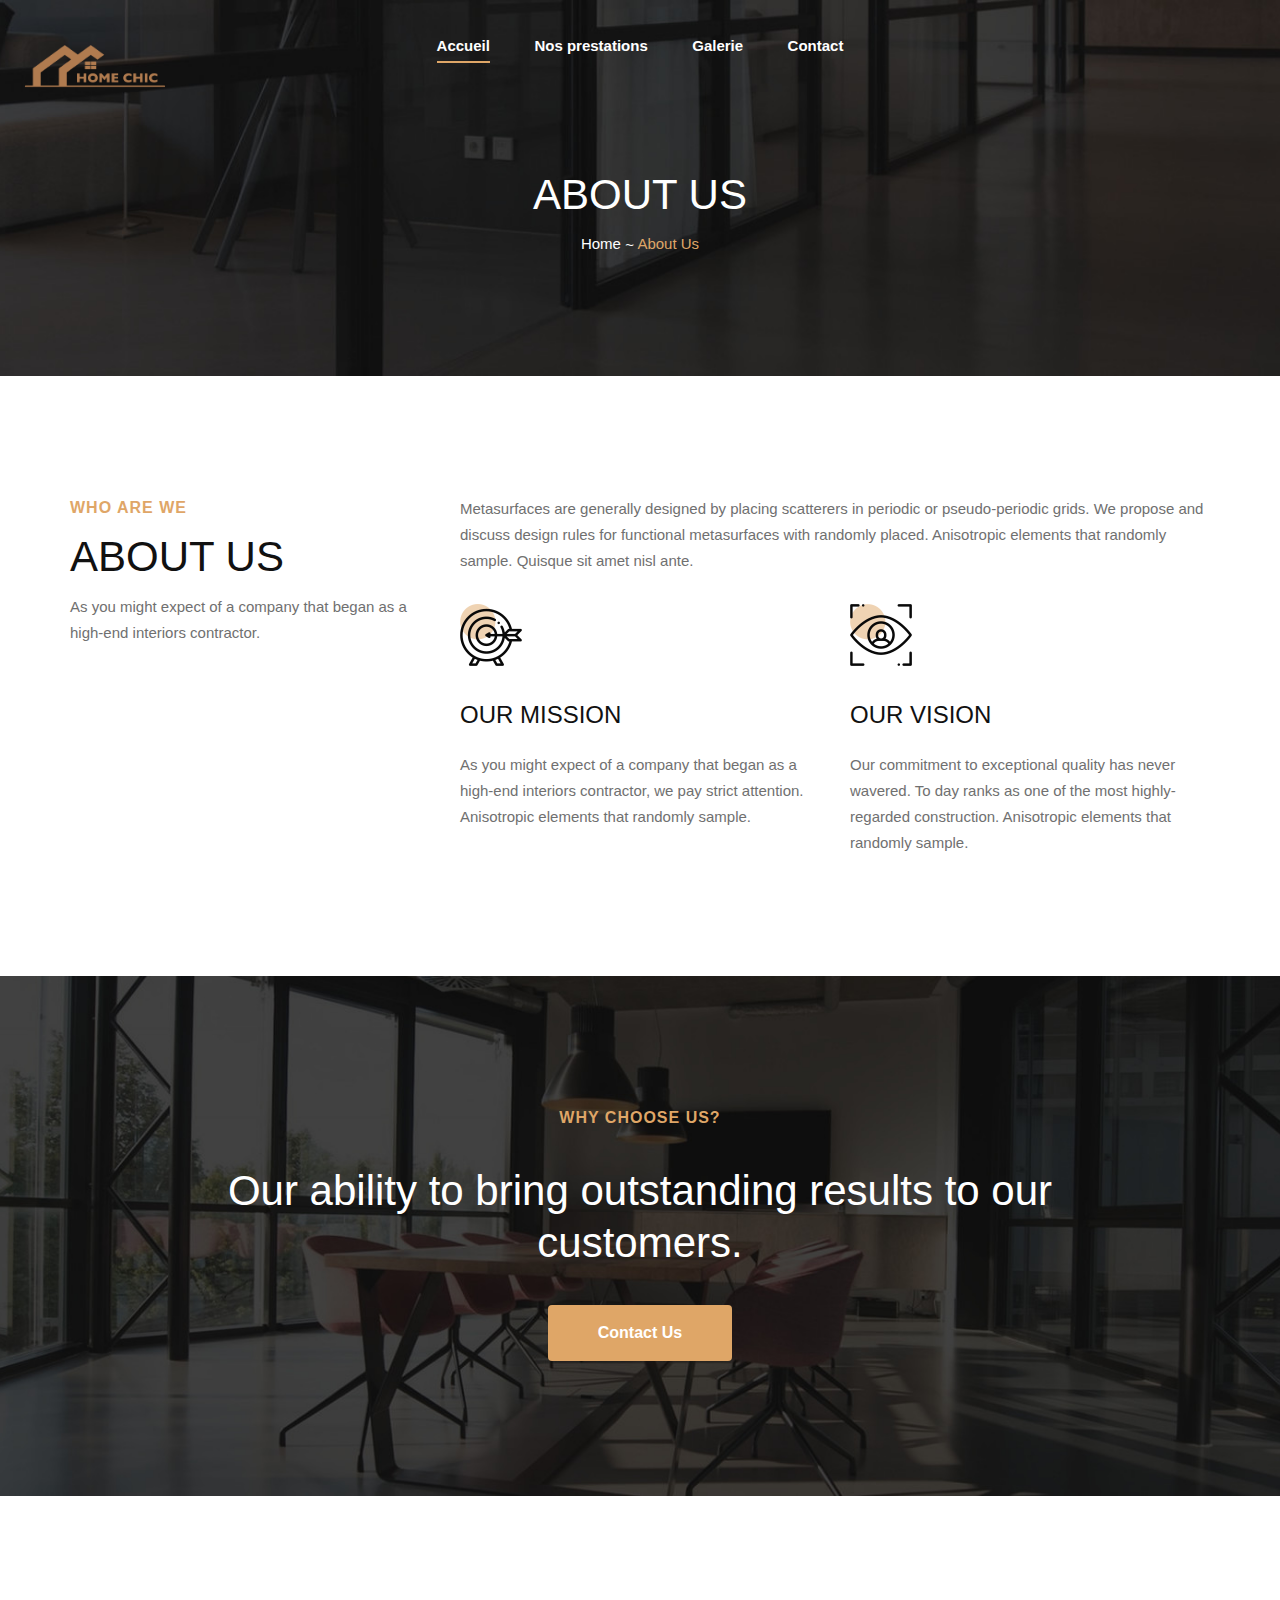
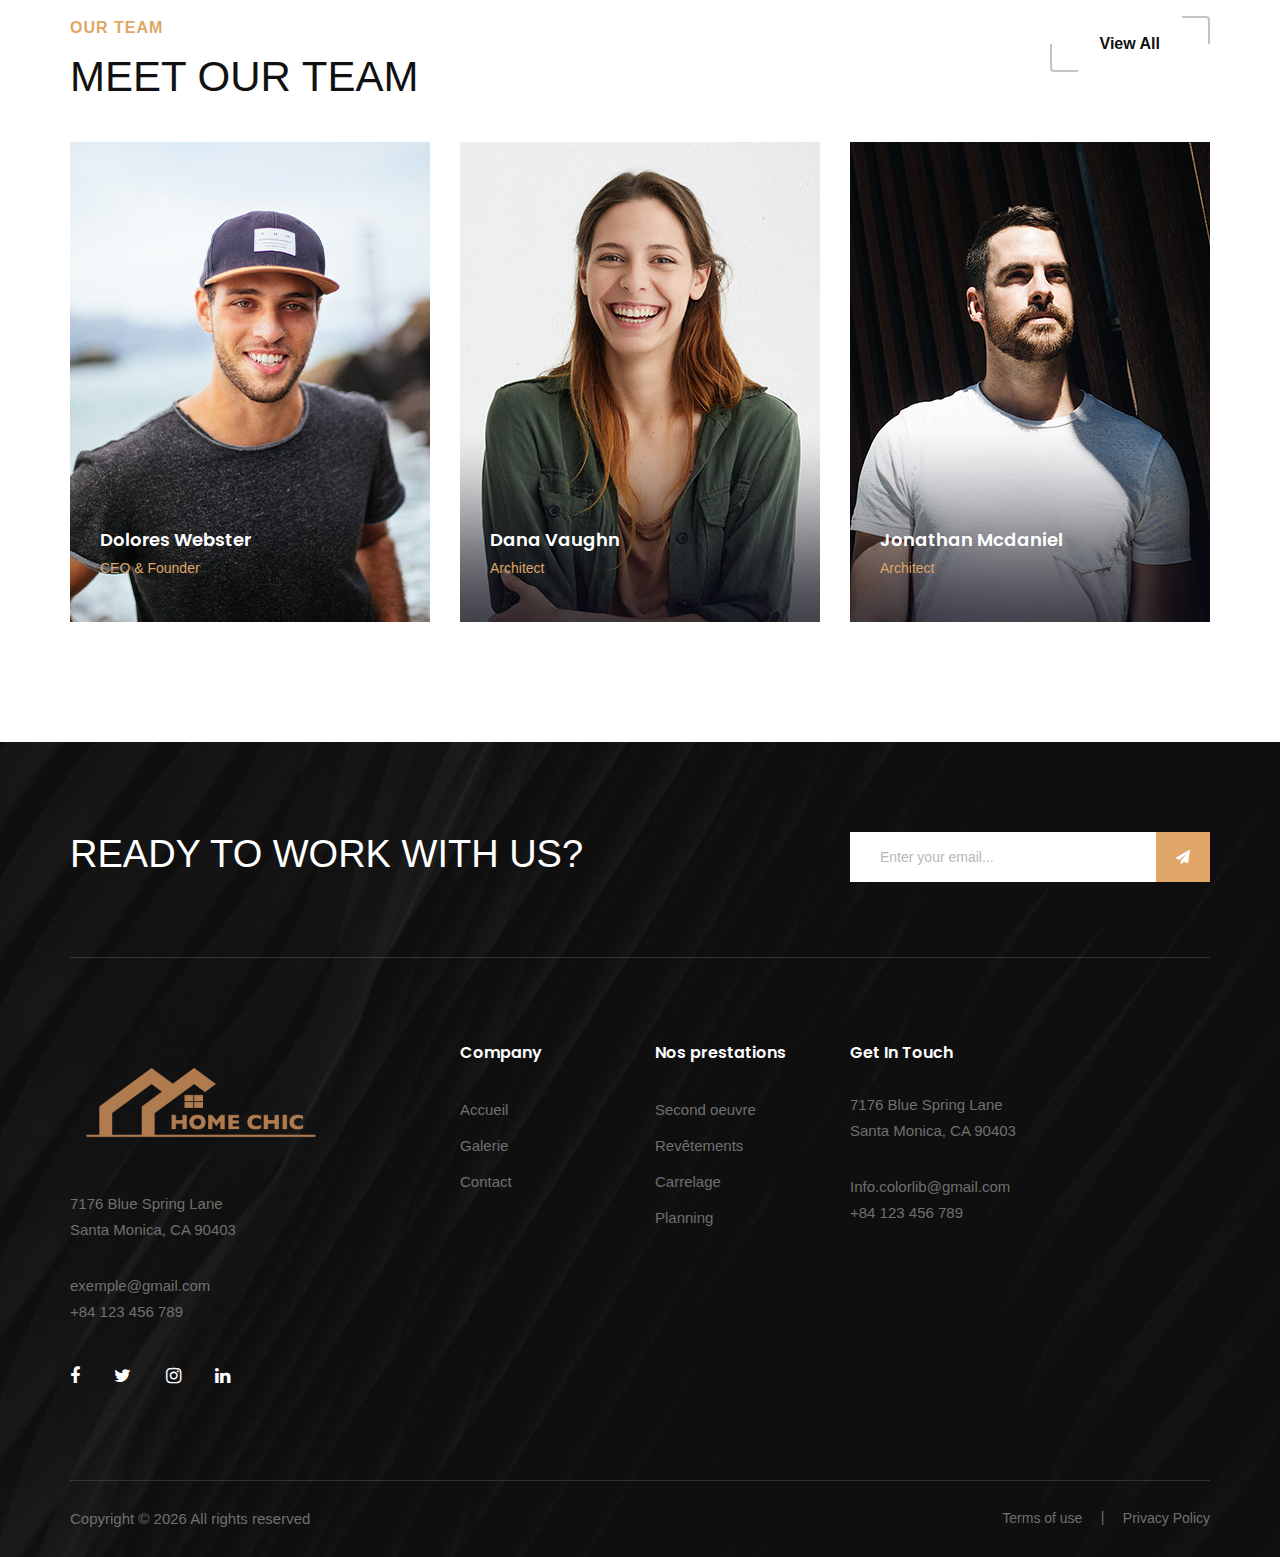
<file: about.html>
<!DOCTYPE html>
<html lang="zxx">

<head>
    <meta charset="UTF-8">
    <meta name="description" content="Staging Template">
    <meta name="keywords" content="Staging, unica, creative, html">
    <meta name="viewport" content="width=device-width, initial-scale=1.0">
    <meta http-equiv="X-UA-Compatible" content="ie=edge">
    <title>Staging | Template</title>

    <!-- Google Font -->
    <link href="https://fonts.googleapis.com/css2?family=Poppins:wght@300;400;500;600;700;800;900&display=swap"
    rel="stylesheet">
    <link href="https://fonts.googleapis.com/css2?family=Aldrich&display=swap" rel="stylesheet">

    <!-- Css Styles -->
    <link rel="stylesheet" href="css/bootstrap.min.css" type="text/css">
    <link rel="stylesheet" href="css/font-awesome.min.css" type="text/css">
    <link rel="stylesheet" href="css/elegant-icons.css" type="text/css">
    <link rel="stylesheet" href="css/owl.carousel.min.css" type="text/css">
    <link rel="stylesheet" href="css/slicknav.min.css" type="text/css">
    <link rel="stylesheet" href="css/style.css" type="text/css">
    <link rel="stylesheet" href="https://cdnjs.cloudflare.com/ajax/libs/font-awesome/6.6.0/css/all.min.css" integrity="sha512-Kc323vGBEqzTmouAECnVceyQqyqdsSiqLQISBL29aUW4U/M7pSPA/gEUZQqv1cwx4OnYxTxve5UMg5GT6L4JJg==" crossorigin="anonymous" referrerpolicy="no-referrer" />
</head>

<body>
    <!-- Page Preloder -->
    <div id="preloder">
        <div class="loader"></div>
    </div>

    <!-- Offcanvas Menu Begin -->
    <div class="offcanvas-menu-overlay"></div>
    <div class="offcanvas-menu-wrapper">
        <div class="offcanvas__logo">
            <a href="#"><img src="img/logo.png" alt=""></a>
        </div>
        <div id="mobile-menu-wrap"></div>
        <div class="offcanvas__widget">
            <span>Call us for any questions</span>
            <h4>+01 123 456 789</h4>
        </div>
    </div>
    <!-- Offcanvas Menu End -->

    <!-- Header Section Begin -->
    <header class="header">
        <div class="container-fluid">
            <div class="row">
                <div class="col-lg-3">
                    <div class="header__logo">
                        <a href="#"><img src="img/logo/Artboard 2.png" alt=""></a>
                    </div>
                </div>
                <div class="col-lg-6">
                    <nav class="header__menu mobile-menu">
                        <ul>
                            <li class="active"><a href="./index.html">Accueil</a></li>
                            <li><a href="#">Nos prestations</a>
                                <ul class="dropdown">
                                    <li><a href="./Second-œuvre.html">Second oeuvre</a></li>
                                    <li><a href="./about.html">vide</a></li>
                                    <li><a href="./services.html">vide</a></li>
                                    <li><a href="./blog-details.html">vide</a></li>
                                </ul>
                            </li>
                            <li><a href="./projects.html">Galerie</a></li>
                            <li><a href="./contact.html">Contact</a></li>
                        </ul>
                    </nav>
                </div>
            </div>
            <div class="canvas__open"><i class="fa fa-bars"></i></div>
        </div>
    </header>
    <!-- Header Section End -->

    <!-- Breadcrumb Section Begin -->
    <div class="breadcrumb-option spad set-bg" data-setbg="img/breadcrumb-bg.jpg">
        <div class="container">
            <div class="row">
                <div class="col-lg-12 text-center">
                    <div class="breadcrumb__text">
                        <h2>About Us</h2>
                        <div class="breadcrumb__links">
                            <a href="./index.html">Home</a>
                            <span>About Us</span>
                        </div>
                    </div>
                </div>
            </div>
        </div>
    </div>
    <!-- Breadcrumb Section End -->

    <!-- About Page Section Begin -->
    <section class="about-page spad">
        <div class="container">
            <div class="row">
                <div class="col-lg-4 col-md-4">
                    <div class="about__text about__page__text">
                        <div class="section-title">
                            <span>who are we</span>
                            <h2>About Us</h2>
                        </div>
                        <div class="about__para__text">
                            <p>As you might expect of a company that began as a high-end interiors contractor.</p>
                        </div>
                    </div>
                </div>
                <div class="col-lg-8 col-md-8">
                    <div class="about__page__services">
                        <div class="about__page__services__text">
                            <p>Metasurfaces are generally designed by placing scatterers in periodic or pseudo-periodic
                                grids. We propose and discuss design rules for functional metasurfaces with randomly
                            placed. Anisotropic elements that randomly sample. Quisque sit amet nisl ante.</p>
                        </div>
                        <div class="row">
                            <div class="col-lg-6 col-md-6 col-sm-6">
                                <div class="services__item">
                                    <img src="img/services/services-5.png" alt="">
                                    <h4>Our Mission</h4>
                                    <p>As you might expect of a company that began as a high-end interiors contractor,
                                    we pay strict attention. Anisotropic elements that randomly sample.</p>
                                </div>
                            </div>
                            <div class="col-lg-6 col-md-6 col-sm-6">
                                <div class="services__item">
                                    <img src="img/services/services-6.png" alt="">
                                    <h4>Our Vision</h4>
                                    <p>Our commitment to exceptional quality has never wavered. To day ranks as one of
                                        the most highly-regarded construction. Anisotropic elements that randomly
                                    sample.</p>
                                </div>
                            </div>
                        </div>
                    </div>
                </div>
            </div>
        </div>
    </section>
    <!-- About Page Section End -->

    <!-- Call To Action Section Begin -->
    <section class="callto spad set-bg" data-setbg="img/call-bg.jpg">
        <div class="container">
            <div class="row d-flex justify-content-center">
                <div class="col-lg-10 text-center">
                    <div class="callto__text">
                        <span>Why choose us?</span>
                        <h2>Our ability to bring outstanding results to our customers.</h2>
                        <a href="#" class="primary-btn">Contact Us</a>
                    </div>
                </div>
            </div>
        </div>
    </section>
    <!-- Call To Action Section End -->

    <!-- Team Section Begin -->
    <section class="team spad">
        <div class="container">
            <div class="row">
                <div class="col-lg-9 col-md-8 col-sm-6">
                    <div class="section-title">
                        <span>Our Team</span>
                        <h2>Meet our team</h2>
                    </div>
                </div>
                <div class="col-lg-3 col-md-4 col-sm-6">
                    <div class="team__btn">
                        <a href="#" class="primary-btn normal-btn">View All</a>
                    </div>
                </div>
            </div>
            <div class="row">
                <div class="col-lg-4 col-md-6">
                    <div class="team__item set-bg" data-setbg="img/team/team-1.jpg">
                        <div class="team__text">
                            <div class="team__title">
                                <h5>Dolores Webster</h5>
                                <span>CEO & Founder</span>
                            </div>
                            <p>Vestibulum dapibus odio quam, sit amet hendrerit dui ultricies consectetur. Ut viverra
                                porta leo, non tincidunt mauris condimentum eget. Vivamus non turpis elit. Aenean
                            ultricies nisl sit amet.</p>
                            <div class="team__social">
                                <a href="#"><i class="fa fa-facebook"></i></a>
                                <a href="#"><i class="fa fa-twitter"></i></a>
                                <a href="#"><i class="fa fa-instagram"></i></a>
                            </div>
                        </div>
                    </div>
                </div>
                <div class="col-lg-4 col-md-6">
                    <div class="team__item set-bg" data-setbg="img/team/team-2.jpg">
                        <div class="team__text">
                            <div class="team__title">
                                <h5>Dana Vaughn</h5>
                                <span>Architect</span>
                            </div>
                            <p>Vestibulum dapibus odio quam, sit amet hendrerit dui ultricies consectetur. Ut viverra
                                porta leo, non tincidunt mauris condimentum eget. Vivamus non turpis elit. Aenean
                            ultricies nisl sit amet.</p>
                            <div class="team__social">
                                <a href="#"><i class="fa fa-facebook"></i></a>
                                <a href="#"><i class="fa fa-twitter"></i></a>
                                <a href="#"><i class="fa fa-instagram"></i></a>
                            </div>
                        </div>
                    </div>
                </div>
                <div class="col-lg-4 col-md-6">
                    <div class="team__item set-bg" data-setbg="img/team/team-3.jpg">
                        <div class="team__text">
                            <div class="team__title">
                                <h5>Jonathan Mcdaniel</h5>
                                <span>Architect</span>
                            </div>
                            <p>Vestibulum dapibus odio quam, sit amet hendrerit dui ultricies consectetur. Ut viverra
                                porta leo, non tincidunt mauris condimentum eget. Vivamus non turpis elit. Aenean
                            ultricies nisl sit amet.</p>
                            <div class="team__social">
                                <a href="#"><i class="fa fa-facebook"></i></a>
                                <a href="#"><i class="fa fa-twitter"></i></a>
                                <a href="#"><i class="fa fa-instagram"></i></a>
                            </div>
                        </div>
                    </div>
                </div>
            </div>
        </div>
    </section>
    <!-- Team Section End -->

<!-- Footer Section Begin -->
    <footer class="footer set-bg" data-setbg="img/footer-bg.jpg">
        <div class="container">
            <div class="footer__top">
                <div class="row">
                    <div class="col-lg-8 col-md-6">
                        <div class="footer__top__text">
                            <h2>Ready To Work With Us?</h2>
                        </div>
                    </div>
                    <div class="col-lg-4 col-md-6">
                        <div class="footer__top__newslatter">
                            <form action="#">
                                <input type="text" placeholder="Enter your email...">
                                <button type="submit"><i class="fa fa-send"></i></button>
                            </form>
                        </div>
                    </div>
                </div>
            </div>
            <div class="row">
                <div class="col-lg-3 col-md-6 col-sm-6">
                    <div class="footer__about">
                        <div class="footer__logo">
                            <a href="#"><img src="img/logo/Artboard 2.png" alt=""></a>
                        </div>
                        <p>7176 Blue Spring Lane <br />Santa Monica, CA 90403</p>
                        <ul>
                            <li>exemple@gmail.com</li>
                            <li>+84 123 456 789</li>
                        </ul>
                        <div class="footer__social">
                            <a href="#"><i class="fa fa-facebook"></i></a>
                            <a href="#"><i class="fa fa-twitter"></i></a>
                            <a href="#"><i class="fa fa-instagram"></i></a>
                            <a href="#"><i class="fa fa-linkedin"></i></a>
                        </div>
                    </div>
                </div>
                <div class="col-lg-2 offset-lg-1 col-md-3 col-sm-6">
                    <div class="footer__widget">
                        <h6>Company</h6>
                        <ul>
                            <li><a href="#">Accueil</a></li>
                            <li><a href="#">Galerie</a></li>
                            <li><a href="#">Contact</a></li>
                        </ul>
                    </div>
                </div>
                <div class="col-lg-2 col-md-3 col-sm-6">
                    <div class="footer__widget">
                        <h6>Nos prestations</h6>
                        <ul>
                            <li><a href="#">Second oeuvre</a></li>
                            <li><a href="#">Revêtements</a></li>
                            <li><a href="#">Carrelage</a></li>
                            <li><a href="#">Planning</a></li>
                        </ul>
                    </div>
                </div>
                <div class="col-lg-4 col-md-6 col-sm-6">
                    <div class="footer__address">
                        <h6>Get In Touch</h6>
                        <p>7176 Blue Spring Lane <br />Santa Monica, CA 90403</p>
                        <ul>
                            <li>Info.colorlib@gmail.com</li>
                            <li>+84 123 456 789</li>
                        </ul>
                    </div>
                </div>
            </div>
            <div class="copyright">
                <div class="row">
                    <div class="col-lg-8 col-md-7">
                        <div class="copyright__text">
                            <p>Copyright © <script>
                                document.write(new Date().getFullYear());
                            </script> All rights reserved
                        </p>
                    </div>
                </div>
                <div class="col-lg-4 col-md-5">
                    <div class="copyright__widget">
                        <a href="#">Terms of use</a>
                        <a href="#">Privacy Policy</a>
                    </div>
                </div>
            </div>
        </div>
    </div>
    </footer>
<!-- Footer Section End -->

<!-- Js Plugins -->
<script src="js/jquery-3.3.1.min.js"></script>
<script src="js/bootstrap.min.js"></script>
<script src="js/jquery.slicknav.js"></script>
<script src="js/owl.carousel.min.js"></script>
<script src="js/slick.min.js"></script>
<script src="js/main.js"></script>
<script src="https://cdn.jsdelivr.net/npm/bootstrap@5.3.3/dist/js/bootstrap.bundle.min.js" integrity="sha384-YvpcrYf0tY3lHB60NNkmXc5s9fDVZLESaAA55NDzOxhy9GkcIdslK1eN7N6jIeHz" crossorigin="anonymous"></script>
</body>

</html>
</file>
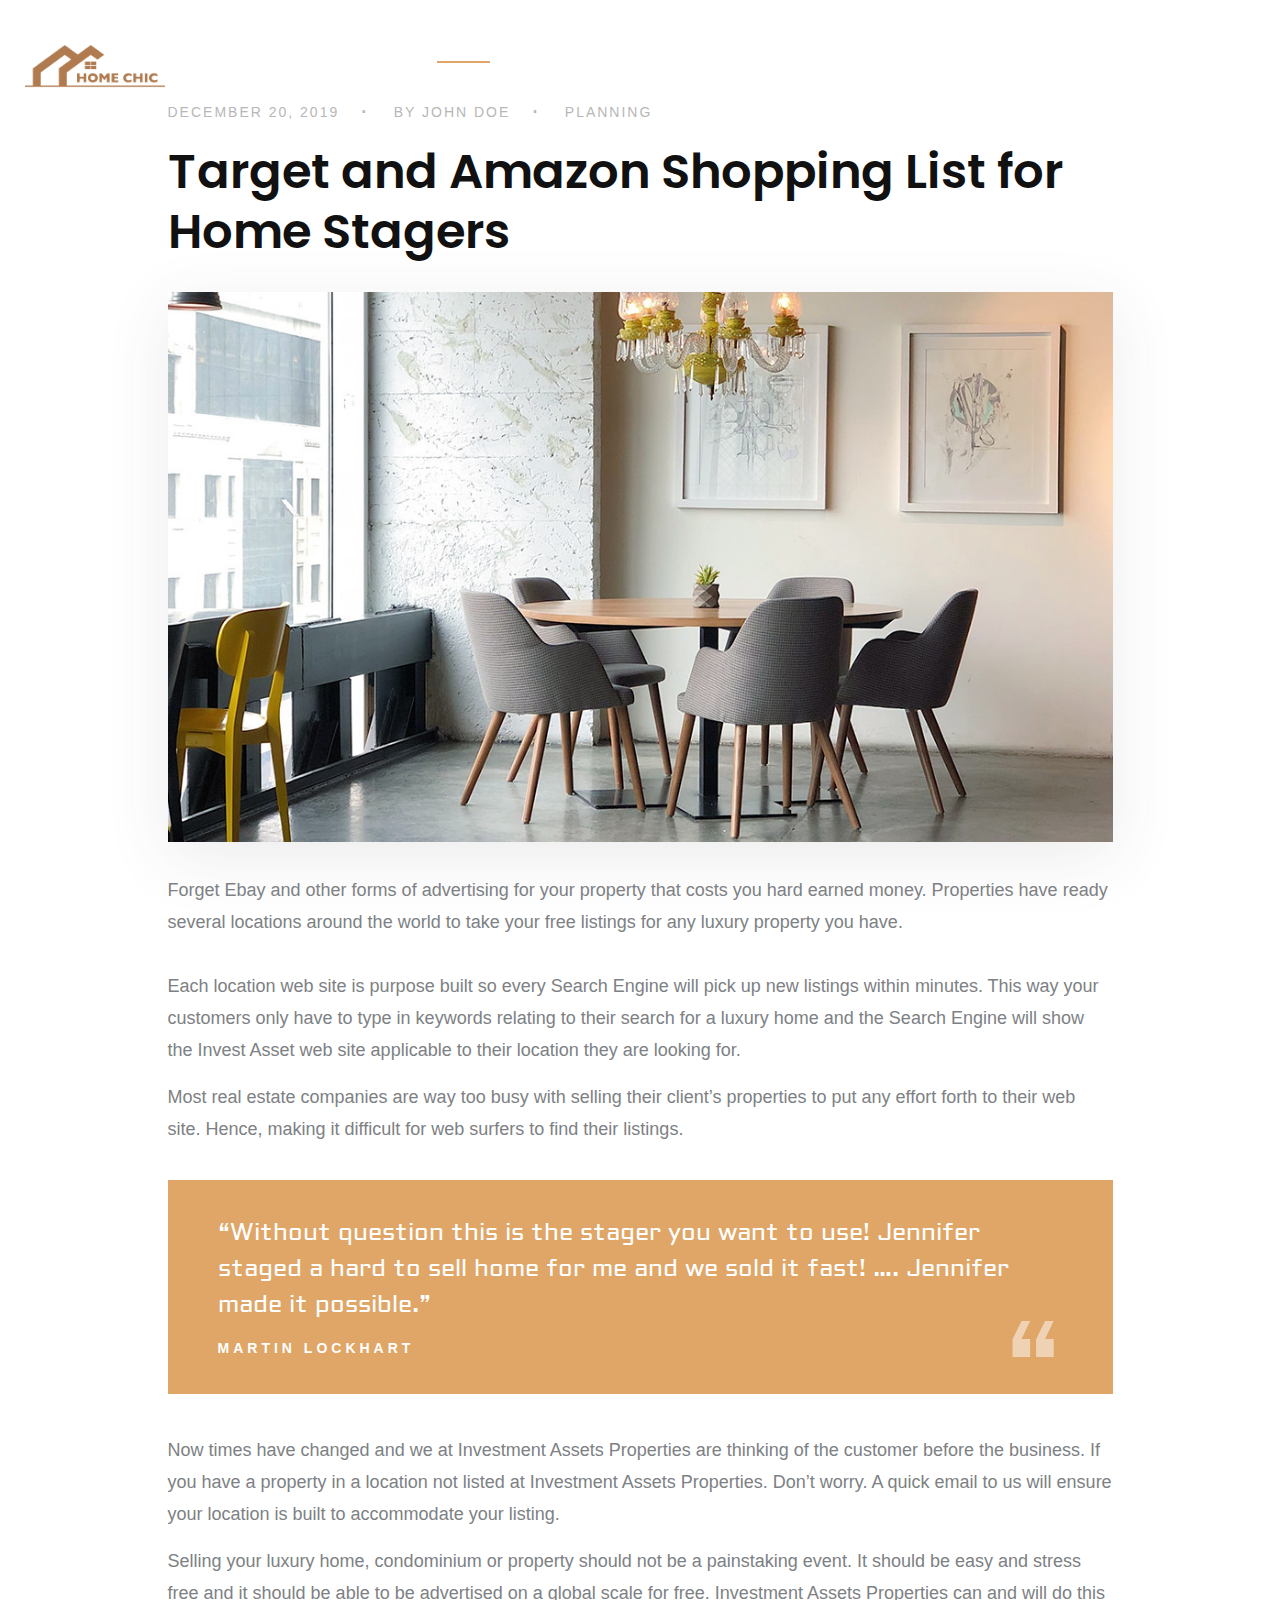
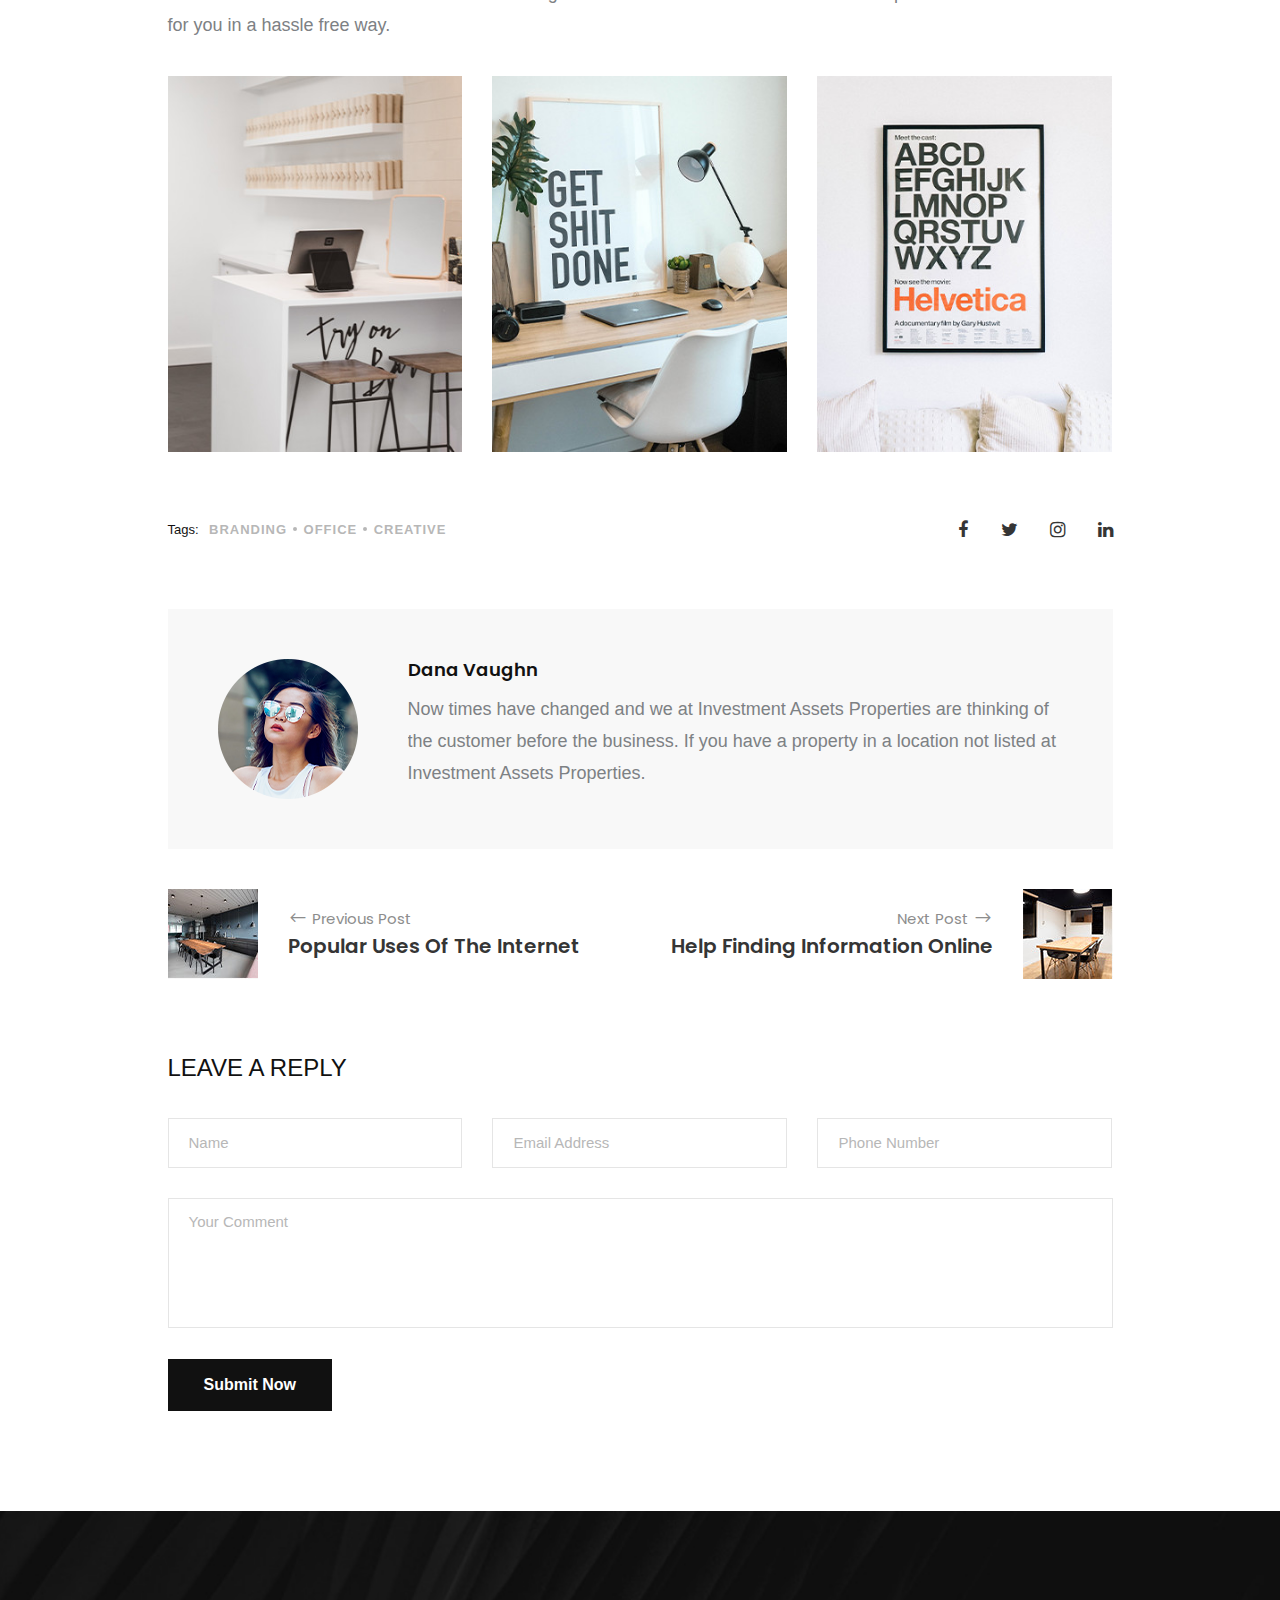
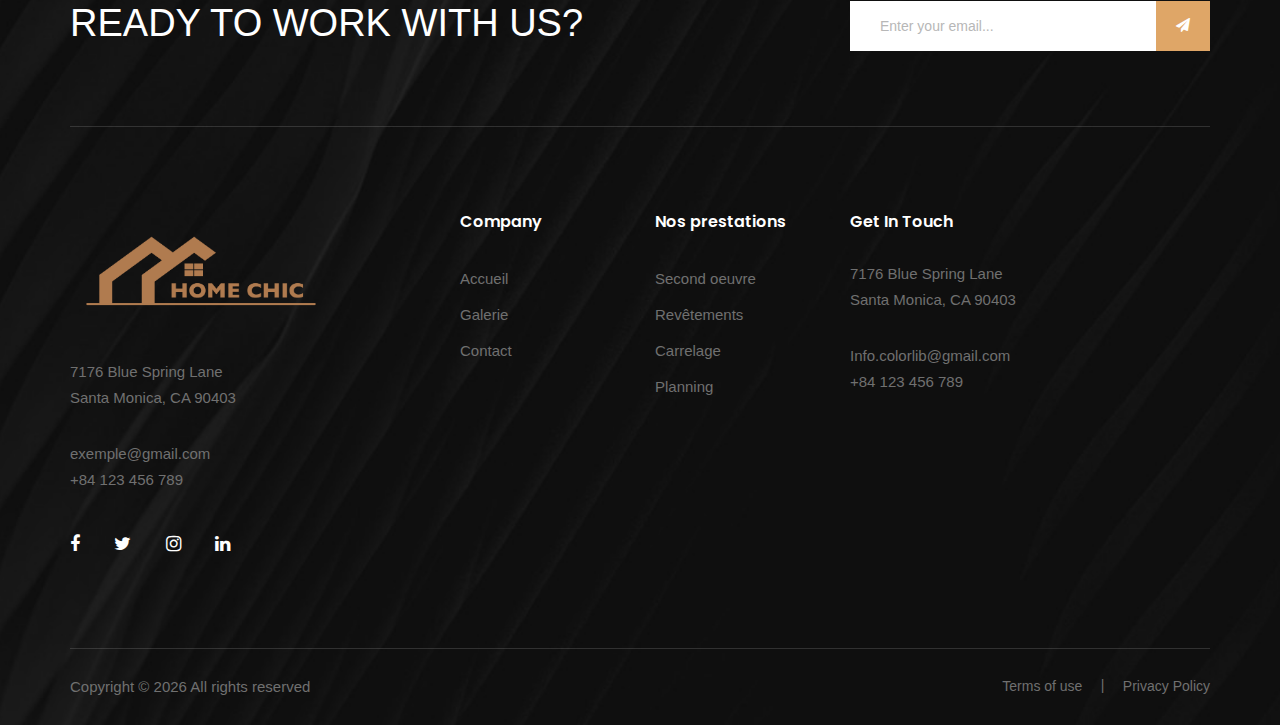
<file: blog-details.html>
<!DOCTYPE html>
<html lang="zxx">

<head>
    <meta charset="UTF-8">
    <meta name="description" content="Staging Template">
    <meta name="keywords" content="Staging, unica, creative, html">
    <meta name="viewport" content="width=device-width, initial-scale=1.0">
    <meta http-equiv="X-UA-Compatible" content="ie=edge">
    <title>Staging | Template</title>

    <!-- Google Font -->
    <link href="https://fonts.googleapis.com/css2?family=Poppins:wght@300;400;500;600;700;800;900&display=swap"
    rel="stylesheet">
    <link href="https://fonts.googleapis.com/css2?family=Aldrich&display=swap" rel="stylesheet">

    <!-- Css Styles -->
    <link rel="stylesheet" href="css/bootstrap.min.css" type="text/css">
    <link rel="stylesheet" href="css/font-awesome.min.css" type="text/css">
    <link rel="stylesheet" href="css/elegant-icons.css" type="text/css">
    <link rel="stylesheet" href="css/owl.carousel.min.css" type="text/css">
    <link rel="stylesheet" href="css/slicknav.min.css" type="text/css">
    <link rel="stylesheet" href="css/style.css" type="text/css">
    <link rel="stylesheet" href="https://cdnjs.cloudflare.com/ajax/libs/font-awesome/6.6.0/css/all.min.css" integrity="sha512-Kc323vGBEqzTmouAECnVceyQqyqdsSiqLQISBL29aUW4U/M7pSPA/gEUZQqv1cwx4OnYxTxve5UMg5GT6L4JJg==" crossorigin="anonymous" referrerpolicy="no-referrer" />
</head>

<body>
    <!-- Page Preloder -->
    <div id="preloder">
        <div class="loader"></div>
    </div>

    <!-- Offcanvas Menu Begin -->
    <div class="offcanvas-menu-overlay"></div>
    <div class="offcanvas-menu-wrapper">
        <div class="offcanvas__logo">
            <a href="#"><img src="img/logo.png" alt=""></a>
        </div>
        <div id="mobile-menu-wrap"></div>
    </div>
    <!-- Offcanvas Menu End -->

    <!-- Header Section Begin -->
    <header class="header">
        <div class="container-fluid">
            <div class="row">
                <div class="col-lg-3">
                    <div class="header__logo">
                        <a href="#"><img src="img/logo/Artboard 2.png" alt=""></a>
                    </div>
                </div>
                <div class="col-lg-6">
                    <nav class="header__menu mobile-menu">
                        <ul>
                            <li class="active"><a href="./index.html">Accueil</a></li>
                            <li><a href="#">Nos prestations</a>
                                <ul class="dropdown">
                                    <li><a href="./Second-œuvre.html">Second oeuvre</a></li>
                                    <li>
                                        <div class="btn-group dropend">
                                            <a href="#" class="dropdown-toggle" data-bs-toggle="dropdown" aria-expanded="false">
                                            Revêtement <i class="fa-solid fa-caret-right"></i>
                                            </a>
                                            <ul class="dropdown-menu">
                                                <li><a href="./revêtements-du-sol.html">Revêtement du sol</a></li>
                                                <li><a href="./revêtements-du-mur.html">Revêtement du mur</a></li>
                                            </ul>
                                        </div>
                                    </li>
                                    <li><a href="./services.html">vide</a></li>
                                    <li><a href="./blog-details.html">vide</a></li>
                                </ul>
                            </li>
                            <li><a href="./projects.html">Galerie</a></li>
                            <li><a href="./contact.html">Contact</a></li>
                        </ul>
                    </nav>
                </div>
            </div>
            <div class="canvas__open"><i class="fa fa-bars"></i></div>
        </div>
    </header>
    <!-- Header Section End -->

    <!-- Blog Details Section Begin -->
    <section class="blog-details spad">
        <div class="container">
            <div class="row d-flex justify-content-center">
                <div class="col-lg-10">
                    <div class="blog__details__content">
                        <div class="blog__details__title">
                            <ul>
                                <li>December 20, 2019 </li>
                                <li>By John Doe</li>
                                <li>Planning</li>
                            </ul>
                            <h2>Target and Amazon Shopping List for Home Stagers</h2>
                            <img src="img/blog/details/blog-details.jpg" alt="">
                            <p>Forget Ebay and other forms of advertising for your property that costs you hard earned
                                money. Properties have ready several locations around the world to take your free
                            listings for any luxury property you have.</p>
                        </div>
                        <div class="blog__details__text">
                            <p>Each location web site is purpose built so every Search Engine will pick up new listings
                                within minutes. This way your customers only have to type in keywords relating to their
                                search for a luxury home and the Search Engine will show the Invest Asset web site
                            applicable to their location they are looking for.</p>
                            <p>Most real estate companies are way too busy with selling their client’s properties to put
                                any effort forth to their web site. Hence, making it difficult for web surfers to find
                            their listings.</p>
                        </div>
                        <div class="blog__item__quote">
                            <p>“Without question this is the stager you want to use! Jennifer staged a hard to sell home
                            for me and we sold it fast! …. Jennifer made it possible.”</p>
                            <span>Martin Lockhart</span>
                        </div>
                        <div class="blog__details__text">
                            <p>Now times have changed and we at Investment Assets Properties are thinking of the
                                customer before the business. If you have a property in a location not listed at
                                Investment Assets Properties. Don’t worry. A quick email to us will ensure your location
                            is built to accommodate your listing.</p>
                            <p>Selling your luxury home, condominium or property should not be a painstaking event. It
                                should be easy and stress free and it should be able to be advertised on a global scale
                                for free. Investment Assets Properties can and will do this for you in a hassle free
                            way.</p>
                        </div>
                        <div class="blog__details__pic">
                            <div class="row">
                                <div class="col-lg-4 col-md-4 col-sm-4">
                                    <img src="img/blog/details/bi-1.jpg" alt="">
                                </div>
                                <div class="col-lg-4 col-md-4 col-sm-4">
                                    <img src="img/blog/details/bi-2.jpg" alt="">
                                </div>
                                <div class="col-lg-4 col-md-4 col-sm-4">
                                    <img src="img/blog/details/bi-3.jpg" alt="">
                                </div>
                            </div>
                        </div>
                        <div class="blog__details__widget">
                            <div class="row">
                                <div class="col-lg-6 col-md-6 col-sm-6">
                                    <div class="blog__details__tags">
                                        <span>Tags:</span>
                                        <a href="#">Branding</a>
                                        <a href="#">Office</a>
                                        <a href="#">Creative</a>
                                    </div>
                                </div>
                                <div class="col-lg-6 col-md-6 col-sm-6">
                                    <div class="blog__details__social">
                                        <a href="#"><i class="fa fa-facebook"></i></a>
                                        <a href="#"><i class="fa fa-twitter"></i></a>
                                        <a href="#"><i class="fa fa-instagram"></i></a>
                                        <a href="#"><i class="fa fa-linkedin"></i></a>
                                    </div>
                                </div>
                            </div>
                        </div>
                        <div class="blog__details__author">
                            <div class="blog__details__author__pic">
                                <img src="img/blog/blog-about.png" alt="">
                            </div>
                            <div class="blog__details__author__text">
                                <h5>Dana Vaughn</h5>
                                <p>Now times have changed and we at Investment Assets Properties are thinking of the
                                    customer before the business. If you have a property in a location not listed at
                                Investment Assets Properties.</p>
                            </div>
                        </div>
                        <div class="blog__details__btns">
                            <div class="row">
                                <div class="col-lg-6 col-md-6 col-sm-6">
                                    <a href="#" class="blog__details__btns__item">
                                        <div class="blog__details__btns__item__pic">
                                            <img src="img/blog/details/prev.jpg" alt="">
                                        </div>
                                        <div class="blog__details__btns__item__text">
                                            <h6><span class="arrow_left"></span> Previous Post</h6>
                                            <h5>Popular Uses Of The Internet</h5>
                                        </div>
                                    </a>
                                </div>
                                <div class="col-lg-6 col-md-6 col-sm-6">
                                    <a href="#" class="blog__details__btns__item blog__details__btns__item--next">
                                        <div class="blog__details__btns__item__pic">
                                            <img src="img/blog/details/next.jpg" alt="">
                                        </div>
                                        <div class="blog__details__btns__item__text">
                                            <h6>Next Post <span class="arrow_right"></span></h6>
                                            <h5>Help Finding Information Online</h5>
                                        </div>
                                    </a>
                                </div>
                            </div>
                        </div>
                        <div class="blog__details__comment__form">
                            <h4>Leave A Reply</h4>
                            <form action="#">
                                <div class="row">
                                    <div class="col-lg-4 col-md-4">
                                        <input type="text" placeholder="Name">
                                    </div>
                                    <div class="col-lg-4 col-md-4">
                                        <input type="text" placeholder="Email Address">
                                    </div>
                                    <div class="col-lg-4 col-md-4">
                                        <input type="text" placeholder="Phone Number">
                                    </div>
                                    <div class="col-lg-12">
                                        <textarea placeholder="Your Comment"></textarea>
                                        <button type="submit" class="site-btn">Submit Now</button>
                                    </div>
                                </div>
                            </form>
                        </div>
                    </div>
                </div>
            </div>
        </div>
    </section>
    <!-- Blog Details Section End -->

   <!-- Footer Section Begin -->
   <footer class="footer set-bg" data-setbg="img/footer-bg.jpg">
    <div class="container">
        <div class="footer__top">
            <div class="row">
                <div class="col-lg-8 col-md-6">
                    <div class="footer__top__text">
                        <h2>Ready To Work With Us?</h2>
                    </div>
                </div>
                <div class="col-lg-4 col-md-6">
                    <div class="footer__top__newslatter">
                        <form action="#">
                            <input type="text" placeholder="Enter your email...">
                            <button type="submit"><i class="fa fa-send"></i></button>
                        </form>
                    </div>
                </div>
            </div>
        </div>
        <div class="row">
            <div class="col-lg-3 col-md-6 col-sm-6">
                <div class="footer__about">
                    <div class="footer__logo">
                        <a href="#"><img src="img/logo/Artboard 2.png" alt=""></a>
                    </div>
                    <p>7176 Blue Spring Lane <br />Santa Monica, CA 90403</p>
                    <ul>
                        <li>exemple@gmail.com</li>
                        <li>+84 123 456 789</li>
                    </ul>
                    <div class="footer__social">
                        <a href="#"><i class="fa fa-facebook"></i></a>
                        <a href="#"><i class="fa fa-twitter"></i></a>
                        <a href="#"><i class="fa fa-instagram"></i></a>
                        <a href="#"><i class="fa fa-linkedin"></i></a>
                    </div>
                </div>
            </div>
            <div class="col-lg-2 offset-lg-1 col-md-3 col-sm-6">
                <div class="footer__widget">
                    <h6>Company</h6>
                    <ul>
                        <li><a href="#">Accueil</a></li>
                        <li><a href="#">Galerie</a></li>
                        <li><a href="#">Contact</a></li>
                    </ul>
                </div>
            </div>
            <div class="col-lg-2 col-md-3 col-sm-6">
                <div class="footer__widget">
                    <h6>Nos prestations</h6>
                    <ul>
                        <li><a href="#">Second oeuvre</a></li>
                        <li><a href="#">Revêtements</a></li>
                        <li><a href="#">Carrelage</a></li>
                        <li><a href="#">Planning</a></li>
                    </ul>
                </div>
            </div>
            <div class="col-lg-4 col-md-6 col-sm-6">
                <div class="footer__address">
                    <h6>Get In Touch</h6>
                    <p>7176 Blue Spring Lane <br />Santa Monica, CA 90403</p>
                    <ul>
                        <li>Info.colorlib@gmail.com</li>
                        <li>+84 123 456 789</li>
                    </ul>
                </div>
            </div>
        </div>
        <div class="copyright">
            <div class="row">
                <div class="col-lg-8 col-md-7">
                    <div class="copyright__text">
                        <p>Copyright © <script>
                            document.write(new Date().getFullYear());
                        </script> All rights reserved
                    </p>
                </div>
            </div>
            <div class="col-lg-4 col-md-5">
                <div class="copyright__widget">
                    <a href="#">Terms of use</a>
                    <a href="#">Privacy Policy</a>
                </div>
            </div>
        </div>
    </div>
</div>
    </footer>
<!-- Footer Section End -->

<!-- Js Plugins -->
<script src="js/jquery-3.3.1.min.js"></script>
<script src="js/bootstrap.min.js"></script>
<script src="js/jquery.slicknav.js"></script>
<script src="js/owl.carousel.min.js"></script>
<script src="js/slick.min.js"></script>
<script src="js/main.js"></script>
<script src="https://cdn.jsdelivr.net/npm/bootstrap@5.3.3/dist/js/bootstrap.bundle.min.js" integrity="sha384-YvpcrYf0tY3lHB60NNkmXc5s9fDVZLESaAA55NDzOxhy9GkcIdslK1eN7N6jIeHz" crossorigin="anonymous"></script>
</body>

</html>
</file>
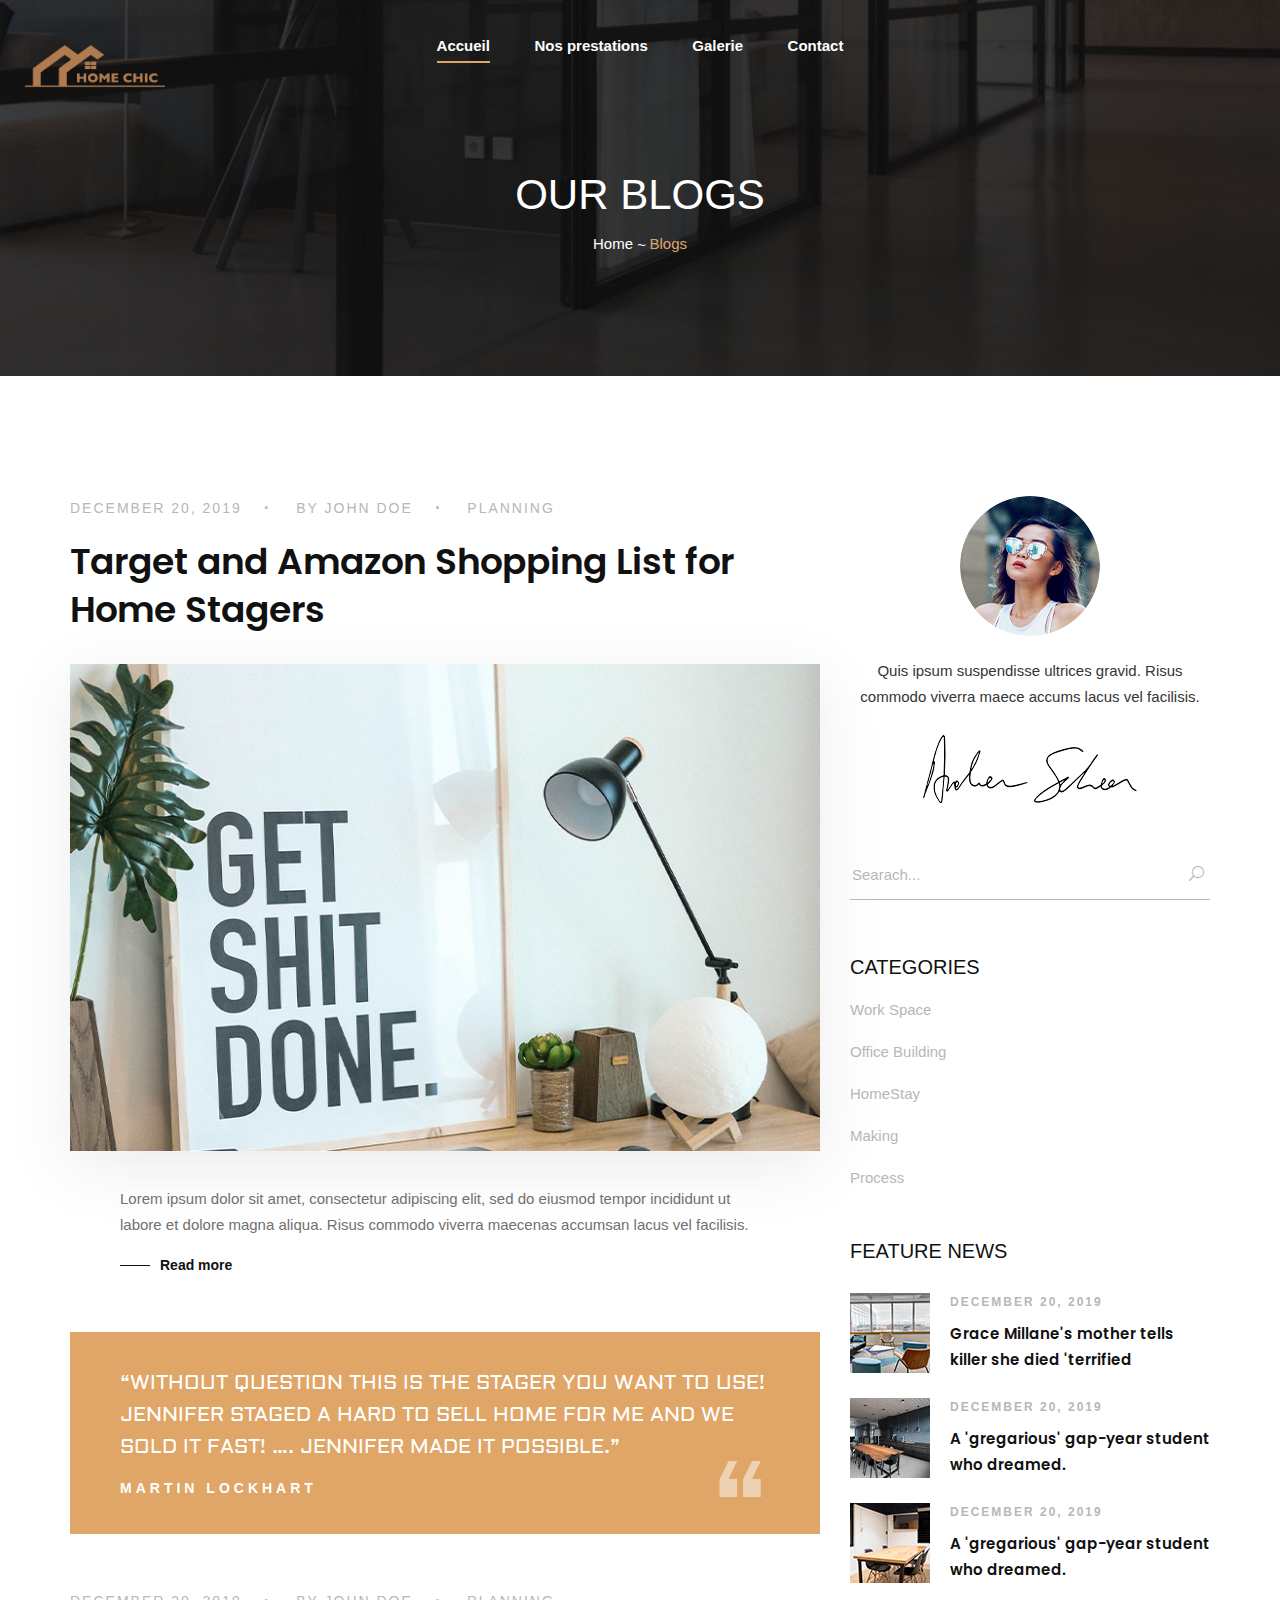
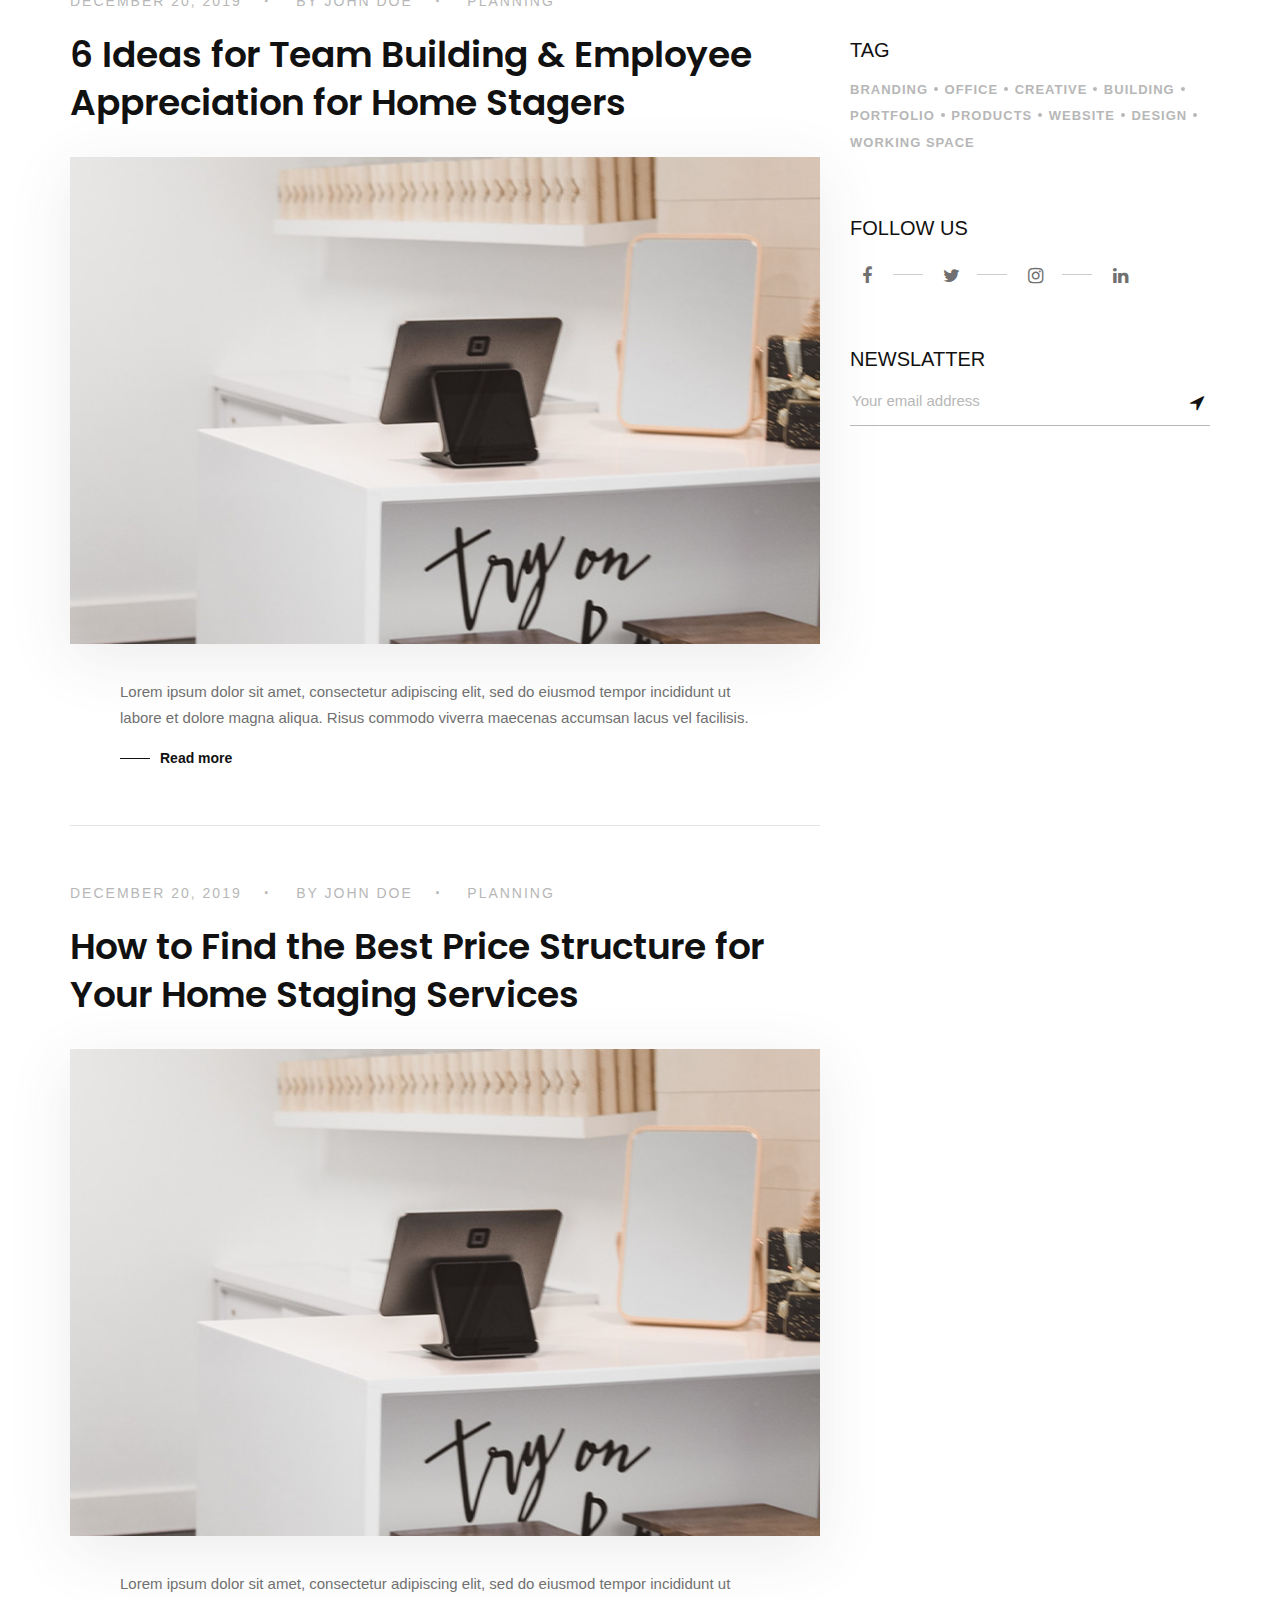
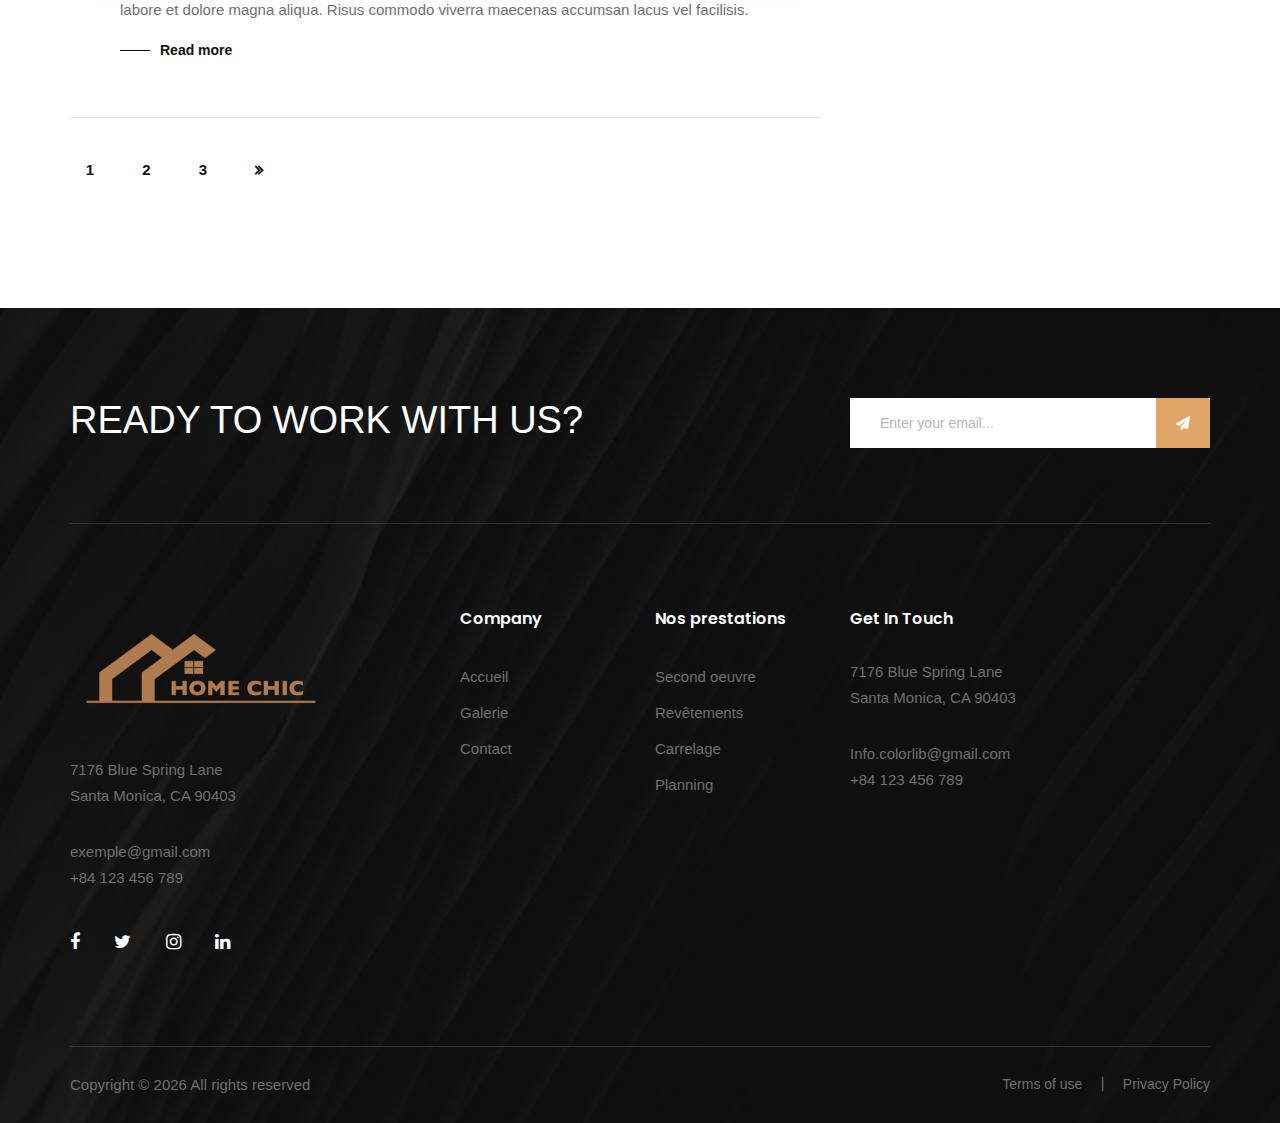
<file: blog.html>
<!DOCTYPE html>
<html lang="zxx">

<head>
    <meta charset="UTF-8">
    <meta name="description" content="Staging Template">
    <meta name="keywords" content="Staging, unica, creative, html">
    <meta name="viewport" content="width=device-width, initial-scale=1.0">
    <meta http-equiv="X-UA-Compatible" content="ie=edge">
    <title>Staging | Template</title>

    <!-- Google Font -->
    <link href="https://fonts.googleapis.com/css2?family=Poppins:wght@300;400;500;600;700;800;900&display=swap"
    rel="stylesheet">
    <link href="https://fonts.googleapis.com/css2?family=Aldrich&display=swap" rel="stylesheet">

    <!-- Css Styles -->
    <link rel="stylesheet" href="css/bootstrap.min.css" type="text/css">
    <link rel="stylesheet" href="css/font-awesome.min.css" type="text/css">
    <link rel="stylesheet" href="css/elegant-icons.css" type="text/css">
    <link rel="stylesheet" href="css/owl.carousel.min.css" type="text/css">
    <link rel="stylesheet" href="css/slicknav.min.css" type="text/css">
    <link rel="stylesheet" href="css/style.css" type="text/css">
    <link rel="stylesheet" href="https://cdnjs.cloudflare.com/ajax/libs/font-awesome/6.6.0/css/all.min.css" integrity="sha512-Kc323vGBEqzTmouAECnVceyQqyqdsSiqLQISBL29aUW4U/M7pSPA/gEUZQqv1cwx4OnYxTxve5UMg5GT6L4JJg==" crossorigin="anonymous" referrerpolicy="no-referrer" />
</head>

<body>
    <!-- Page Preloder -->
    <div id="preloder">
        <div class="loader"></div>
    </div>

    <!-- Offcanvas Menu Begin -->
    <div class="offcanvas-menu-overlay"></div>
    <div class="offcanvas-menu-wrapper">
        <div class="offcanvas__logo">
            <a href="#"><img src="img/logo.png" alt=""></a>
        </div>
        <div id="mobile-menu-wrap"></div>
    </div>
    <!-- Offcanvas Menu End -->

    <!-- Header Section Begin -->
    <header class="header">
        <div class="container-fluid">
            <div class="row">
                <div class="col-lg-3">
                    <div class="header__logo">
                        <a href="#"><img src="img/logo/Artboard 2.png" alt=""></a>
                    </div>
                </div>
                <div class="col-lg-6">
                    <nav class="header__menu mobile-menu">
                        <ul>
                            <li class="active"><a href="./index.html">Accueil</a></li>
                            <li><a href="#">Nos prestations</a>
                                <ul class="dropdown">
                                    <li><a href="./Second-œuvre.html">Second oeuvre</a></li>
                                    <li>
                                        <div class="btn-group dropend">
                                            <a href="#" class="dropdown-toggle" data-bs-toggle="dropdown" aria-expanded="false">
                                            Revêtement <i class="fa-solid fa-caret-right"></i>
                                            </a>
                                            <ul class="dropdown-menu">
                                                <li><a href="./revêtements-du-sol.html">Revêtement du sol</a></li>
                                                <li><a href="./revêtements-du-mur.html">Revêtement du mur</a></li>
                                            </ul>
                                        </div>
                                    </li>
                                    <li><a href="./services.html">vide</a></li>
                                    <li><a href="./blog-details.html">vide</a></li>
                                </ul>
                            </li>
                            <li><a href="./projects.html">Galerie</a></li>
                            <li><a href="./contact.html">Contact</a></li>
                        </ul>
                    </nav>
                </div>
            </div>
            <div class="canvas__open"><i class="fa fa-bars"></i></div>
        </div>
    </header>
    <!-- Header Section End -->

    <!-- Breadcrumb Section Begin -->
    <div class="breadcrumb-option spad set-bg" data-setbg="img/breadcrumb-bg.jpg">
        <div class="container">
            <div class="row">
                <div class="col-lg-12 text-center">
                    <div class="breadcrumb__text">
                        <h2>Our Blogs</h2>
                        <div class="breadcrumb__links">
                            <a href="./index.html">Home</a>
                            <span>Blogs</span>
                        </div>
                    </div>
                </div>
            </div>
        </div>
    </div>
    <!-- Breadcrumb Section End -->

    <!-- Blog Section Begin -->
    <section class="blog spad">
        <div class="container">
            <div class="row">
                <div class="col-lg-8">
                    <div class="blog__item__list">
                        <div class="blog__item">
                            <ul>
                                <li>December 20, 2019 </li>
                                <li>By John Doe</li>
                                <li>Planning</li>
                            </ul>
                            <h2>Target and Amazon Shopping List for Home Stagers</h2>
                            <img src="img/blog/blog-1.jpg" alt="">
                            <div class="blog__item__text">
                                <p>Lorem ipsum dolor sit amet, consectetur adipiscing elit, sed do eiusmod tempor
                                    incididunt ut labore et dolore magna aliqua. Risus commodo viverra maecenas accumsan
                                lacus vel facilisis. </p>
                                <a href="#">Read more</a>
                            </div>
                        </div>
                        <div class="blog__item__quote">
                            <p>“Without question this is the stager you want to use! Jennifer staged a hard to sell home
                            for me and we sold it fast! …. Jennifer made it possible.”</p>
                            <span>Martin Lockhart</span>
                        </div>
                        <div class="blog__item">
                            <ul>
                                <li>December 20, 2019 </li>
                                <li>By John Doe</li>
                                <li>Planning</li>
                            </ul>
                            <h2>6 Ideas for Team Building & Employee Appreciation for Home Stagers</h2>
                            <img src="img/blog/blog-2.jpg" alt="">
                            <div class="blog__item__text">
                                <p>Lorem ipsum dolor sit amet, consectetur adipiscing elit, sed do eiusmod tempor
                                    incididunt ut labore et dolore magna aliqua. Risus commodo viverra maecenas accumsan
                                lacus vel facilisis. </p>
                                <a href="#">Read more</a>
                            </div>
                        </div>
                        <div class="blog__item">
                            <ul>
                                <li>December 20, 2019 </li>
                                <li>By John Doe</li>
                                <li>Planning</li>
                            </ul>
                            <h2>How to Find the Best Price Structure for Your Home Staging Services</h2>
                            <img src="img/blog/blog-2.jpg" alt="">
                            <div class="blog__item__text">
                                <p>Lorem ipsum dolor sit amet, consectetur adipiscing elit, sed do eiusmod tempor
                                    incididunt ut labore et dolore magna aliqua. Risus commodo viverra maecenas accumsan
                                lacus vel facilisis. </p>
                                <a href="#">Read more</a>
                            </div>
                        </div>
                    </div>
                    <div class="row">
                        <div class="col-lg-12">
                            <div class="blog__pagination">
                                <a href="#">1</a>
                                <a href="#">2</a>
                                <a href="#">3</a>
                                <a href="#"><i class="fa fa-angle-double-right"></i></a>
                            </div>
                        </div>
                    </div>
                </div>
                <div class="col-lg-4">
                    <div class="blog__sidebar">
                        <div class="blog__sidebar__about">
                            <img class="author__pic" src="img/blog/blog-about.png" alt="">
                            <p>Quis ipsum suspendisse ultrices gravid. Risus commodo viverra maece accums lacus vel
                            facilisis. </p>
                            <img src="img/blog/signature.png" alt="">
                        </div>
                        <div class="blog__sidebar__search">
                            <form action="#">
                                <input type="text" placeholder="Searach...">
                                <button type="submit"><span class="icon_search"></span></button>
                            </form>
                        </div>
                        <div class="blog__sidebar__categories">
                            <h5>Categories</h5>
                            <ul>
                                <li>Work Space</li>
                                <li>Office Building</li>
                                <li>HomeStay</li>
                                <li>Making</li>
                                <li>Process</li>
                            </ul>
                        </div>
                        <div class="blog__sidebar__feature">
                            <h5>Feature News</h5>
                            <a href="#" class="blog__sidebar__feature__item">
                                <div class="blog__sidebar__feature__item__pic">
                                    <img src="img/blog/br-1.jpg" alt="">
                                </div>
                                <div class="blog__sidebar__feature__item__text">
                                    <span>December 20, 2019</span>
                                    <h6>Grace Millane's mother tells killer she died 'terrified</h6>
                                </div>
                            </a>
                            <a href="#" class="blog__sidebar__feature__item">
                                <div class="blog__sidebar__feature__item__pic">
                                    <img src="img/blog/br-2.jpg" alt="">
                                </div>
                                <div class="blog__sidebar__feature__item__text">
                                    <span>December 20, 2019</span>
                                    <h6>A 'gregarious' gap-year student who dreamed.</h6>
                                </div>
                            </a>
                            <a href="#" class="blog__sidebar__feature__item">
                                <div class="blog__sidebar__feature__item__pic">
                                    <img src="img/blog/br-3.jpg" alt="">
                                </div>
                                <div class="blog__sidebar__feature__item__text">
                                    <span>December 20, 2019</span>
                                    <h6>A 'gregarious' gap-year student who dreamed.</h6>
                                </div>
                            </a>
                        </div>
                        <div class="blog__sidebar__tag">
                            <h5>Tag</h5>
                            <a href="#">Branding</a>
                            <a href="#">Office</a>
                            <a href="#">Creative</a>
                            <a href="#">Building</a>
                            <a href="#">Portfolio</a>
                            <a href="#">Products</a>
                            <a href="#">Website</a>
                            <a href="#">Design</a>
                            <a href="#">Working Space</a>
                        </div>
                        <div class="blog__sidebar__social">
                            <h5>Follow Us</h5>
                            <a href="#"><i class="fa fa-facebook"></i></a>
                            <a href="#"><i class="fa fa-twitter"></i></a>
                            <a href="#"><i class="fa fa-instagram"></i></a>
                            <a href="#"><i class="fa fa-linkedin"></i></a>
                        </div>
                        <div class="blog__sidebar__newslatter">
                            <h5>Newslatter</h5>
                            <form action="#">
                                <input type="text" placeholder="Your email address">
                                <button type="submit"><i class="fa fa-location-arrow"></i></button>
                            </form>
                        </div>
                    </div>
                </div>
            </div>
        </div>
    </section>
    <!-- Blog Section End -->
     
    <!-- Footer Section Begin -->
    <footer class="footer set-bg" data-setbg="img/footer-bg.jpg">
        <div class="container">
            <div class="footer__top">
                <div class="row">
                    <div class="col-lg-8 col-md-6">
                        <div class="footer__top__text">
                            <h2>Ready To Work With Us?</h2>
                        </div>
                    </div>
                    <div class="col-lg-4 col-md-6">
                        <div class="footer__top__newslatter">
                            <form action="#">
                                <input type="text" placeholder="Enter your email...">
                                <button type="submit"><i class="fa fa-send"></i></button>
                            </form>
                        </div>
                    </div>
                </div>
            </div>
            <div class="row">
                <div class="col-lg-3 col-md-6 col-sm-6">
                    <div class="footer__about">
                        <div class="footer__logo">
                            <a href="#"><img src="img/logo/Artboard 2.png" alt=""></a>
                        </div>
                        <p>7176 Blue Spring Lane <br />Santa Monica, CA 90403</p>
                        <ul>
                            <li>exemple@gmail.com</li>
                            <li>+84 123 456 789</li>
                        </ul>
                        <div class="footer__social">
                            <a href="#"><i class="fa fa-facebook"></i></a>
                            <a href="#"><i class="fa fa-twitter"></i></a>
                            <a href="#"><i class="fa fa-instagram"></i></a>
                            <a href="#"><i class="fa fa-linkedin"></i></a>
                        </div>
                    </div>
                </div>
                <div class="col-lg-2 offset-lg-1 col-md-3 col-sm-6">
                    <div class="footer__widget">
                        <h6>Company</h6>
                        <ul>
                            <li><a href="#">Accueil</a></li>
                            <li><a href="#">Galerie</a></li>
                            <li><a href="#">Contact</a></li>
                        </ul>
                    </div>
                </div>
                <div class="col-lg-2 col-md-3 col-sm-6">
                    <div class="footer__widget">
                        <h6>Nos prestations</h6>
                        <ul>
                            <li><a href="#">Second oeuvre</a></li>
                            <li><a href="#">Revêtements</a></li>
                            <li><a href="#">Carrelage</a></li>
                            <li><a href="#">Planning</a></li>
                        </ul>
                    </div>
                </div>
                <div class="col-lg-4 col-md-6 col-sm-6">
                    <div class="footer__address">
                        <h6>Get In Touch</h6>
                        <p>7176 Blue Spring Lane <br />Santa Monica, CA 90403</p>
                        <ul>
                            <li>Info.colorlib@gmail.com</li>
                            <li>+84 123 456 789</li>
                        </ul>
                    </div>
                </div>
            </div>
            <div class="copyright">
                <div class="row">
                    <div class="col-lg-8 col-md-7">
                        <div class="copyright__text">
                            <p>Copyright © <script>
                                document.write(new Date().getFullYear());
                            </script> All rights reserved
                        </p>
                    </div>
                </div>
                <div class="col-lg-4 col-md-5">
                    <div class="copyright__widget">
                        <a href="#">Terms of use</a>
                        <a href="#">Privacy Policy</a>
                    </div>
                </div>
            </div>
        </div>
    </div>
</footer>
<!-- Footer Section End -->

<!-- Js Plugins -->
<script src="js/jquery-3.3.1.min.js"></script>
<script src="js/bootstrap.min.js"></script>
<script src="js/jquery.slicknav.js"></script>
<script src="js/owl.carousel.min.js"></script>
<script src="js/slick.min.js"></script>
<script src="js/main.js"></script>
<script src="https://cdn.jsdelivr.net/npm/bootstrap@5.3.3/dist/js/bootstrap.bundle.min.js" integrity="sha384-YvpcrYf0tY3lHB60NNkmXc5s9fDVZLESaAA55NDzOxhy9GkcIdslK1eN7N6jIeHz" crossorigin="anonymous"></script>
</body>

</html>
</file>
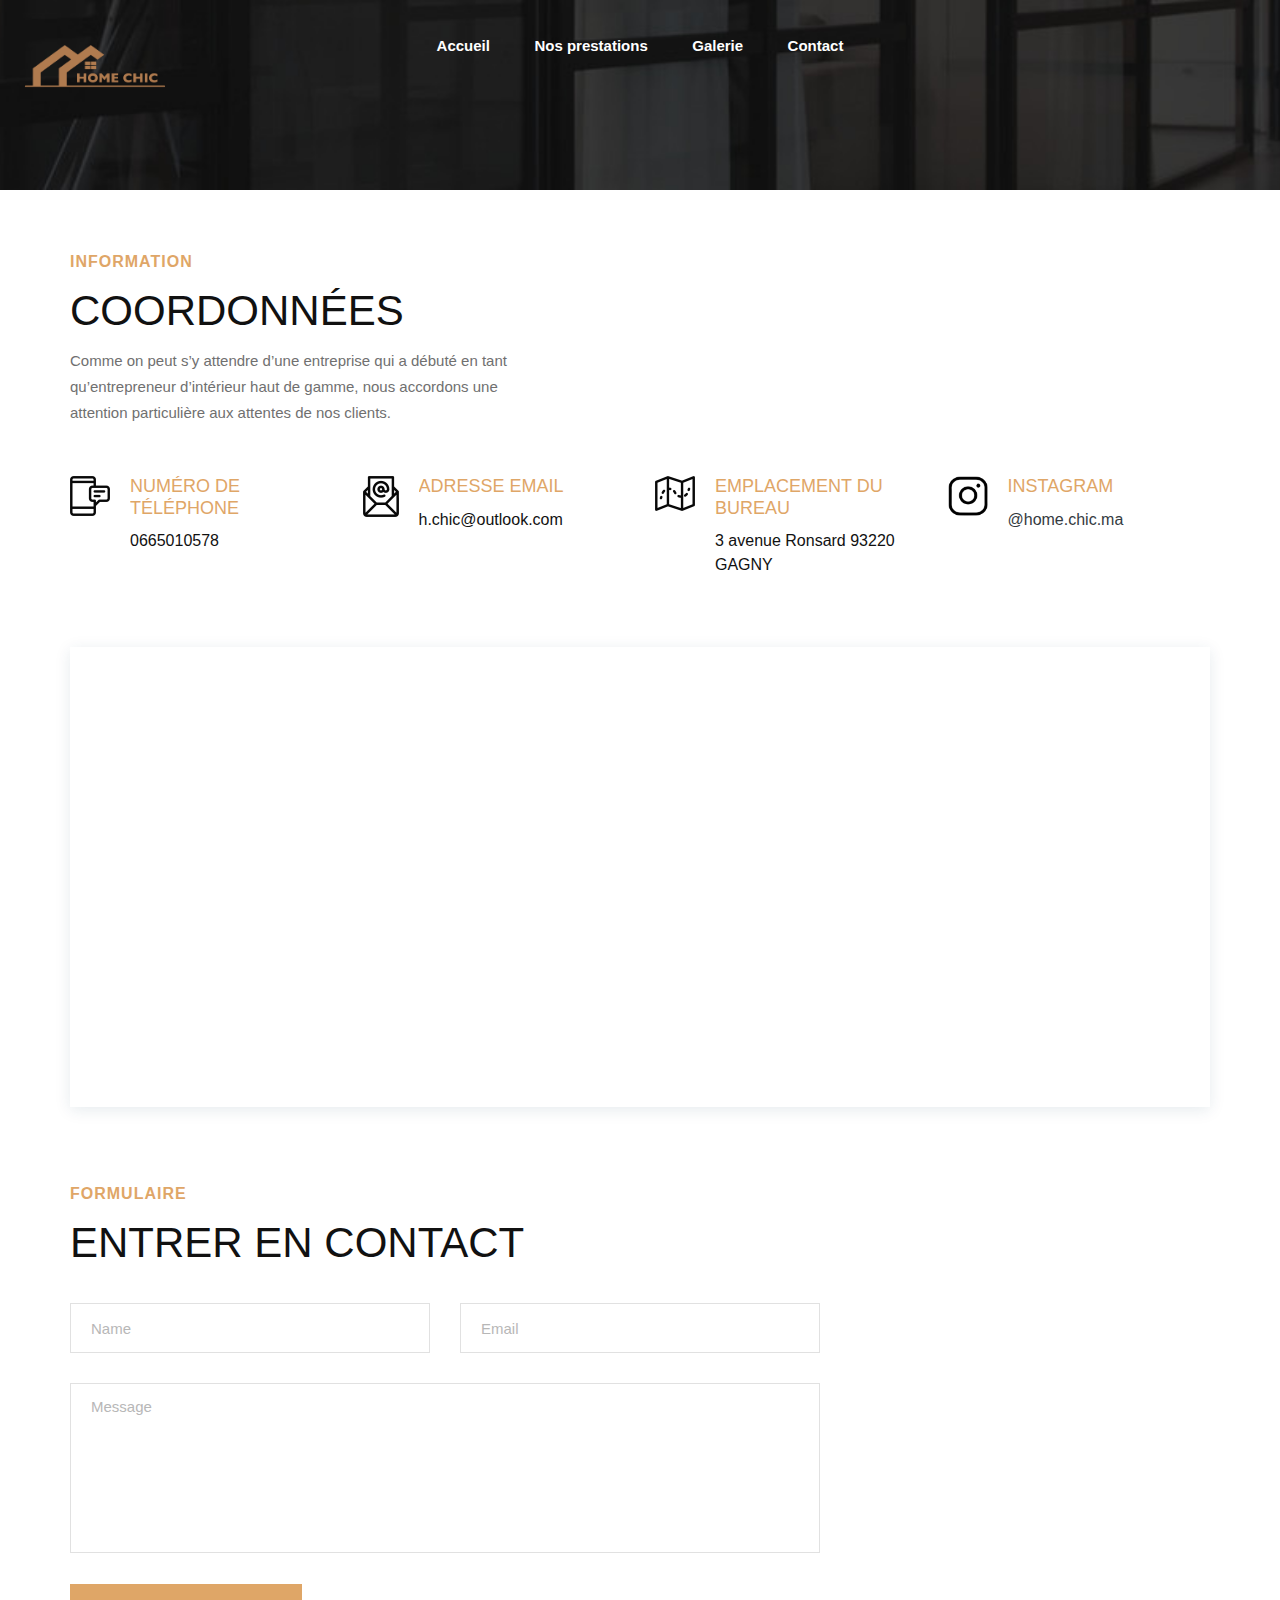
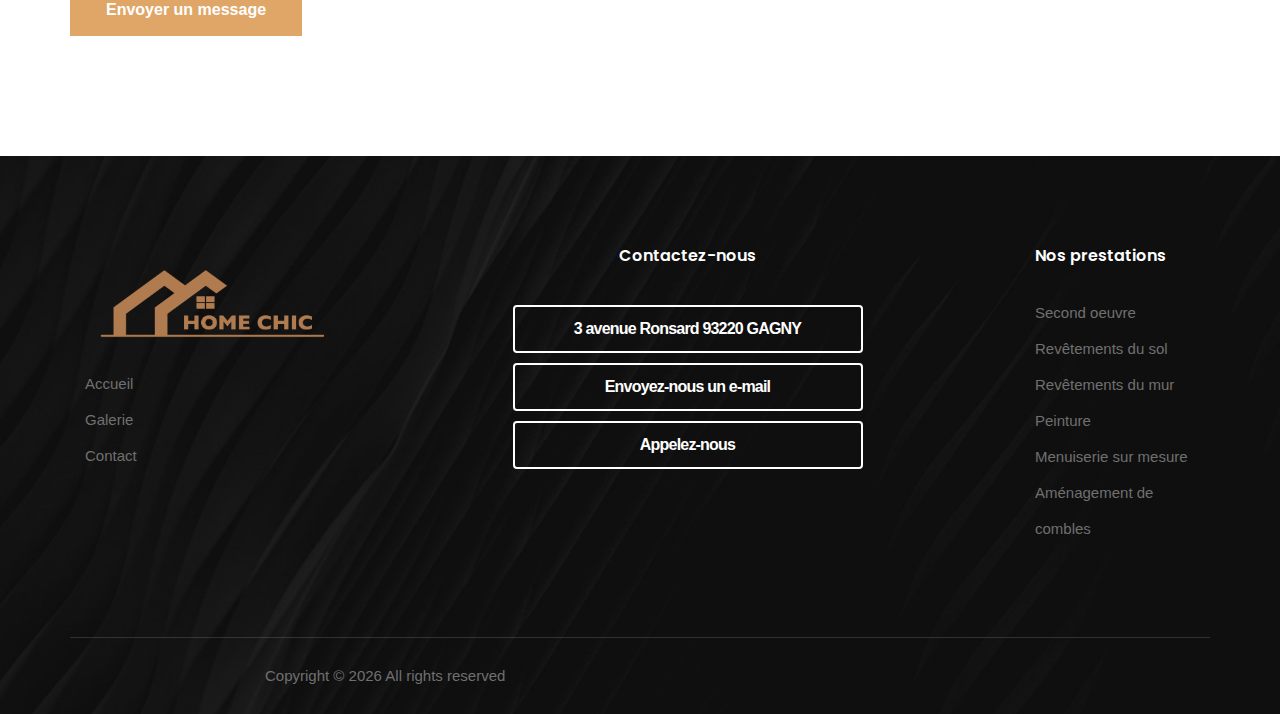
<file: contact.html>
<!DOCTYPE html>
<html lang="zxx">

<head>
    <meta charset="UTF-8">
    <meta name="description" content="Staging Template">
    <meta name="keywords" content="Staging, unica, creative, html">
    <meta name="viewport" content="width=device-width, initial-scale=1.0">
    <meta http-equiv="X-UA-Compatible" content="ie=edge">
    <title>Conatct</title>

    <!-- Google Font -->
    <link href="https://fonts.googleapis.com/css2?family=Poppins:wght@300;400;500;600;700;800;900&display=swap"
    rel="stylesheet">
    <link href="https://fonts.googleapis.com/css2?family=Aldrich&display=swap" rel="stylesheet">

    <!-- Css Styles -->
    <link rel="stylesheet" href="css/bootstrap.min.css" type="text/css">
    <link rel="stylesheet" href="css/font-awesome.min.css" type="text/css">
    <link rel="stylesheet" href="css/elegant-icons.css" type="text/css">
    <link rel="stylesheet" href="css/owl.carousel.min.css" type="text/css">
    <link rel="stylesheet" href="css/slicknav.min.css" type="text/css">
    <link rel="stylesheet" href="css/style.css" type="text/css">
    <link rel="stylesheet" href="https://cdnjs.cloudflare.com/ajax/libs/font-awesome/6.6.0/css/all.min.css" integrity="sha512-Kc323vGBEqzTmouAECnVceyQqyqdsSiqLQISBL29aUW4U/M7pSPA/gEUZQqv1cwx4OnYxTxve5UMg5GT6L4JJg==" crossorigin="anonymous" referrerpolicy="no-referrer" />
</head>

<body>
    <!-- Page Preloder -->
    <div id="preloder">
        <div class="loader"></div>
    </div>

    <!-- Offcanvas Menu Begin -->
    <div class="offcanvas-menu-overlay"></div>
    <div class="offcanvas-menu-wrapper">
        <div class="offcanvas__logo">
            <a href="#"><img src="img/logo.png" alt=""></a>
        </div>
        <div id="mobile-menu-wrap"></div>
    </div>
    <!-- Offcanvas Menu End -->

    <!-- Header Section Begin -->
    <header class="header header-normal set-bg" data-setbg="img/little-header.jpg" style="background-image: url(&quot;img/little-header.jpg&quot;);">
        <div class="container-fluid">
            <div class="row">
                <div class="col-lg-3">
                    <div class="header__logo">
                        <a href="#"><img src="img/logo/Artboard 2.png" alt=""></a>
                    </div>
                </div>
                <div class="col-lg-6">
                    <nav class="header__menu mobile-menu">
                        <ul>
                            <li class="animate__animated animate__swing animate__slower"><a href="./index.html">Accueil</a></li>
                            <li class="animate__animated animate__swing animate__slower"><a href="#">Nos prestations</a>
                                <ul class="dropdown">
                                    <li><a href="./Second-œuvre.html">Second oeuvre</a></li>
                                    <li><a href="./revêtements-du-sol.html">Revêtement du sol</a></li>
                                    <li><a href="./revêtements-du-mur.html">Revêtement du mur</a></li>
                                    <li><a href="./peinture.html">Peinture</a></li>
                                    <li><a href="./Menuiserie-sur-mesure.html">Menuiserie sur mesure</a></li>
                                    <li><a href="./Aménagement-de-COMBLES.html">Aménagement de COMBLES</a></li> 
                                </ul>
                            </li>
                            <li class="animate__animated animate__swing animate__slower"><a href="./projects.html">Galerie</a></li>
                            <li class="animate__animated animate__swing animate__slower"><a href="./contact.html">Contact</a></li>
                        </ul>
                    </nav>
                </div>
            </div>
            <div class="canvas__open"><i class="fa fa-bars"></i></div>
        </div>
    </header>
    <!-- Header Section End -->

    <!-- Contact Section Begin -->
    <section class="contact spad">
        <div class="container">
            <div class="row">
                <div class="col-lg-5">
                    <div class="contact__text">
                        <div class="section-title">
                            <span>Information</span>
                            <h2>Coordonnées</h2>
                        </div>
                        <p>Comme on peut s’y attendre d’une entreprise qui a débuté en tant qu’entrepreneur d’intérieur haut de gamme, nous accordons une attention particulière aux attentes de nos clients.</p>
                    </div>
                </div>
            </div>
            <div class="row">
                <div class="col-lg-3 col-md-6 col-sm-6">
                    <div class="contact__widget__item last__item">
                        <div class="contact__widget__item__icon">
                            <img src="img/contact/ci-1.png" alt="">
                        </div>
                        <div class="contact__widget__item__text">
                            <h5>Numéro de téléphone</h5>
                            <span>0665010578</span>
                        </div>
                    </div>
                </div>
                <div class="col-lg-3 col-md-6 col-sm-6">
                    <div class="contact__widget__item last__item">
                        <div class="contact__widget__item__icon">
                            <img src="img/contact/ci-2.png" alt="">
                        </div>
                        <div class="contact__widget__item__text">
                            <h5>Adresse Email</h5>
                            <span>h.chic@outlook.com</span>
                        </div>
                    </div>
                </div>
                <div class="col-lg-3 col-md-6 col-sm-6">
                    <div class="contact__widget__item last__item">
                        <div class="contact__widget__item__icon">
                            <img src="img/contact/ci-3.png" alt="">
                        </div>
                        <div class="contact__widget__item__text">
                            <h5>Emplacement du bureau</h5>
                            <span>3 avenue Ronsard 93220 GAGNY</span>
                        </div>
                    </div>
                </div>
                <div class="col-lg-3 col-md-6 col-sm-6">
                    <div class="contact__widget__item last__item">
                        <div class="contact__widget__item__icon">
                            <img src="img/contact/ci-4.png" alt="" style="height: 40px;">
                        </div>
                        <div class="contact__widget__item__text">
                            <h5>Instagram</h5>
                            <span><a class="text-dark" href="https://www.instagram.com/home.chic.ma/">@home.chic.ma</a></span>
                        </div>
                    </div>
                </div>
            </div>
            <div class="map">
                <iframe src="https://www.google.com/maps/embed?pb=!1m18!1m12!1m3!1d3181.0764807790447!2d2.5626918!3d48.8747633!2m3!1f0!2f0!3f0!3m2!1i1024!2i768!4f13.1!3m3!1m2!1s0x47e61192522f8577%3A0xbf7ceb7fed1b5c6c!2zMyBBdi4gUm9uc2FyZCwgOTMyMjAgR2FnbnksINmB2LHZhtiz2Kc!5e1!3m2!1sar!2sma!4v1729098093639!5m2!1sar!2sma" 
                height="460" style="border:0;" allowfullscreen=""></iframe>
            </div>
            <div class="row">
                <div class="col-lg-5">
                    <div class="contact__form__text">
                        <div class="section-title">
                            <span>Formulaire</span>
                            <h2>Entrer en contact</h2>
                        </div>
                    </div>
                </div>
            </div>
            <div class="row">
                <div class="col-lg-8">
                    <div class="contact__form">
                        <form action="https://formsubmit.co/yassine.boussif18@gmail.com" method="post">
                            <div class="row">
                                <div class="col-lg-6 col-md-6 col-sm-6">
                                    <input type="text" name="name" placeholder="Name" required>
                                </div>
                                <div class="col-lg-6 col-md-6 col-sm-6">
                                    <input type="text" name="email" placeholder="Email" required>
                                </div>
                                <div class="col-lg-12">
                                    <textarea placeholder="Message" name="msg"></textarea>
                                    <button type="submit" class="site-btn">Envoyer un message</button>
                                </div>
                            </div>
                        </form>
                    </div>
                </div>
            </div>
        </div>
    </section>
    <!-- Contact Section End -->

    <!-- Footer Section Begin -->
    <footer class="footer set-bg" data-setbg="img/footer-bg.jpg">
        <div class="container">
            <div class="d-none d-sm-block">
            <div class="d-flex justify-content-between ">
                <div class="col-lg-3 col-md-6 col-sm-6">
                    <div class="footer__about">
                        <div class="footer__logo">
                            <a href="#"><img src="img/logo/Artboard 2.png" alt=""></a>
                            <div class="footer__widget">
                            <ul class="">
                                <li><a href="./index.html">Accueil</a></li>
                                <li><a href="./projects.html">Galerie</a></li>
                                <li><a href="./contact.html">Contact</a></li>
                            </ul>
                            </div>
                        </div>
                        <div class="footer__social">
                            <a href="#"><i class="fa-brands fa-facebook"></i></a>
                            <a href="https://www.instagram.com/home.chic.ma/"><i class="fa-brands fa-instagram"></i></a>
                            
                        </div>
                    </div>
                </div>
                
                <div class="col-lg-4 col-md-6 col-sm-6 text-center">
                    
                    <div class="footer__address ">
                        <h6>Contactez-nous</h6>
                        <a class="btn button-59 btn-size text-white" href="https://maps.app.goo.gl/HdsovmvcXBd3npwe9" target="_blank">3 avenue Ronsard 93220 GAGNY</a>
                        <a class="btn button-59 btn-size text-white" href="mailto:h.chic@outlook.com">Envoyez-nous un e-mail </a> <br>
                        <a class="btn button-59 text-white btn-size" href="tel:0665010578">Appelez-nous</a>
                    </div>
                </div>
                
                <div class="col-lg-2 col-md-3 col-sm-6">
                    <div class="footer__widget">
                        <h6>Nos prestations</h6>
                        <ul>
                            <li><a href="./Second-œuvre.html">Second oeuvre</a></li>
                            <li><a href="./revêtements-du-sol.html">Revêtements du sol</a></li>
                            <li><a href="./revêtements-du-mur.html">Revêtements du mur</a></li>
                            <li><a href="./peinture.html">Peinture</a></li>
                            <li><a href="./Menuiserie-sur-mesure.html">Menuiserie sur mesure</a></li>
                            <li><a href="Aménagement-de-COMBLES.html">Aménagement de combles</a></li>
                        </ul>
                    </div>
                </div>
            </div>
            </div>
            <div class="d-block d-sm-none">
            <div class="row">
                <div class="col-lg-3 col-md-6 col-sm-6">
                    <div class="footer__about">
                        <div class="footer__logo">
                            <a href="#"><img src="img/logo/Artboard 2.png" alt=""></a>
                            <div class="footer__widget">
                            <ul class="">
                                <li><a href="./index.html">Accueil</a></li>
                                <li><a href="./projects.html">Galerie</a></li>
                                <li><a href="./contact.html">Contact</a></li>
                            </ul>
                            </div>
                        </div>
                        <div class="footer__social">
                            <a href="#"><i class="fa-brands fa-facebook"></i></a>
                            <a href="https://www.instagram.com/home.chic.ma/"><i class="fa-brands fa-instagram"></i></a>
                            
                        </div>
                    </div>
                </div>
                
                <div class="col-lg-4 col-md-6 col-sm-6 text-center">
                    
                    <div class="footer__address ">
                        <h6>Contactez-nous</h6>
                        <a class="btn button-59 btn-size text-white" href="https://maps.app.goo.gl/HdsovmvcXBd3npwe9" target="_blank">3 avenue Ronsard 93220 GAGNY</a>
                        <a class="btn button-59 btn-size text-white" href="mailto:h.chic@outlook.com">h.chic@outlook.com</a> <br>
                        <a class="btn button-59 text-white btn-size" href="tel:0665010578">0665010578</a>
                    </div>
                </div>
                
                <div class="col-lg-2 col-md-3 col-sm-6">
                    <div class="footer__widget">
                        <h6>Nos prestations</h6>
                        <ul>
                            <li><a href="./Second-œuvre.html">Second oeuvre</a></li>
                            <li><a href="./revêtements-du-sol.html">Revêtements du sol</a></li>
                            <li><a href="./revêtements-du-mur.html">Revêtements du mur</a></li>
                            <li><a href="./peinture.html">Peinture</a></li>
                            <li><a href="./Menuiserie-sur-mesure.html">Menuiserie sur mesure</a></li>
                            <li><a href="Aménagement-de-COMBLES.html">Aménagement de combles</a></li>
                        </ul>
                    </div>
                </div>
            </div>
             </div>
            <div class="copyright">
                <div class="row d-flex justify-content-center">
                    <div class="col-lg-8 col-md-7 ">
                        <div class="copyright__text ">
                            <p class="">Copyright © <script>
                                document.write(new Date().getFullYear());
                            </script> All rights reserved
                        </p>
                    </div>
                </div>
            </div>
        </div>
    </div>
    </footer>
<!-- Footer Section End -->

<!-- Js Plugins -->
<script src="js/jquery-3.3.1.min.js"></script>
<script src="js/bootstrap.min.js"></script>
<script src="js/jquery.slicknav.js"></script>
<script src="js/owl.carousel.min.js"></script>
<script src="js/slick.min.js"></script>
<script src="js/main.js"></script>
<script src="https://cdn.jsdelivr.net/npm/bootstrap@5.3.3/dist/js/bootstrap.bundle.min.js" integrity="sha384-YvpcrYf0tY3lHB60NNkmXc5s9fDVZLESaAA55NDzOxhy9GkcIdslK1eN7N6jIeHz" crossorigin="anonymous"></script>
</body>

</html>
</file>
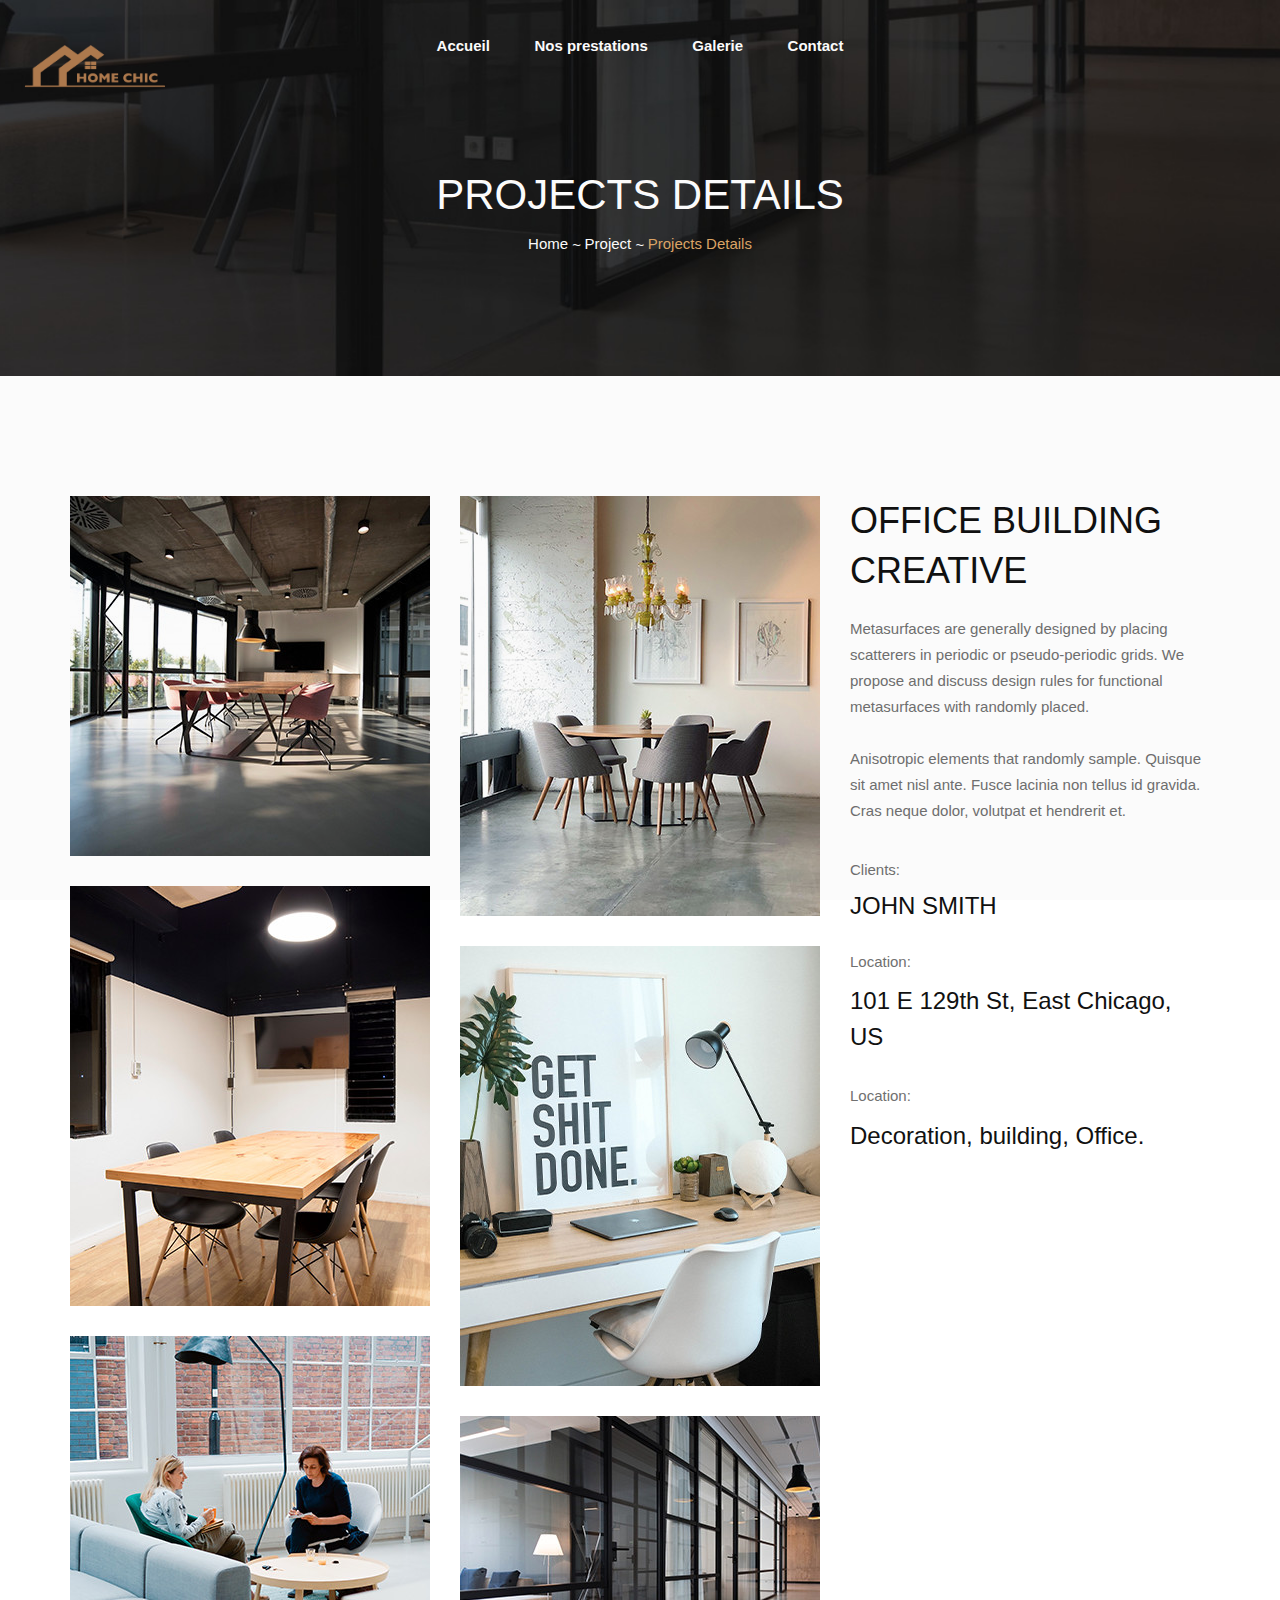
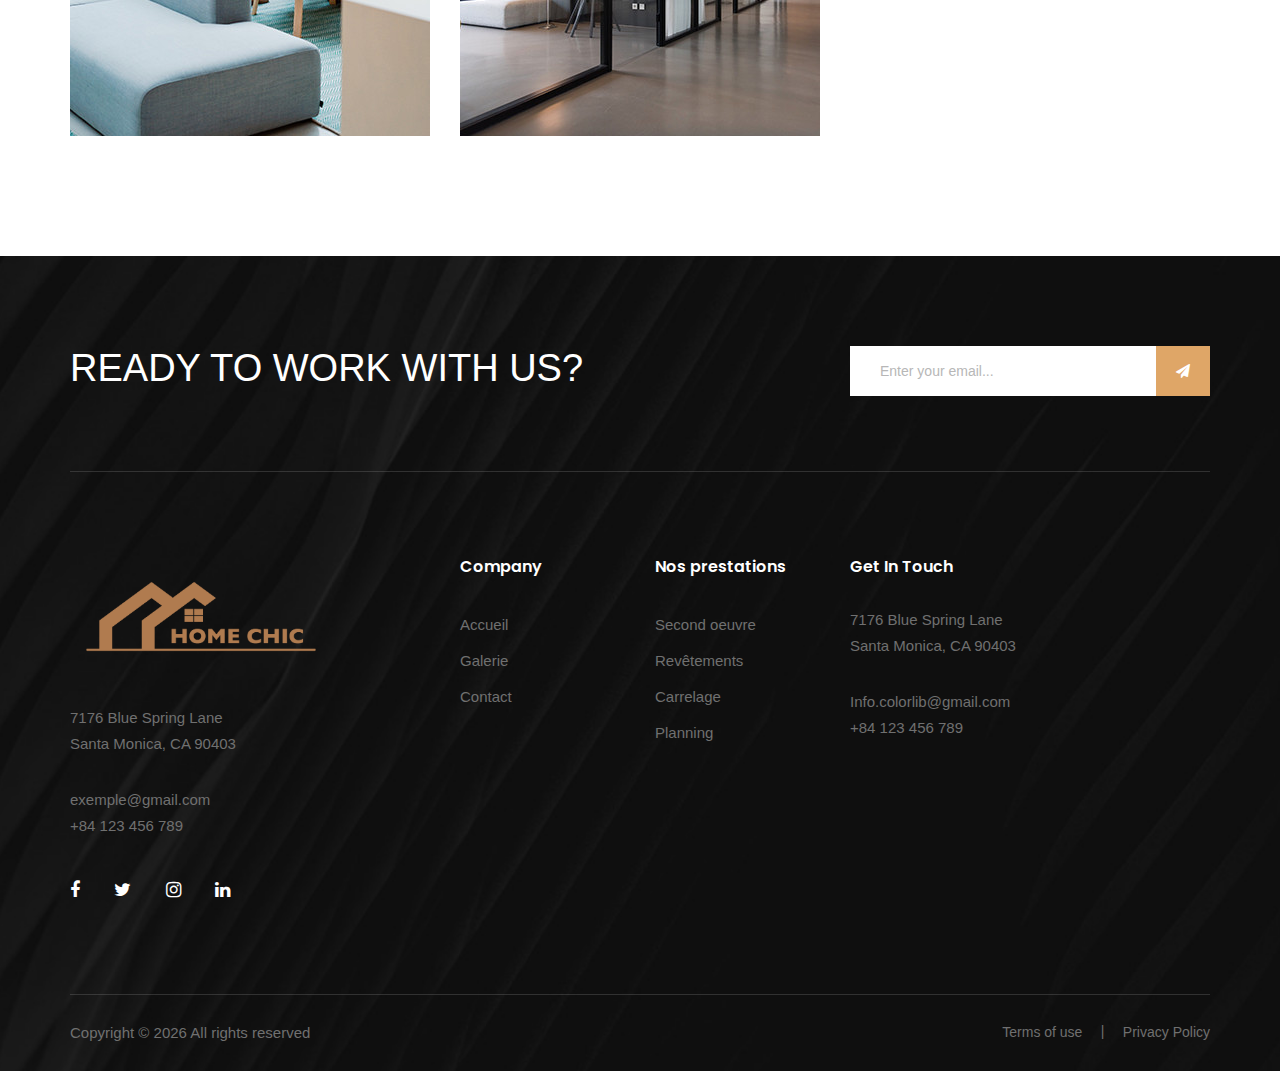
<file: project-details.html>
<!DOCTYPE html>
<html lang="zxx">

<head>
    <meta charset="UTF-8">
    <meta name="viewport" content="width=device-width, initial-scale=1.0">
    <meta http-equiv="X-UA-Compatible" content="ie=edge">
    <title>Staging | Template</title>

    <!-- Google Font -->
    <link href="https://fonts.googleapis.com/css2?family=Poppins:wght@300;400;500;600;700;800;900&display=swap"
    rel="stylesheet">
    <link href="https://fonts.googleapis.com/css2?family=Aldrich&display=swap" rel="stylesheet">

    <!-- Css Styles -->
    <link rel="stylesheet" href="css/bootstrap.min.css" type="text/css">
    <link rel="stylesheet" href="css/font-awesome.min.css" type="text/css">
    <link rel="stylesheet" href="css/elegant-icons.css" type="text/css">
    <link rel="stylesheet" href="css/owl.carousel.min.css" type="text/css">
    <link rel="stylesheet" href="css/slicknav.min.css" type="text/css">
    <link rel="stylesheet" href="css/style.css" type="text/css">
    <link rel="stylesheet" href="https://cdnjs.cloudflare.com/ajax/libs/font-awesome/6.6.0/css/all.min.css" integrity="sha512-Kc323vGBEqzTmouAECnVceyQqyqdsSiqLQISBL29aUW4U/M7pSPA/gEUZQqv1cwx4OnYxTxve5UMg5GT6L4JJg==" crossorigin="anonymous" referrerpolicy="no-referrer" />
</head>

<body>
    <!-- Page Preloder -->
    <div id="preloder">
        <div class="loader"></div>
    </div>

    <!-- Offcanvas Menu Begin -->
    <div class="offcanvas-menu-overlay"></div>
    <div class="offcanvas-menu-wrapper">
        <div class="offcanvas__logo">
            <a href="#"><img src="img/logo.png" alt=""></a>
        </div>
        <div id="mobile-menu-wrap"></div>
    </div>
    <!-- Offcanvas Menu End -->

    <!-- Header Section Begin -->
    <header class="header">
        <div class="container-fluid">
            <div class="row">
                <div class="col-lg-3">
                    <div class="header__logo animate__animated animate__pulse animate__slower " >
                        <a href="#"><img src="img/logo/Artboard 2.png" alt=""></a>
                    </div>
                </div>
                <div class="col-lg-6">
                    <nav class="header__menu mobile-menu">
                        <ul>
                            <li class="animate__animated animate__swing animate__slower"><a href="./index.html">Accueil</a></li>
                            <li class="animate__animated animate__swing animate__slower"><a href="#">Nos prestations</a>
                                <ul class="dropdown">
                                    <li><a href="./Second-œuvre.html">Second oeuvre</a></li>
                                    <li><a href="./revêtements-du-sol.html">Revêtement du sol</a></li>
                                    <li><a href="./revêtements-du-mur.html">Revêtement du mur</a></li>
                                    <li><a href="./peinture.html">Peinture</a></li>
                                    <li><a href="./Menuiserie-sur-mesure.html">Menuiserie sur mesure</a></li>
                                    <li><a href="./Aménagement-de-COMBLES.html">Aménagement de COMBLES</a></li> 
                                </ul>
                            </li>
                            <li class="animate__animated animate__swing animate__slower"><a href="./projects.html">Galerie</a></li>
                            <li class="animate__animated animate__swing animate__slower"><a href="./contact.html">Contact</a></li>
                        </ul>
                    </nav>
                </div>
            </div>
            <div class="canvas__open"><i class="fa fa-bars"></i></div>
        </div>
    </header>
    <!-- Header Section End -->

    <!-- Breadcrumb Section Begin -->
    <div class="breadcrumb-option spad set-bg" data-setbg="img/breadcrumb-bg.jpg">
        <div class="container">
            <div class="row">
                <div class="col-lg-12 text-center">
                    <div class="breadcrumb__text">
                        <h2>Projects Details</h2>
                        <div class="breadcrumb__links">
                            <a href="./index.html">Home</a>
                            <a href="./project.html">Project</a>
                            <span>Projects Details</span>
                        </div>
                    </div>
                </div>
            </div>
        </div>
    </div>
    <!-- Breadcrumb Section End -->

    <!-- Project Details Section Begin -->
    <section class="project-details spad">
        <div class="container">
            <div class="row">
                <div class="col-lg-8">
                    <div class="row">
                        <div class="col-lg-6 col-md-6 col-sm-6">
                            <img src="img/project/details/details-1.jpg" alt="">
                            <img src="img/project/details/details-3.jpg" alt="">
                            <img src="img/project/details/details-5.jpg" alt="">
                        </div>
                        <div class="col-lg-6 col-md-6 col-sm-6">
                            <img src="img/project/details/details-2.jpg" alt="">
                            <img src="img/project/details/details-4.jpg" alt="">
                            <img src="img/project/details/details-6.jpg" alt="">
                        </div>
                    </div>
                </div>
                <div class="col-lg-4">
                    <div class="project__sidebar">
                        <div class="project__sidebar__about">
                            <h2>Office Building Creative</h2>
                            <p>Metasurfaces are generally designed by placing scatterers in periodic or pseudo-periodic
                                grids. We propose and discuss design rules for functional metasurfaces with randomly
                            placed.</p>
                            <p>Anisotropic elements that randomly sample. Quisque sit amet nisl ante. Fusce lacinia non
                            tellus id gravida. Cras neque dolor, volutpat et hendrerit et.</p>
                        </div>
                        <div class="product__details__widget">
                            <div class="product__details__widget__item">
                                <span>Clients:</span>
                                <h4>John Smith</h4>
                            </div>
                            <div class="product__details__widget__item">
                                <span>Location:</span>
                                <p>101 E 129th St, East Chicago, US</p>
                            </div>
                            <div class="product__details__widget__item">
                                <span>Location:</span>
                                <p>Decoration, building, Office.</p>
                            </div>
                        </div>
                    </div>
                </div>
            </div>
        </div>
    </section>
    <!-- Project Details Section End -->

    <!-- Footer Section Begin -->
    <footer class="footer set-bg" data-setbg="img/footer-bg.jpg">
        <div class="container">
            <div class="footer__top">
                <div class="row">
                    <div class="col-lg-8 col-md-6">
                        <div class="footer__top__text">
                            <h2>Ready To Work With Us?</h2>
                        </div>
                    </div>
                    <div class="col-lg-4 col-md-6">
                        <div class="footer__top__newslatter">
                            <form action="#">
                                <input type="text" placeholder="Enter your email...">
                                <button type="submit"><i class="fa fa-send"></i></button>
                            </form>
                        </div>
                    </div>
                </div>
            </div>
            <div class="row">
                <div class="col-lg-3 col-md-6 col-sm-6">
                    <div class="footer__about">
                        <div class="footer__logo">
                            <a href="#"><img src="img/logo/Artboard 2.png" alt=""></a>
                        </div>
                        <p>7176 Blue Spring Lane <br />Santa Monica, CA 90403</p>
                        <ul>
                            <li>exemple@gmail.com</li>
                            <li>+84 123 456 789</li>
                        </ul>
                        <div class="footer__social">
                            <a href="#"><i class="fa fa-facebook"></i></a>
                            <a href="#"><i class="fa fa-twitter"></i></a>
                            <a href="#"><i class="fa fa-instagram"></i></a>
                            <a href="#"><i class="fa fa-linkedin"></i></a>
                        </div>
                    </div>
                </div>
                <div class="col-lg-2 offset-lg-1 col-md-3 col-sm-6">
                    <div class="footer__widget">
                        <h6>Company</h6>
                        <ul>
                            <li><a href="#">Accueil</a></li>
                            <li><a href="#">Galerie</a></li>
                            <li><a href="#">Contact</a></li>
                        </ul>
                    </div>
                </div>
                <div class="col-lg-2 col-md-3 col-sm-6">
                    <div class="footer__widget">
                        <h6>Nos prestations</h6>
                        <ul>
                            <li><a href="#">Second oeuvre</a></li>
                            <li><a href="#">Revêtements</a></li>
                            <li><a href="#">Carrelage</a></li>
                            <li><a href="#">Planning</a></li>
                        </ul>
                    </div>
                </div>
                <div class="col-lg-4 col-md-6 col-sm-6">
                    <div class="footer__address">
                        <h6>Get In Touch</h6>
                        <p>7176 Blue Spring Lane <br />Santa Monica, CA 90403</p>
                        <ul>
                            <li>Info.colorlib@gmail.com</li>
                            <li>+84 123 456 789</li>
                        </ul>
                    </div>
                </div>
            </div>
            <div class="copyright">
                <div class="row">
                    <div class="col-lg-8 col-md-7">
                        <div class="copyright__text">
                            <p>Copyright © <script>
                                document.write(new Date().getFullYear());
                            </script> All rights reserved
                        </p>
                    </div>
                </div>
                <div class="col-lg-4 col-md-5">
                    <div class="copyright__widget">
                        <a href="#">Terms of use</a>
                        <a href="#">Privacy Policy</a>
                    </div>
                </div>
            </div>
        </div>
    </div>
</footer>
<!-- Footer Section End -->

<!-- Js Plugins -->
<script src="js/jquery-3.3.1.min.js"></script>
<script src="js/bootstrap.min.js"></script>
<script src="js/jquery.slicknav.js"></script>
<script src="js/owl.carousel.min.js"></script>
<script src="js/slick.min.js"></script>
<script src="js/main.js"></script>
<script src="https://cdn.jsdelivr.net/npm/bootstrap@5.3.3/dist/js/bootstrap.bundle.min.js" integrity="sha384-YvpcrYf0tY3lHB60NNkmXc5s9fDVZLESaAA55NDzOxhy9GkcIdslK1eN7N6jIeHz" crossorigin="anonymous"></script>
</body>

</html>
</file>
<file: css/elegant-icons.css>
@font-face {
	font-family: 'ElegantIcons';
	src:url('../fonts/ElegantIcons.eot');
	src:url('../fonts/ElegantIcons.eot?#iefix') format('embedded-opentype'),
		url('../fonts/ElegantIcons.woff') format('woff'),
		url('../fonts/ElegantIcons.ttf') format('truetype'),
		url('../fonts/ElegantIcons.svg#ElegantIcons') format('svg');
	font-weight: normal;
	font-style: normal;
}

/* Use the following CSS code if you want to use data attributes for inserting your icons */
[data-icon]:before {
	font-family: 'ElegantIcons';
	content: attr(data-icon);
	speak: none;
	font-weight: normal;
	font-variant: normal;
	text-transform: none;
	line-height: 1;
	-webkit-font-smoothing: antialiased;
	-moz-osx-font-smoothing: grayscale;
}

/* Use the following CSS code if you want to have a class per icon */
/*
Instead of a list of all class selectors,
you can use the generic selector below, but it's slower:
[class*="your-class-prefix"] {
*/
.arrow_up, .arrow_down, .arrow_left, .arrow_right, .arrow_left-up, .arrow_right-up, .arrow_right-down, .arrow_left-down, .arrow-up-down, .arrow_up-down_alt, .arrow_left-right_alt, .arrow_left-right, .arrow_expand_alt2, .arrow_expand_alt, .arrow_condense, .arrow_expand, .arrow_move, .arrow_carrot-up, .arrow_carrot-down, .arrow_carrot-left, .arrow_carrot-right, .arrow_carrot-2up, .arrow_carrot-2down, .arrow_carrot-2left, .arrow_carrot-2right, .arrow_carrot-up_alt2, .arrow_carrot-down_alt2, .arrow_carrot-left_alt2, .arrow_carrot-right_alt2, .arrow_carrot-2up_alt2, .arrow_carrot-2down_alt2, .arrow_carrot-2left_alt2, .arrow_carrot-2right_alt2, .arrow_triangle-up, .arrow_triangle-down, .arrow_triangle-left, .arrow_triangle-right, .arrow_triangle-up_alt2, .arrow_triangle-down_alt2, .arrow_triangle-left_alt2, .arrow_triangle-right_alt2, .arrow_back, .icon_minus-06, .icon_plus, .icon_close, .icon_check, .icon_minus_alt2, .icon_plus_alt2, .icon_close_alt2, .icon_check_alt2, .icon_zoom-out_alt, .icon_zoom-in_alt, .icon_search, .icon_box-empty, .icon_box-selected, .icon_minus-box, .icon_plus-box, .icon_box-checked, .icon_circle-empty, .icon_circle-slelected, .icon_stop_alt2, .icon_stop, .icon_pause_alt2, .icon_pause, .icon_menu, .icon_menu-square_alt2, .icon_menu-circle_alt2, .icon_ul, .icon_ol, .icon_adjust-horiz, .icon_adjust-vert, .icon_document_alt, .icon_documents_alt, .icon_pencil, .icon_pencil-edit_alt, .icon_pencil-edit, .icon_folder-alt, .icon_folder-open_alt, .icon_folder-add_alt, .icon_info_alt, .icon_error-oct_alt, .icon_error-circle_alt, .icon_error-triangle_alt, .icon_question_alt2, .icon_question, .icon_comment_alt, .icon_chat_alt, .icon_vol-mute_alt, .icon_volume-low_alt, .icon_volume-high_alt, .icon_quotations, .icon_quotations_alt2, .icon_clock_alt, .icon_lock_alt, .icon_lock-open_alt, .icon_key_alt, .icon_cloud_alt, .icon_cloud-upload_alt, .icon_cloud-download_alt, .icon_image, .icon_images, .icon_lightbulb_alt, .icon_gift_alt, .icon_house_alt, .icon_genius, .icon_mobile, .icon_tablet, .icon_laptop, .icon_desktop, .icon_camera_alt, .icon_mail_alt, .icon_cone_alt, .icon_ribbon_alt, .icon_bag_alt, .icon_creditcard, .icon_cart_alt, .icon_paperclip, .icon_tag_alt, .icon_tags_alt, .icon_trash_alt, .icon_cursor_alt, .icon_mic_alt, .icon_compass_alt, .icon_pin_alt, .icon_pushpin_alt, .icon_map_alt, .icon_drawer_alt, .icon_toolbox_alt, .icon_book_alt, .icon_calendar, .icon_film, .icon_table, .icon_contacts_alt, .icon_headphones, .icon_lifesaver, .icon_piechart, .icon_refresh, .icon_link_alt, .icon_link, .icon_loading, .icon_blocked, .icon_archive_alt, .icon_heart_alt, .icon_star_alt, .icon_star-half_alt, .icon_star, .icon_star-half, .icon_tools, .icon_tool, .icon_cog, .icon_cogs, .arrow_up_alt, .arrow_down_alt, .arrow_left_alt, .arrow_right_alt, .arrow_left-up_alt, .arrow_right-up_alt, .arrow_right-down_alt, .arrow_left-down_alt, .arrow_condense_alt, .arrow_expand_alt3, .arrow_carrot_up_alt, .arrow_carrot-down_alt, .arrow_carrot-left_alt, .arrow_carrot-right_alt, .arrow_carrot-2up_alt, .arrow_carrot-2dwnn_alt, .arrow_carrot-2left_alt, .arrow_carrot-2right_alt, .arrow_triangle-up_alt, .arrow_triangle-down_alt, .arrow_triangle-left_alt, .arrow_triangle-right_alt, .icon_minus_alt, .icon_plus_alt, .icon_close_alt, .icon_check_alt, .icon_zoom-out, .icon_zoom-in, .icon_stop_alt, .icon_menu-square_alt, .icon_menu-circle_alt, .icon_document, .icon_documents, .icon_pencil_alt, .icon_folder, .icon_folder-open, .icon_folder-add, .icon_folder_upload, .icon_folder_download, .icon_info, .icon_error-circle, .icon_error-oct, .icon_error-triangle, .icon_question_alt, .icon_comment, .icon_chat, .icon_vol-mute, .icon_volume-low, .icon_volume-high, .icon_quotations_alt, .icon_clock, .icon_lock, .icon_lock-open, .icon_key, .icon_cloud, .icon_cloud-upload, .icon_cloud-download, .icon_lightbulb, .icon_gift, .icon_house, .icon_camera, .icon_mail, .icon_cone, .icon_ribbon, .icon_bag, .icon_cart, .icon_tag, .icon_tags, .icon_trash, .icon_cursor, .icon_mic, .icon_compass, .icon_pin, .icon_pushpin, .icon_map, .icon_drawer, .icon_toolbox, .icon_book, .icon_contacts, .icon_archive, .icon_heart, .icon_profile, .icon_group, .icon_grid-2x2, .icon_grid-3x3, .icon_music, .icon_pause_alt, .icon_phone, .icon_upload, .icon_download, .social_facebook, .social_twitter, .social_pinterest, .social_googleplus, .social_tumblr, .social_tumbleupon, .social_wordpress, .social_instagram, .social_dribbble, .social_vimeo, .social_linkedin, .social_rss, .social_deviantart, .social_share, .social_myspace, .social_skype, .social_youtube, .social_picassa, .social_googledrive, .social_flickr, .social_blogger, .social_spotify, .social_delicious, .social_facebook_circle, .social_twitter_circle, .social_pinterest_circle, .social_googleplus_circle, .social_tumblr_circle, .social_stumbleupon_circle, .social_wordpress_circle, .social_instagram_circle, .social_dribbble_circle, .social_vimeo_circle, .social_linkedin_circle, .social_rss_circle, .social_deviantart_circle, .social_share_circle, .social_myspace_circle, .social_skype_circle, .social_youtube_circle, .social_picassa_circle, .social_googledrive_alt2, .social_flickr_circle, .social_blogger_circle, .social_spotify_circle, .social_delicious_circle, .social_facebook_square, .social_twitter_square, .social_pinterest_square, .social_googleplus_square, .social_tumblr_square, .social_stumbleupon_square, .social_wordpress_square, .social_instagram_square, .social_dribbble_square, .social_vimeo_square, .social_linkedin_square, .social_rss_square, .social_deviantart_square, .social_share_square, .social_myspace_square, .social_skype_square, .social_youtube_square, .social_picassa_square, .social_googledrive_square, .social_flickr_square, .social_blogger_square, .social_spotify_square, .social_delicious_square, .icon_printer, .icon_calulator, .icon_building, .icon_floppy, .icon_drive, .icon_search-2, .icon_id, .icon_id-2, .icon_puzzle, .icon_like, .icon_dislike, .icon_mug, .icon_currency, .icon_wallet, .icon_pens, .icon_easel, .icon_flowchart, .icon_datareport, .icon_briefcase, .icon_shield, .icon_percent, .icon_globe, .icon_globe-2, .icon_target, .icon_hourglass, .icon_balance, .icon_rook, .icon_printer-alt, .icon_calculator_alt, .icon_building_alt, .icon_floppy_alt, .icon_drive_alt, .icon_search_alt, .icon_id_alt, .icon_id-2_alt, .icon_puzzle_alt, .icon_like_alt, .icon_dislike_alt, .icon_mug_alt, .icon_currency_alt, .icon_wallet_alt, .icon_pens_alt, .icon_easel_alt, .icon_flowchart_alt, .icon_datareport_alt, .icon_briefcase_alt, .icon_shield_alt, .icon_percent_alt, .icon_globe_alt, .icon_clipboard {
	font-family: 'ElegantIcons';
	speak: none;
	font-style: normal;
	font-weight: normal;
	font-variant: normal;
	text-transform: none;
	line-height: 1;
	-webkit-font-smoothing: antialiased;
}
.arrow_up:before {
	content: "\21";
}
.arrow_down:before {
	content: "\22";
}
.arrow_left:before {
	content: "\23";
}
.arrow_right:before {
	content: "\24";
}
.arrow_left-up:before {
	content: "\25";
}
.arrow_right-up:before {
	content: "\26";
}
.arrow_right-down:before {
	content: "\27";
}
.arrow_left-down:before {
	content: "\28";
}
.arrow-up-down:before {
	content: "\29";
}
.arrow_up-down_alt:before {
	content: "\2a";
}
.arrow_left-right_alt:before {
	content: "\2b";
}
.arrow_left-right:before {
	content: "\2c";
}
.arrow_expand_alt2:before {
	content: "\2d";
}
.arrow_expand_alt:before {
	content: "\2e";
}
.arrow_condense:before {
	content: "\2f";
}
.arrow_expand:before {
	content: "\30";
}
.arrow_move:before {
	content: "\31";
}
.arrow_carrot-up:before {
	content: "\32";
}
.arrow_carrot-down:before {
	content: "\33";
}
.arrow_carrot-left:before {
	content: "\34";
}
.arrow_carrot-right:before {
	content: "\35";
}
.arrow_carrot-2up:before {
	content: "\36";
}
.arrow_carrot-2down:before {
	content: "\37";
}
.arrow_carrot-2left:before {
	content: "\38";
}
.arrow_carrot-2right:before {
	content: "\39";
}
.arrow_carrot-up_alt2:before {
	content: "\3a";
}
.arrow_carrot-down_alt2:before {
	content: "\3b";
}
.arrow_carrot-left_alt2:before {
	content: "\3c";
}
.arrow_carrot-right_alt2:before {
	content: "\3d";
}
.arrow_carrot-2up_alt2:before {
	content: "\3e";
}
.arrow_carrot-2down_alt2:before {
	content: "\3f";
}
.arrow_carrot-2left_alt2:before {
	content: "\40";
}
.arrow_carrot-2right_alt2:before {
	content: "\41";
}
.arrow_triangle-up:before {
	content: "\42";
}
.arrow_triangle-down:before {
	content: "\43";
}
.arrow_triangle-left:before {
	content: "\44";
}
.arrow_triangle-right:before {
	content: "\45";
}
.arrow_triangle-up_alt2:before {
	content: "\46";
}
.arrow_triangle-down_alt2:before {
	content: "\47";
}
.arrow_triangle-left_alt2:before {
	content: "\48";
}
.arrow_triangle-right_alt2:before {
	content: "\49";
}
.arrow_back:before {
	content: "\4a";
}
.icon_minus-06:before {
	content: "\4b";
}
.icon_plus:before {
	content: "\4c";
}
.icon_close:before {
	content: "\4d";
}
.icon_check:before {
	content: "\4e";
}
.icon_minus_alt2:before {
	content: "\4f";
}
.icon_plus_alt2:before {
	content: "\50";
}
.icon_close_alt2:before {
	content: "\51";
}
.icon_check_alt2:before {
	content: "\52";
}
.icon_zoom-out_alt:before {
	content: "\53";
}
.icon_zoom-in_alt:before {
	content: "\54";
}
.icon_search:before {
	content: "\55";
}
.icon_box-empty:before {
	content: "\56";
}
.icon_box-selected:before {
	content: "\57";
}
.icon_minus-box:before {
	content: "\58";
}
.icon_plus-box:before {
	content: "\59";
}
.icon_box-checked:before {
	content: "\5a";
}
.icon_circle-empty:before {
	content: "\5b";
}
.icon_circle-slelected:before {
	content: "\5c";
}
.icon_stop_alt2:before {
	content: "\5d";
}
.icon_stop:before {
	content: "\5e";
}
.icon_pause_alt2:before {
	content: "\5f";
}
.icon_pause:before {
	content: "\60";
}
.icon_menu:before {
	content: "\61";
}
.icon_menu-square_alt2:before {
	content: "\62";
}
.icon_menu-circle_alt2:before {
	content: "\63";
}
.icon_ul:before {
	content: "\64";
}
.icon_ol:before {
	content: "\65";
}
.icon_adjust-horiz:before {
	content: "\66";
}
.icon_adjust-vert:before {
	content: "\67";
}
.icon_document_alt:before {
	content: "\68";
}
.icon_documents_alt:before {
	content: "\69";
}
.icon_pencil:before {
	content: "\6a";
}
.icon_pencil-edit_alt:before {
	content: "\6b";
}
.icon_pencil-edit:before {
	content: "\6c";
}
.icon_folder-alt:before {
	content: "\6d";
}
.icon_folder-open_alt:before {
	content: "\6e";
}
.icon_folder-add_alt:before {
	content: "\6f";
}
.icon_info_alt:before {
	content: "\70";
}
.icon_error-oct_alt:before {
	content: "\71";
}
.icon_error-circle_alt:before {
	content: "\72";
}
.icon_error-triangle_alt:before {
	content: "\73";
}
.icon_question_alt2:before {
	content: "\74";
}
.icon_question:before {
	content: "\75";
}
.icon_comment_alt:before {
	content: "\76";
}
.icon_chat_alt:before {
	content: "\77";
}
.icon_vol-mute_alt:before {
	content: "\78";
}
.icon_volume-low_alt:before {
	content: "\79";
}
.icon_volume-high_alt:before {
	content: "\7a";
}
.icon_quotations:before {
	content: "\7b";
}
.icon_quotations_alt2:before {
	content: "\7c";
}
.icon_clock_alt:before {
	content: "\7d";
}
.icon_lock_alt:before {
	content: "\7e";
}
.icon_lock-open_alt:before {
	content: "\e000";
}
.icon_key_alt:before {
	content: "\e001";
}
.icon_cloud_alt:before {
	content: "\e002";
}
.icon_cloud-upload_alt:before {
	content: "\e003";
}
.icon_cloud-download_alt:before {
	content: "\e004";
}
.icon_image:before {
	content: "\e005";
}
.icon_images:before {
	content: "\e006";
}
.icon_lightbulb_alt:before {
	content: "\e007";
}
.icon_gift_alt:before {
	content: "\e008";
}
.icon_house_alt:before {
	content: "\e009";
}
.icon_genius:before {
	content: "\e00a";
}
.icon_mobile:before {
	content: "\e00b";
}
.icon_tablet:before {
	content: "\e00c";
}
.icon_laptop:before {
	content: "\e00d";
}
.icon_desktop:before {
	content: "\e00e";
}
.icon_camera_alt:before {
	content: "\e00f";
}
.icon_mail_alt:before {
	content: "\e010";
}
.icon_cone_alt:before {
	content: "\e011";
}
.icon_ribbon_alt:before {
	content: "\e012";
}
.icon_bag_alt:before {
	content: "\e013";
}
.icon_creditcard:before {
	content: "\e014";
}
.icon_cart_alt:before {
	content: "\e015";
}
.icon_paperclip:before {
	content: "\e016";
}
.icon_tag_alt:before {
	content: "\e017";
}
.icon_tags_alt:before {
	content: "\e018";
}
.icon_trash_alt:before {
	content: "\e019";
}
.icon_cursor_alt:before {
	content: "\e01a";
}
.icon_mic_alt:before {
	content: "\e01b";
}
.icon_compass_alt:before {
	content: "\e01c";
}
.icon_pin_alt:before {
	content: "\e01d";
}
.icon_pushpin_alt:before {
	content: "\e01e";
}
.icon_map_alt:before {
	content: "\e01f";
}
.icon_drawer_alt:before {
	content: "\e020";
}
.icon_toolbox_alt:before {
	content: "\e021";
}
.icon_book_alt:before {
	content: "\e022";
}
.icon_calendar:before {
	content: "\e023";
}
.icon_film:before {
	content: "\e024";
}
.icon_table:before {
	content: "\e025";
}
.icon_contacts_alt:before {
	content: "\e026";
}
.icon_headphones:before {
	content: "\e027";
}
.icon_lifesaver:before {
	content: "\e028";
}
.icon_piechart:before {
	content: "\e029";
}
.icon_refresh:before {
	content: "\e02a";
}
.icon_link_alt:before {
	content: "\e02b";
}
.icon_link:before {
	content: "\e02c";
}
.icon_loading:before {
	content: "\e02d";
}
.icon_blocked:before {
	content: "\e02e";
}
.icon_archive_alt:before {
	content: "\e02f";
}
.icon_heart_alt:before {
	content: "\e030";
}
.icon_star_alt:before {
	content: "\e031";
}
.icon_star-half_alt:before {
	content: "\e032";
}
.icon_star:before {
	content: "\e033";
}
.icon_star-half:before {
	content: "\e034";
}
.icon_tools:before {
	content: "\e035";
}
.icon_tool:before {
	content: "\e036";
}
.icon_cog:before {
	content: "\e037";
}
.icon_cogs:before {
	content: "\e038";
}
.arrow_up_alt:before {
	content: "\e039";
}
.arrow_down_alt:before {
	content: "\e03a";
}
.arrow_left_alt:before {
	content: "\e03b";
}
.arrow_right_alt:before {
	content: "\e03c";
}
.arrow_left-up_alt:before {
	content: "\e03d";
}
.arrow_right-up_alt:before {
	content: "\e03e";
}
.arrow_right-down_alt:before {
	content: "\e03f";
}
.arrow_left-down_alt:before {
	content: "\e040";
}
.arrow_condense_alt:before {
	content: "\e041";
}
.arrow_expand_alt3:before {
	content: "\e042";
}
.arrow_carrot_up_alt:before {
	content: "\e043";
}
.arrow_carrot-down_alt:before {
	content: "\e044";
}
.arrow_carrot-left_alt:before {
	content: "\e045";
}
.arrow_carrot-right_alt:before {
	content: "\e046";
}
.arrow_carrot-2up_alt:before {
	content: "\e047";
}
.arrow_carrot-2dwnn_alt:before {
	content: "\e048";
}
.arrow_carrot-2left_alt:before {
	content: "\e049";
}
.arrow_carrot-2right_alt:before {
	content: "\e04a";
}
.arrow_triangle-up_alt:before {
	content: "\e04b";
}
.arrow_triangle-down_alt:before {
	content: "\e04c";
}
.arrow_triangle-left_alt:before {
	content: "\e04d";
}
.arrow_triangle-right_alt:before {
	content: "\e04e";
}
.icon_minus_alt:before {
	content: "\e04f";
}
.icon_plus_alt:before {
	content: "\e050";
}
.icon_close_alt:before {
	content: "\e051";
}
.icon_check_alt:before {
	content: "\e052";
}
.icon_zoom-out:before {
	content: "\e053";
}
.icon_zoom-in:before {
	content: "\e054";
}
.icon_stop_alt:before {
	content: "\e055";
}
.icon_menu-square_alt:before {
	content: "\e056";
}
.icon_menu-circle_alt:before {
	content: "\e057";
}
.icon_document:before {
	content: "\e058";
}
.icon_documents:before {
	content: "\e059";
}
.icon_pencil_alt:before {
	content: "\e05a";
}
.icon_folder:before {
	content: "\e05b";
}
.icon_folder-open:before {
	content: "\e05c";
}
.icon_folder-add:before {
	content: "\e05d";
}
.icon_folder_upload:before {
	content: "\e05e";
}
.icon_folder_download:before {
	content: "\e05f";
}
.icon_info:before {
	content: "\e060";
}
.icon_error-circle:before {
	content: "\e061";
}
.icon_error-oct:before {
	content: "\e062";
}
.icon_error-triangle:before {
	content: "\e063";
}
.icon_question_alt:before {
	content: "\e064";
}
.icon_comment:before {
	content: "\e065";
}
.icon_chat:before {
	content: "\e066";
}
.icon_vol-mute:before {
	content: "\e067";
}
.icon_volume-low:before {
	content: "\e068";
}
.icon_volume-high:before {
	content: "\e069";
}
.icon_quotations_alt:before {
	content: "\e06a";
}
.icon_clock:before {
	content: "\e06b";
}
.icon_lock:before {
	content: "\e06c";
}
.icon_lock-open:before {
	content: "\e06d";
}
.icon_key:before {
	content: "\e06e";
}
.icon_cloud:before {
	content: "\e06f";
}
.icon_cloud-upload:before {
	content: "\e070";
}
.icon_cloud-download:before {
	content: "\e071";
}
.icon_lightbulb:before {
	content: "\e072";
}
.icon_gift:before {
	content: "\e073";
}
.icon_house:before {
	content: "\e074";
}
.icon_camera:before {
	content: "\e075";
}
.icon_mail:before {
	content: "\e076";
}
.icon_cone:before {
	content: "\e077";
}
.icon_ribbon:before {
	content: "\e078";
}
.icon_bag:before {
	content: "\e079";
}
.icon_cart:before {
	content: "\e07a";
}
.icon_tag:before {
	content: "\e07b";
}
.icon_tags:before {
	content: "\e07c";
}
.icon_trash:before {
	content: "\e07d";
}
.icon_cursor:before {
	content: "\e07e";
}
.icon_mic:before {
	content: "\e07f";
}
.icon_compass:before {
	content: "\e080";
}
.icon_pin:before {
	content: "\e081";
}
.icon_pushpin:before {
	content: "\e082";
}
.icon_map:before {
	content: "\e083";
}
.icon_drawer:before {
	content: "\e084";
}
.icon_toolbox:before {
	content: "\e085";
}
.icon_book:before {
	content: "\e086";
}
.icon_contacts:before {
	content: "\e087";
}
.icon_archive:before {
	content: "\e088";
}
.icon_heart:before {
	content: "\e089";
}
.icon_profile:before {
	content: "\e08a";
}
.icon_group:before {
	content: "\e08b";
}
.icon_grid-2x2:before {
	content: "\e08c";
}
.icon_grid-3x3:before {
	content: "\e08d";
}
.icon_music:before {
	content: "\e08e";
}
.icon_pause_alt:before {
	content: "\e08f";
}
.icon_phone:before {
	content: "\e090";
}
.icon_upload:before {
	content: "\e091";
}
.icon_download:before {
	content: "\e092";
}
.social_facebook:before {
	content: "\e093";
}
.social_twitter:before {
	content: "\e094";
}
.social_pinterest:before {
	content: "\e095";
}
.social_googleplus:before {
	content: "\e096";
}
.social_tumblr:before {
	content: "\e097";
}
.social_tumbleupon:before {
	content: "\e098";
}
.social_wordpress:before {
	content: "\e099";
}
.social_instagram:before {
	content: "\e09a";
}
.social_dribbble:before {
	content: "\e09b";
}
.social_vimeo:before {
	content: "\e09c";
}
.social_linkedin:before {
	content: "\e09d";
}
.social_rss:before {
	content: "\e09e";
}
.social_deviantart:before {
	content: "\e09f";
}
.social_share:before {
	content: "\e0a0";
}
.social_myspace:before {
	content: "\e0a1";
}
.social_skype:before {
	content: "\e0a2";
}
.social_youtube:before {
	content: "\e0a3";
}
.social_picassa:before {
	content: "\e0a4";
}
.social_googledrive:before {
	content: "\e0a5";
}
.social_flickr:before {
	content: "\e0a6";
}
.social_blogger:before {
	content: "\e0a7";
}
.social_spotify:before {
	content: "\e0a8";
}
.social_delicious:before {
	content: "\e0a9";
}
.social_facebook_circle:before {
	content: "\e0aa";
}
.social_twitter_circle:before {
	content: "\e0ab";
}
.social_pinterest_circle:before {
	content: "\e0ac";
}
.social_googleplus_circle:before {
	content: "\e0ad";
}
.social_tumblr_circle:before {
	content: "\e0ae";
}
.social_stumbleupon_circle:before {
	content: "\e0af";
}
.social_wordpress_circle:before {
	content: "\e0b0";
}
.social_instagram_circle:before {
	content: "\e0b1";
}
.social_dribbble_circle:before {
	content: "\e0b2";
}
.social_vimeo_circle:before {
	content: "\e0b3";
}
.social_linkedin_circle:before {
	content: "\e0b4";
}
.social_rss_circle:before {
	content: "\e0b5";
}
.social_deviantart_circle:before {
	content: "\e0b6";
}
.social_share_circle:before {
	content: "\e0b7";
}
.social_myspace_circle:before {
	content: "\e0b8";
}
.social_skype_circle:before {
	content: "\e0b9";
}
.social_youtube_circle:before {
	content: "\e0ba";
}
.social_picassa_circle:before {
	content: "\e0bb";
}
.social_googledrive_alt2:before {
	content: "\e0bc";
}
.social_flickr_circle:before {
	content: "\e0bd";
}
.social_blogger_circle:before {
	content: "\e0be";
}
.social_spotify_circle:before {
	content: "\e0bf";
}
.social_delicious_circle:before {
	content: "\e0c0";
}
.social_facebook_square:before {
	content: "\e0c1";
}
.social_twitter_square:before {
	content: "\e0c2";
}
.social_pinterest_square:before {
	content: "\e0c3";
}
.social_googleplus_square:before {
	content: "\e0c4";
}
.social_tumblr_square:before {
	content: "\e0c5";
}
.social_stumbleupon_square:before {
	content: "\e0c6";
}
.social_wordpress_square:before {
	content: "\e0c7";
}
.social_instagram_square:before {
	content: "\e0c8";
}
.social_dribbble_square:before {
	content: "\e0c9";
}
.social_vimeo_square:before {
	content: "\e0ca";
}
.social_linkedin_square:before {
	content: "\e0cb";
}
.social_rss_square:before {
	content: "\e0cc";
}
.social_deviantart_square:before {
	content: "\e0cd";
}
.social_share_square:before {
	content: "\e0ce";
}
.social_myspace_square:before {
	content: "\e0cf";
}
.social_skype_square:before {
	content: "\e0d0";
}
.social_youtube_square:before {
	content: "\e0d1";
}
.social_picassa_square:before {
	content: "\e0d2";
}
.social_googledrive_square:before {
	content: "\e0d3";
}
.social_flickr_square:before {
	content: "\e0d4";
}
.social_blogger_square:before {
	content: "\e0d5";
}
.social_spotify_square:before {
	content: "\e0d6";
}
.social_delicious_square:before {
	content: "\e0d7";
}
.icon_printer:before {
	content: "\e103";
}
.icon_calulator:before {
	content: "\e0ee";
}
.icon_building:before {
	content: "\e0ef";
}
.icon_floppy:before {
	content: "\e0e8";
}
.icon_drive:before {
	content: "\e0ea";
}
.icon_search-2:before {
	content: "\e101";
}
.icon_id:before {
	content: "\e107";
}
.icon_id-2:before {
	content: "\e108";
}
.icon_puzzle:before {
	content: "\e102";
}
.icon_like:before {
	content: "\e106";
}
.icon_dislike:before {
	content: "\e0eb";
}
.icon_mug:before {
	content: "\e105";
}
.icon_currency:before {
	content: "\e0ed";
}
.icon_wallet:before {
	content: "\e100";
}
.icon_pens:before {
	content: "\e104";
}
.icon_easel:before {
	content: "\e0e9";
}
.icon_flowchart:before {
	content: "\e109";
}
.icon_datareport:before {
	content: "\e0ec";
}
.icon_briefcase:before {
	content: "\e0fe";
}
.icon_shield:before {
	content: "\e0f6";
}
.icon_percent:before {
	content: "\e0fb";
}
.icon_globe:before {
	content: "\e0e2";
}
.icon_globe-2:before {
	content: "\e0e3";
}
.icon_target:before {
	content: "\e0f5";
}
.icon_hourglass:before {
	content: "\e0e1";
}
.icon_balance:before {
	content: "\e0ff";
}
.icon_rook:before {
	content: "\e0f8";
}
.icon_printer-alt:before {
	content: "\e0fa";
}
.icon_calculator_alt:before {
	content: "\e0e7";
}
.icon_building_alt:before {
	content: "\e0fd";
}
.icon_floppy_alt:before {
	content: "\e0e4";
}
.icon_drive_alt:before {
	content: "\e0e5";
}
.icon_search_alt:before {
	content: "\e0f7";
}
.icon_id_alt:before {
	content: "\e0e0";
}
.icon_id-2_alt:before {
	content: "\e0fc";
}
.icon_puzzle_alt:before {
	content: "\e0f9";
}
.icon_like_alt:before {
	content: "\e0dd";
}
.icon_dislike_alt:before {
	content: "\e0f1";
}
.icon_mug_alt:before {
	content: "\e0dc";
}
.icon_currency_alt:before {
	content: "\e0f3";
}
.icon_wallet_alt:before {
	content: "\e0d8";
}
.icon_pens_alt:before {
	content: "\e0db";
}
.icon_easel_alt:before {
	content: "\e0f0";
}
.icon_flowchart_alt:before {
	content: "\e0df";
}
.icon_datareport_alt:before {
	content: "\e0f2";
}
.icon_briefcase_alt:before {
	content: "\e0f4";
}
.icon_shield_alt:before {
	content: "\e0d9";
}
.icon_percent_alt:before {
	content: "\e0da";
}
.icon_globe_alt:before {
	content: "\e0de";
}
.icon_clipboard:before {
	content: "\e0e6";
}


	.glyph {
		float: left;
		text-align: center;
		padding: .75em;
		margin: .4em 1.5em .75em 0;
		width: 6em;
text-shadow: none;
	}
        .glyph_big {
        font-size: 128px;
        color: #59c5dc;
        float: left;
        margin-right: 20px;
        }

        .glyph div { padding-bottom: 10px;}

	.glyph input {
		font-family: consolas, monospace;
		font-size: 12px;
		width: 100%;
		text-align: center;
		border: 0;
		box-shadow: 0 0 0 1px #ccc;
		padding: .2em;
                -moz-border-radius: 5px;
                -webkit-border-radius: 5px;
	}
	.centered {
		margin-left: auto;
		margin-right: auto;
	}
	.glyph .fs1 {
		font-size: 2em;
	}
</file>
<file: css/style.css>
/*------------------------------------------------------------------


1.  Template default CSS
	1.1	Variables
	1.2	Mixins
	1.3	Flexbox
	1.4	Reset
2.  Helper Css
3.  Header Section
4.  Hero Section
5.  Banner Section
6.  Product Section
7.  Intagram Section
8.  Latest Section
9.  Contact
10.  Footer Style
-------------------------------------------------------------------*/

/*----------------------------------------*/


/*----------------------------------------*/

html,
body {
	height: 100%;
	font-family: "Montserrat", sans-serif;
	-webkit-font-smoothing: antialiased;
}

h1,
h2,
h3,
h4,
h5,
h6 {
	margin: 0;
	color: #111111;
	font-weight: 400;
	font-family: "Montserrat", sans-serif;
}

h1 {
	font-size: 70px;
}

h2 {
	font-size: 36px;
}

h3 {
	font-size: 30px;
}

h4 {
	font-size: 24px;
}

h5 {
	font-size: 18px;
}

h6 {
	font-size: 16px;
}

p {
	font-size: 15px;
	font-family: "Montserrat", sans-serif;
	color: #707070;
	font-weight: 400;
	line-height: 26px;
	margin: 0 0 15px 0;
}

img {
	max-width: 100%;
}

input:focus,
select:focus,
button:focus,
textarea:focus {
	outline: none;
}

a:hover,
a:focus {
	text-decoration: none;
	outline: none;
	color: #ffffff;
}

ul,
ol {
	padding: 0;
	margin: 0;
}
.paragraph__title {
	font-family: "Mada" !important;
	font-weight: 560 !important;
	font-style: normal !important;
}

/*---------------------
  Helper CSS
-----------------------*/

.section-title {
	margin-bottom: 40px;
}

.section-title span {
	color: #dfa667;
	font-size: 16px;
	font-weight: 600;
	text-transform: uppercase;
	letter-spacing: 1px;
	display: block;
	margin-bottom: 12px;
}

.section-title h2 {
	font-size: 42px;
	color: #111111;
	line-height: 50px;
	text-transform: uppercase;
}

.set-bg {
	background-repeat: no-repeat;
	background-size: cover;
	background-position: top center;
}

.spad {
	padding-top: 100px;
	padding-bottom: 100px;
}

.text-white h1,
.text-white h2,
.text-white h3,
.text-white h4,
.text-white h5,
.text-white h6,
.text-white p,
.text-white span,
.text-white li,
.text-white a {
	color: #fff;
}

/* buttons */

.primary-btn {
	display: inline-block;
	font-size: 16px;
	font-weight: 700;
	padding: 16px 50px;
	color: #ffffff;
	position: relative;
}

.primary-btn.normal-btn {
	color: #111111;
}

.primary-btn.normal-btn:before {
	border-color: #c4c4c4;
}

.primary-btn.normal-btn:after {
	border-color: #c4c4c4;
}

.primary-btn:before {
	position: absolute;
	left: 0;
	bottom: 0;
	height: 28px;
	width: 28px;
	border-left: 2px solid rgba(255, 255, 255, 0.2);
	border-bottom: 2px solid rgba(255, 255, 255, 0.2);
	content: "";
	border-radius: 0 0 0 4px;
	-webkit-transition: all, 0.5s;
	-o-transition: all, 0.5s;
	transition: all, 0.5s;
}

.primary-btn:after {
	position: absolute;
	right: 0;
	top: 0;
	height: 28px;
	width: 28px;
	border-right: 2px solid rgba(255, 255, 255, 0.2);
	border-top: 2px solid rgba(255, 255, 255, 0.2);
	content: "";
	border-radius: 0 4px 0 0;
	-webkit-transition: all, 0.5s;
	-o-transition: all, 0.5s;
	transition: all, 0.5s;
}

.primary-btn:hover:before {
	height: 100%;
	width: 100%;
	border-radius: 4px;
}

.primary-btn:hover:after {
	height: 100%;
	width: 100%;
	border-radius: 4px;
}

.site-btn {
	font-size: 16px;
	color: #ffffff;
	background: #dfa667;
	font-weight: 600;
	border: none;
	display: inline-block;
	padding: 14px 36px;
}

/* Preloder */

#preloder {
	position: fixed;
	width: 100%;
	height: 100%;
	top: 0;
	left: 0;
	z-index: 999999;
	background: #000;
}

.loader {
	width: 40px;
	height: 40px;
	position: absolute;
	top: 50%;
	left: 50%;
	margin-top: -13px;
	margin-left: -13px;
	border-radius: 60px;
	animation: loader 0.8s linear infinite;
	-webkit-animation: loader 0.8s linear infinite;
}

@keyframes loader {
	0% {
		-webkit-transform: rotate(0deg);
		transform: rotate(0deg);
		border: 4px solid #f44336;
		border-left-color: transparent;
	}
	50% {
		-webkit-transform: rotate(180deg);
		transform: rotate(180deg);
		border: 4px solid #673ab7;
		border-left-color: transparent;
	}
	100% {
		-webkit-transform: rotate(360deg);
		transform: rotate(360deg);
		border: 4px solid #f44336;
		border-left-color: transparent;
	}
}

@-webkit-keyframes loader {
	0% {
		-webkit-transform: rotate(0deg);
		border: 4px solid #f44336;
		border-left-color: transparent;
	}
	50% {
		-webkit-transform: rotate(180deg);
		border: 4px solid #673ab7;
		border-left-color: transparent;
	}
	100% {
		-webkit-transform: rotate(360deg);
		border: 4px solid #f44336;
		border-left-color: transparent;
	}
}

/*---------------------
  Header
-----------------------*/

.dropdownTest {
    position: relative;
}
.dropdown-content {
    display: none;
    position: absolute;
    top: calc(100% + 5px);
    border: 1px solid #E8EDF9;
    background: #ffffff;
    padding: 10px 20px;
    left: 0;
    border-radius: 6px;
    right: auto;
    box-shadow: 1px 6px 18px -12px #0000006e;
    flex-direction: column;
  gap:10px 0;
  min-width: 100%
}

.dropdownTest.active .dropdown-content {
    display: flex;
}
.header {
	position: absolute;
	width: 100%;
	top: 0;
	left: 0;
	z-index: 9;
	padding: 30px 0 0;
}

.header.header-normal {
	position: relative;
	padding: 30px 0 30px;
}

.header__logo a {
	display: inline-block;
	width: 160px;
	height: 130px;
	margin-top: 0px;
	margin-left: 0px;
  
}

.header__menu {
	text-align: center;
}

.header__menu ul li  {
	list-style: none;
	display: inline-block;
	position: relative;
	margin-right: 40px;
}

.header__menu ul li.active a:after {
	-webkit-transform: scale(1);
	-ms-transform: scale(1);
	transform: scale(1);
}

.header__menu ul li:hover a:after {
	-webkit-transform: scale(1);
	-ms-transform: scale(1);
	transform: scale(1);
}

.header__menu ul li:hover .dropdown {
	top: 32px;
	opacity: 1;
	visibility: visible;
}

.header__menu ul li:last-child {
	margin-right: 0;
}

.header__menu ul li .dropdown {
	position: absolute;
	left: 0;
	top: 62px;
	width: 140px;
	background: #ffffff;
	text-align: left;
	padding: 5px 0;
	z-index: 9;
	opacity: 0;
	visibility: hidden;
	-webkit-transition: all, 0.3s;
	-o-transition: all, 0.3s;
	transition: all, 0.3s;
}

.header__menu ul li .dropdown li {
	display: block;
	margin-right: 0;
}

.header__menu ul li .dropdown li a {
	font-size: 14px;
	color: #111111;
	font-weight: 400;
	padding: 5px 20px;
	text-transform: capitalize;
}

.header__menu ul li .dropdown li a:after {
	display: none;
}

.header__menu ul li a {
	font-size: 15px;
	color: #ffffff;
	display: block;
	font-weight: 600;
	padding: 5px 0;
	position: relative;
}

.header__menu ul li a:after {
	position: absolute;
	left: 0;
	bottom: 0;
	height: 2px;
	width: 100%;
	background: #dfa667;
	content: "";
	-webkit-transition: all, 0.4s;
	-o-transition: all, 0.4s;
	transition: all, 0.4s;
	-webkit-transform: scale(0);
	-ms-transform: scale(0);
	transform: scale(0);
}

.header__widget {
	text-align: right;
}

.header__widget span {
	font-size: 14px;
	font-family: "Aldrich", sans-serif;
	color: #b7b7b7;
	display: block;
	margin-bottom: 10px;
}

.header__widget h4 {
	font-size: 22px;
	color: #dfa667;
}

.offcanvas-menu-wrapper {
	display: none;
}

.canvas__open {
	display: none;
}

/*---------------------
  Hero
-----------------------*/

.hero {
	position: relative;
}
.text-bold{
	font-weight: 600;
}
.desc-bold{
	font-weight: 700;
}

.hero__items {
	height: 960px;
	padding: 0 40px;
	display: -webkit-box;
	display: -ms-flexbox;
	display: flex;
	-webkit-box-align: center;
	-ms-flex-align: center;
	align-items: center;
	-webkit-box-pack: center;
	-ms-flex-pack: center;
	justify-content: center;
}

.hero__text {
	max-width: 820px;
	text-align: center;
}

.hero__text h2 {
	color: #ffffff;
	font-size: 72px;
	line-height: 80px;
	text-transform: uppercase;
	margin-bottom: 45px;
	position: relative;
	top: 100px;
	opacity: 0;
	-webkit-transition: all, 0.3s;
	-o-transition: all, 0.3s;
	transition: all, 0.3s;
}

.hero__text .primary-btn {
	position: relative;
	top: 100px;
	opacity: 0;
	-webkit-transition: all, 0.6s;
	-o-transition: all, 0.6s;
	transition: all, 0.6s;
}

.hero__text .more_btn {
	font-size: 14px;
	color: #b7b7b7;
	position: absolute;
	left: 50%;
	margin-left: -50px;
	bottom: 55px;
}

.hero__text .hero__social {
	position: absolute;
	right: 145px;
	bottom: 55px;
}

.hero__text .hero__social a {
	display: inline-block;
	font-size: 18px;
	color: #ffffff;
	margin-right: 36px;
	-webkit-transition: all, 0.3s;
	-o-transition: all, 0.3s;
	transition: all, 0.3s;
}

.hero__text .hero__social a:hover {
	color: #dfa667;
}

.hero__text .hero__social a:last-child {
	margin-right: 0;
}

.hero__slider.owl-carousel .owl-item.active .hero__text h2 {
	top: 0;
	opacity: 1;
}

.hero__slider.owl-carousel .owl-item.active .hero__text .primary-btn {
	top: 0;
	opacity: 1;
}

.hero__slider.owl-carousel .owl-dots {
	display: none;
}

.hero__slider.owl-carousel .owl-nav button {
	font-size: 28px;
	color: #ffffff;
	position: absolute;
	left: 145px;
	top: 50%;
	display: inline-block;
	height: 50px;
	width: 50px;
	margin-top: -25px;
}

.hero__slider.owl-carousel .owl-nav button.owl-next {
	left: auto;
	right: 145px;
}

.hero__slider.owl-carousel .owl-nav button:before {
	position: absolute;
	left: 0;
	bottom: 0;
	height: 20px;
	width: 20px;
	border-left: 2px solid rgba(255, 255, 255, 0.2);
	border-bottom: 2px solid rgba(255, 255, 255, 0.2);
	content: "";
	border-radius: 0 0 0 4px;
	-webkit-transition: all, 0.5s;
	-o-transition: all, 0.5s;
	transition: all, 0.5s;
}

.hero__slider.owl-carousel .owl-nav button:after {
	position: absolute;
	right: 0;
	top: 0;
	height: 20px;
	width: 20px;
	border-right: 2px solid rgba(255, 255, 255, 0.2);
	border-top: 2px solid rgba(255, 255, 255, 0.2);
	content: "";
	border-radius: 0 4px 0 0;
	-webkit-transition: all, 0.5s;
	-o-transition: all, 0.5s;
	transition: all, 0.5s;
}

.hero__slider.owl-carousel .owl-nav button:hover:before {
	height: 100%;
	width: 100%;
	border-radius: 4px;
}

.hero__slider.owl-carousel .owl-nav button:hover:after {
	height: 100%;
	width: 100%;
	border-radius: 4px;
}

.slide-num {
	position: absolute;
	left: 145px;
	bottom: 55px;
	z-index: 9;
}

.slide-num span {
	font-size: 16px;
	color: #ffffff;
	font-weight: 600;
	margin-right: 140px;
}

.slide-num span:last-child {
	margin-right: 0;
}

.slider__progress {
	width: 100px;
	height: 1px;
	background: rgba(255, 255, 255, 0.3);
	position: absolute;
	left: 180px;
	bottom: 67px;
	z-index: 9;
}

.slider__progress span {
	background: #ffffff;
	height: 2px;
	display: block;
	-webkit-transition: all, 0.4s;
	-o-transition: all, 0.4s;
	transition: all, 0.4s;
	position: relative;
	top: -1px;
}

/*---------------------
  Project Slider
-----------------------*/

.project {
	padding: 0 15px;
}

.project__slider__item {
	height: 600px;
	position: relative;
	overflow: hidden;
}

.project__slider__item:hover .project__slider__item__hover {
	bottom: 30px;
}

.project__slider__item:hover .project__slider__item__hover span {
	left: 0;
}

.project__slider__item:hover .project__slider__item__hover h5 {
	right: 0;
}

.project__slider.owl-carousel .col-lg-3 {
	max-width: 100%;
}

.project__slider.owl-carousel .owl-nav button {
	height: 50px;
	width: 50px;
	background: #ffffff;
	font-size: 28px;
	color: #111111;
	position: absolute;
	left: 35px;
	top: 50%;
	margin-top: -25px;
	line-height: 54px;
	text-align: center;
}

.project__slider.owl-carousel .owl-nav button.owl-next {
	left: auto;
	right: 35px;
}

.project__slider__item__hover {
	text-align: center;
	background: #ffffff;
	position: absolute;
	left: 25px;
	bottom: -500px;
	width: calc(100% - 50px);
	padding: 25px 15px;
	-webkit-transition: all, 0.5s;
	-o-transition: all, 0.5s;
	transition: all, 0.5s;
	overflow: hidden;
}

.project__slider__item__hover span {
	color: #dfa667;
	font-size: 14px;
	font-weight: 600;
	letter-spacing: 2px;
	text-transform: uppercase;
	display: block;
	margin-bottom: 10px;
	position: relative;
	left: 30px;
	-webkit-transition: all, 1s;
	-o-transition: all, 1s;
	transition: all, 1s;
}

.project__slider__item__hover h5 {
	color: #111111;
	font-size: 20px;
	text-transform: uppercase;
	position: relative;
	right: 30px;
	-webkit-transition: all, 1s;
	-o-transition: all, 1s;
	transition: all, 1s;
}

/*---------------------
  Testimonial
-----------------------*/

.testimonial__carousel {
	position: relative;
	overflow: hidden;
	background: #ffffff;
	padding: 75px 60px 90px;
	margin-bottom: 20px;
	-webkit-box-shadow: 0px 15px 60px rgba(67, 69, 70, 0.1);
	box-shadow: 0px 15px 60px rgba(67, 69, 70, 0.1);
}

.testimonial__carousel:after {
	position: absolute;
	content: "";
	left: calc(50% - 85px);
	bottom: -115px;
	width: 170px;
	height: 170px;
	background: rgba(255, 255, 255, 0.2);
	border-radius: 50%;
	-webkit-box-shadow: inset 0 0 21px rgba(0, 0, 0, 0.2);
	box-shadow: inset 0 0 21px rgba(0, 0, 0, 0.2);
}

.testimonial__carousel button.slick-arrow {
	font-size: 28px;
	color: #111111;
	position: absolute;
	left: 30px;
	top: 50%;
	display: inline-block;
	height: 50px;
	width: 50px;
	margin-top: -25px;
	background: transparent;
	border: none;
}

.testimonial__carousel button.slick-arrow.slick-next {
	left: auto;
	right: 30px;
}

.testimonial__carousel button.slick-arrow:before {
	position: absolute;
	left: 0;
	bottom: 0;
	height: 20px;
	width: 20px;
	border-left: 2px solid rgba(0, 0, 0, 0.2);
	border-bottom: 2px solid rgba(0, 0, 0, 0.2);
	content: "";
	border-radius: 0 0 0 4px;
	-webkit-transition: all, 0.5s;
	-o-transition: all, 0.5s;
	transition: all, 0.5s;
}

.testimonial__carousel button.slick-arrow:after {
	position: absolute;
	right: 0;
	top: 0;
	height: 20px;
	width: 20px;
	border-right: 2px solid rgba(0, 0, 0, 0.2);
	border-top: 2px solid rgba(0, 0, 0, 0.2);
	content: "";
	border-radius: 0 4px 0 0;
	-webkit-transition: all, 0.5s;
	-o-transition: all, 0.5s;
	transition: all, 0.5s;
}

.testimonial__carousel button.slick-arrow:hover:before {
	height: 100%;
	width: 100%;
	border-radius: 4px;
}

.testimonial__carousel button.slick-arrow:hover:after {
	height: 100%;
	width: 100%;
	border-radius: 4px;
}

.testimonial__item {
	text-align: center;
}

.testimonial__item p {
	font-size: 24px;
	color: #111111;
	font-weight: 300;
	font-style: italic;
	line-height: 48px;
}

.testimonial__client {
	margin-top: -75px;
	margin-bottom: 50px;
}

.testimonial__client .slick-track {
	-webkit-transition: all 0.1s;
	-o-transition: all 0.1s;
	transition: all 0.1s;
}

.testimonial__client .slick-slide {
	padding-top: 80px;
}

.testimonial__client .slick-slide {
	width: 100px;
	-webkit-transition: 0.4s;
	-o-transition: 0.4s;
	transition: 0.4s;
}

.testimonial__client .slick-slide.slick-center {
	width: 180px;
}

.testimonial__client .testimonial__client__pic img {
	-webkit-transition: 0.4s;
	-o-transition: 0.4s;
	transition: 0.4s;
}

.slick-active.slick-center {
	padding-top: 35px;
}

.slick-active.slick-center .testimonial__client__pic {
	height: 150px;
	width: 150px;
	position: absolute;
	left: 0px;
	top: -30px;
	right: -15px;
	margin: 0 auto;
	position: relative;
	z-index: 1;
	padding-top: 5px;
}

.slick-active.slick-center .testimonial__client__pic img {
	margin: 0 auto;
	width: 150px;
	height: 150px;
}

.slick-active.slick-center .testimonial__client__text {
	display: block;
	margin-top: -8px;
}

.testimonial__client__item {
	text-align: center;
	cursor: pointer;
}

.testimonial__client__item .testimonial__client__pic {
	height: 70px;
	width: 70px;
	margin: 0 auto;
}

.testimonial__client__item .testimonial__client__pic img {
	border-radius: 50%;
}

.testimonial__client__item .testimonial__client__text {
	display: none;
}

.testimonial__client__item h5 {
	color: #111111;
	font-weight: 600;
	font-family: "Poppins", sans-serif;
	font-size: 15px;
	margin-bottom: 5px;
}

.testimonial__client__item span {
	font-size: 14px;
	color: #dfa667;
	display: block;
}

.logo__carousel.owl-carousel .owl-item img {
	display: inline-block;
	width: auto;
}

.logo__carousel .logo__carousel__item {
	display: -webkit-box;
	display: -ms-flexbox;
	display: flex;
	height: 62px;
	-webkit-box-align: center;
	-ms-flex-align: center;
	align-items: center;
}

/*---------------------
  Team
-----------------------*/

.team {
	padding-top: 120px;
	padding-bottom: 90px;
}

.team__btn {
	text-align: right;
}

.team__item {
	height: 480px;
	position: relative;
	z-index: 1;
	margin-bottom: 30px;
}

.team__item:after {
	position: absolute;
	left: 0;
	top: 0;
	height: 100%;
	width: 100%;
	background: rgba(17, 17, 17, 0.9);
	content: "";
	z-index: -1;
	opacity: 0;
	-webkit-transition: all, 0.5s, ease-out, 0.5s;
	-o-transition: all, 0.5s, ease-out, 0.5s;
	transition: all, 0.5s, ease-out, 0.5s;
}

.team__item:hover:after {
	opacity: 1;
}

.team__item:hover .team__text .team__title {
	border-bottom: 1px solid rgba(183, 183, 183, 0.2);
	padding: 0 0 32px;
	margin-bottom: 34px;
	opacity: 0;
	visibility: hidden;
	position: relative;
	bottom: initial;
	opacity: 1;
	visibility: visible;
}

.team__item:hover .team__text p {
	opacity: 1;
	visibility: visible;
}

.team__item:hover .team__text .team__social {
	opacity: 1;
	visibility: visible;
	bottom: 34px;
}

.team__text {
	height: 100%;
	position: relative;
	padding: 35px 30px 40px;
}

.team__text .team__title {
	position: absolute;
	left: 0;
	bottom: 42px;
	width: 100%;
	padding: 0 30px;
	-webkit-transition: all, 0.7s, ease-out, 0.7s;
	-o-transition: all, 0.7s, ease-out, 0.7s;
	transition: all, 0.7s, ease-out, 0.7s;
}

.team__text .team__title h5 {
	color: #ffffff;
	font-weight: 600;
	font-family: "Poppins", sans-serif;
	margin-bottom: 6px;
}

.team__text .team__title span {
	font-size: 14px;
	color: #dfa667;
}

.team__text p {
	color: #b7b7b7;
	opacity: 0;
	visibility: hidden;
	-webkit-transition: all, 0.7s, ease-out, 0.7s;
	-o-transition: all, 0.7s, ease-out, 0.7s;
	transition: all, 0.7s, ease-out, 0.7s;
}

.team__text .team__social {
	position: absolute;
	left: 0;
	bottom: 0;
	width: 100%;
	padding: 0 30px;
	opacity: 0;
	visibility: hidden;
	-webkit-transition: all, 0.7s, ease-out, 0.7s;
	-o-transition: all, 0.7s, ease-out, 0.7s;
	transition: all, 0.7s, ease-out, 0.7s;
}

.team__text .team__social a {
	display: inline-block;
	font-size: 20px;
	color: #ffffff;
	margin-right: 34px;
	-webkit-transition: all, 0.3s;
	-o-transition: all, 0.3s;
	transition: all, 0.3s;
}

.team__text .team__social a:last-child {
	margin-right: 0;
}

.team__text .team__social a:hover {
	color: #dfa667;
}

/*---------------------
  Call To Action
-----------------------*/

.callto {
	padding-top: 130px;
	padding-bottom: 135px;
}

.callto__text span {
	font-size: 16px;
	color: #dfa667;
	font-weight: 600;
	text-transform: uppercase;
	letter-spacing: 1px;
	display: block;
	margin-bottom: 35px;
}

.callto__text h2 {
	font-size: 42px;
	color: #ffffff;
	line-height: 52px;
	text-transform: none;
	margin-bottom: 36px;
}

.callto__text .primary-btn {
	background: #dfa667;
	color: #ffffff;
	border-radius: 4px;
}

.callto__text .primary-btn:before {
	display: none;
}

.callto__text .primary-btn:after {
	display: none;
}

/*---------------------
  Latest
-----------------------*/

.latest {
	padding-top: 120px;
	padding-bottom: 90px;
}

.latest__btn {
	text-align: right;
}

.latest__item {
	-webkit-box-shadow: 0px 15px 60px rgba(67, 69, 70, 0.1);
	box-shadow: 0px 15px 60px rgba(67, 69, 70, 0.1);
	margin-bottom: 30px;
}

.latest__item img {
	min-width: 100%;
}

.latest__item:hover a {
	padding-left: 0;
}

.latest__item:hover a:after {
	left: auto;
	right: -50px;
}

.latest__item__text {
	padding-top: 25px;
	background: #ffffff;
	padding: 25px 35px 20px;
}

.latest__item__text span {
	color: #b7b7b7;
	font-size: 14px;
	font-weight: 500;
	letter-spacing: 2px;
	text-transform: uppercase;
	display: block;
	margin-bottom: 10px;
}

.latest__item__text h4 {
	color: #111111;
	font-size: 22px;
	font-family: "Poppins", sans-serif;
	font-weight: 600;
	line-height: 32px;
	margin-bottom: 12px;
}

.latest__item__text a {
	font-size: 14px;
	color: #111111;
	font-weight: 600;
	position: relative;
	padding-left: 40px;
	-webkit-transition: all, 0.5s;
	-o-transition: all, 0.5s;
	transition: all, 0.5s;
}

.latest__item__text a:after {
	position: absolute;
	left: 0;
	top: 8px;
	height: 1px;
	width: 30px;
	background: #dfa667;
	content: "";
	-webkit-transition: all, 0.5s;
	-o-transition: all, 0.5s;
	transition: all, 0.5s;
}

/*---------------------
  Project
-----------------------*/

.project__item {
	margin-bottom: 50px;
	text-align: center;
}

.project__item img {
	min-width: 100%;
	margin-bottom: 26px;
}

.project__item h4 a {
	color: #111111;
	text-transform: uppercase;
}

/*---------------------
  Project Details
-----------------------*/

.project-details {
	padding-top: 120px;
	padding-bottom: 90px;
}

.project-details img {
	margin-bottom: 30px;
	min-width: 100%;
}

.project__sidebar__about {
	margin-bottom: 35px;
}

.project__sidebar__about h2 {
	color: #111111;
	line-height: 50px;
	text-transform: uppercase;
	margin-bottom: 20px;
}

.project__sidebar__about p {
	margin-bottom: 26px;
}

.project__sidebar__about p:last-child {
	margin-bottom: 0;
}

.product__details__widget__item {
	margin-bottom: 30px;
}

.product__details__widget__item span {
	color: #707070;
	font-size: 15px;
	display: block;
	margin-bottom: 10px;
}

.product__details__widget__item h4 {
	color: #111111;
	text-transform: uppercase;
}

.product__details__widget__item p {
	color: #111111;
	font-size: 24px;
	line-height: 36px;
}

/*---------------------
  Footer
-----------------------*/

.footer {
	padding-top: 90px;
}

.footer__top {
	border-bottom: 1px solid rgba(183, 183, 183, 0.2);
	padding-bottom: 75px;
	margin-bottom: 85px;
}

.footer__top__text h2 {
	color: #ffffff;
	font-size: 38px;
	text-transform: uppercase;
}

.footer__top__newslatter form {
	position: relative;
}

.footer__top__newslatter form input {
	width: 100%;
	height: 50px;
	color: #b7b7b7;
	padding-left: 30px;
	font-size: 14px;
	border: none;
}

.footer__top__newslatter form input::-webkit-input-placeholder {
	color: #b7b7b7;
}

.footer__top__newslatter form input::-moz-placeholder {
	color: #b7b7b7;
}

.footer__top__newslatter form input:-ms-input-placeholder {
	color: #b7b7b7;
}

.footer__top__newslatter form input::-ms-input-placeholder {
	color: #b7b7b7;
}

.footer__top__newslatter form input::placeholder {
	color: #b7b7b7;
}

.footer__top__newslatter form button {
	font-size: 14px;
	color: #ffffff;
	background: #dfa667;
	border: none;
	height: 100%;
	padding: 0 20px;
	position: absolute;
	right: 0;
	top: 0;
}

.footer__about {
	margin-bottom: 30px;
}

.footer__about .footer__logo {
	margin-bottom: 24px;
}

.footer__about .footer__logo a {
	display: inline-block;
}

.footer__about p {
	margin-bottom: 30px;
}

.footer__about ul {
	margin-bottom: 38px;
}

.footer__about ul li {
	font-size: 15px;
	list-style: none;
	line-height: 26px;
	color: #707070;
}

.footer__about .footer__social a {
	font-size: 18px;
	color: #ffffff;
	-webkit-transition: all, 0.3s;
	-o-transition: all, 0.3s;
	transition: all, 0.3s;
	margin-right: 30px;
}

.footer__about .footer__social a:hover {
	color: #dfa667;
}

.footer__about .footer__social a:last-child {
	margin-right: 0;
}

.footer__widget {
	margin-bottom: 30px;
}

.footer__widget h6 {
	color: #ffffff;
	font-weight: 600;
	font-family: "Poppins", sans-serif;
	margin-bottom: 30px;
}

.footer__widget ul li {
	list-style: none;
}

.footer__widget ul li a {
	font-size: 15px;
	color: #707070;
	line-height: 36px;
}

.footer__address {
	margin-bottom: 30px;
}

.footer__address h6 {
	color: #ffffff;
	font-weight: 600;
	font-family: "Poppins", sans-serif;
	margin-bottom: 30px;
}

.footer__address p {
	margin-bottom: 30px;
}

.footer__address ul li {
	font-size: 15px;
	list-style: none;
	line-height: 26px;
	color: #707070;
}

.copyright {
	border-top: 1px solid rgba(183, 183, 183, 0.2);
	padding: 25px 0;
	margin-top: 60px;
}

.copyright__text p {
	margin-bottom: 0;
}

.copyright__text p i {
	color: #dfa667;
}

.copyright__text p a {
	color: #ffffff;
}

.copyright__widget {
	text-align: right;
}

.copyright__widget a {
	font-size: 14px;
	color: #707070;
	margin-right: 36px;
	position: relative;
}

.copyright__widget a:after {
	position: absolute;
	right: -22px;
	top: -3px;
	content: "|";
}

.copyright__widget a:last-child {
	margin-right: 0;
}

.copyright__widget a:last-child:after {
	display: none;
}

/*---------------------
  Breadcrumb
-----------------------*/

.breadcrumb-option {
	padding-top: 170px;
	padding-bottom: 120px;
}

.breadcrumb__text h2 {
	font-size: 42px;
	color: #ffffff;
	text-transform: uppercase;
	margin-bottom: 12px;
}

.breadcrumb__links a {
	font-size: 15px;
	color: #ffffff;
	display: inline-block;
	position: relative;
	margin-right: 12px;
}

.breadcrumb__links a:after {
	position: absolute;
	right: -13px;
	top: 1px;
	content: "~";
}

.breadcrumb__links span {
	font-size: 15px;
	color: #dfa667;
	display: inline-block;
}

/*---------------------
  About
-----------------------*/

.about {
	padding-top: 120px;
	padding-bottom: 165px;
	overflow: hidden;
}

.about-page {
	padding-top: 120px;
	padding-bottom: 90px;
}

.about__text {
	padding-top: 80px;
}

.about__text.about__page__text {
	padding-top: 0;
}

.about__text.about__page__text .section-title {
	margin-bottom: 12px;
}

.about__text .section-title {
	margin-bottom: 35px;
}

.about__para__text {
	margin-bottom: 70px;
}

.about__para__text p {
	margin-bottom: 26px;
}

.about__para__text p:last-child {
	margin-bottom: 0;
}

.about__pic {
	padding-left: 34px;
}

.about__pic__inner {
	position: relative;
	display: inline-block;
}

.about__pic__inner:after {
	position: absolute;
	left: 50px;
	top: 50px;
	height: 600px;
	width: 470px;
	border: 15px solid rgba(185, 175, 134, 0.2);
	content: "";
	z-index: -1;
}

.about__page__services__text {
	margin-bottom: 30px;
}

/*---------------------
  Services
-----------------------*/

.services {
	padding-top: 120px;
	padding-bottom: 90px;
}

.services.services-page {
	padding-bottom: 80px;
}

.services.services-page .services__item p {
	margin-bottom: 12px;
}

.services.services-page .services__item ul li {
	color: #111111;
	font-size: 15px;
	line-height: 36px;
	list-style: none;
}

.services__item {
	margin-bottom: 30px;
}

.services__item h4 {
	color: #111111;
	text-transform: uppercase;
	margin-top: 35px;
	margin-bottom: 22px;
}

.services__item p {
	margin-bottom: 0;
}

/*---------------------
  Counter
-----------------------*/

.counter {
	padding-bottom: 70px;
}

.counter .counter__content {
	border: none;
	padding-top: 0;
	margin-top: 0;
}

.counter .counter__item .counter__item__text h5 {
	color: #ffffff;
}

.counter__content {
	border-top: 1px solid rgba(183, 183, 183, 0.2);
	padding-top: 70px;
	margin-top: 40px;
}

.counter__item {
	margin-bottom: 30px;
}

.counter__item__number {
	float: left;
	margin-right: 28px;
}

.counter__item__number h2 {
	color: #dfa667;
	font-size: 60px;
	line-height: 52px;
}

.counter__item__text {
	overflow: hidden;
}

.counter__item__text h5 {
	color: #111111;
	line-height: 24px;
	text-transform: uppercase;
}

/*---------------------
  Clients
-----------------------*/

.clients {
	padding-top: 120px;
	padding-bottom: 60px;
}

.clients img {
	margin-bottom: 60px;
}

/*---------------------
    Blog
-----------------------*/

.blog {
	padding-top: 120px;
	padding-bottom: 120px;
}

.blog__item__list .blog__item:first-child {
	border: none;
	margin-bottom: 0;
}

.blog__item__list .blog__item:last-child {
	margin-bottom: 0;
}

.blog__item {
	margin-bottom: 55px;
	border-bottom: 1px solid rgba(0, 0, 0, 0.1);
	padding-bottom: 55px;
}

.blog__item img {
	-webkit-box-shadow: 0px 15px 60px rgba(67, 69, 70, 0.1);
	box-shadow: 0px 15px 60px rgba(67, 69, 70, 0.1);
}

.blog__item ul {
	margin-bottom: 18px;
}

.blog__item ul li {
	list-style: none;
	font-size: 14px;
	color: #b7b7b7;
	font-weight: 500;
	text-transform: uppercase;
	display: inline-block;
	margin-right: 50px;
	position: relative;
	letter-spacing: 2px;
}

.blog__item ul li:after {
	position: absolute;
	right: -30px;
	top: -16px;
	content: ".";
	font-size: 15px;
	color: #b7b7b7;
	font-size: 25px;
}

.blog__item ul li:last-child {
	margin-right: 0;
}

.blog__item ul li:last-child:after {
	display: none;
}

.blog__item h2 {
	color: #111111;
	font-weight: 600;
	font-family: "Poppins", sans-serif;
	line-height: 48px;
	margin-bottom: 30px;
}

.blog__item img {
	min-width: 100%;
}

.blog__item__text {
	padding: 35px 50px 0;
}

.blog__item__text a {
	font-size: 14px;
	color: #111111;
	font-weight: 600;
	position: relative;
	padding-left: 40px;
	-webkit-transition: all, 0.5s;
	-o-transition: all, 0.5s;
	transition: all, 0.5s;
}

.blog__item__text a:after {
	position: absolute;
	left: 0;
	top: 8px;
	height: 1px;
	width: 30px;
	background: #111111;
	content: "";
	-webkit-transition: all, 0.5s;
	-o-transition: all, 0.5s;
	transition: all, 0.5s;
}

.blog__item__quote {
	background: #dfa667;
	padding: 35px 50px;
	position: relative;
	margin-bottom: 55px;
}

.blog__item__quote:after {
	position: absolute;
	right: 50px;
	bottom: 26px;
	content: "“";
	font-family: "Aldrich", sans-serif;
	font-size: 120px;
	color: #ffffff;
	opacity: 0.5;
	line-height: 0px;
}

.blog__item__quote p {
	color: #ffffff;
	font-size: 20px;
	font-family: "Aldrich", sans-serif;
	line-height: 32px;
	text-transform: uppercase;
}

.blog__item__quote span {
	color: #ffffff;
	display: block;
	font-size: 14px;
	text-transform: uppercase;
	font-weight: 700;
	letter-spacing: 4px;
}

.blog__pagination {
	padding-top: 30px;
}

.blog__pagination a {
	font-size: 15px;
	color: #111111;
	font-weight: 600;
	display: inline-block;
	height: 40px;
	width: 40px;
	line-height: 40px;
	text-align: center;
	border: 2px solid transparent;
	-webkit-transition: all, 0.3s;
	-o-transition: all, 0.3s;
	transition: all, 0.3s;
	margin-right: 12px;
}

.blog__pagination a i {
	font-size: 15px;
	font-weight: 600;
}

.blog__pagination a:last-child {
	margin-right: 0;
}

.blog__pagination a:hover {
	border: 2px solid #dfa667;
}

/*---------------------
  Blog Sidebar
-----------------------*/

.blog__sidebar__about {
	text-align: center;
	margin-bottom: 60px;
}

.blog__sidebar__about .author__pic {
	height: 140px;
	width: 140px;
	border-radius: 50%;
}

.blog__sidebar__about p {
	color: #353535;
	margin-top: 22px;
	margin-bottom: 25px;
}

.blog__sidebar__search {
	margin-bottom: 55px;
}

.blog__sidebar__search form {
	position: relative;
}

.blog__sidebar__search form input {
	width: 100%;
	font-size: 15px;
	color: #b7b7b7;
	border: none;
	background: transparent;
	border-bottom: 1px solid #b7b7b7;
	padding-bottom: 12px;
}

.blog__sidebar__search form input::-webkit-input-placeholder {
	color: #b7b7b7;
}

.blog__sidebar__search form input::-moz-placeholder {
	color: #b7b7b7;
}

.blog__sidebar__search form input:-ms-input-placeholder {
	color: #b7b7b7;
}

.blog__sidebar__search form input::-ms-input-placeholder {
	color: #b7b7b7;
}

.blog__sidebar__search form input::placeholder {
	color: #b7b7b7;
}

.blog__sidebar__search form button {
	font-size: 15px;
	color: #b7b7b7;
	border: none;
	background: transparent;
	position: absolute;
	right: 0;
	top: 0;
}

.blog__sidebar__categories {
	margin-bottom: 40px;
}

.blog__sidebar__categories h5 {
	font-size: 20px;
	color: #111111;
	text-transform: uppercase;
	margin-bottom: 10px;
}

.blog__sidebar__categories ul li {
	list-style: none;
	font-size: 15px;
	color: #b7b7b7;
	line-height: 42px;
}

.blog__sidebar__feature {
	margin-bottom: 55px;
}

.blog__sidebar__feature h5 {
	font-size: 20px;
	color: #111111;
	text-transform: uppercase;
	margin-bottom: 30px;
}

.blog__sidebar__feature__item {
	display: block;
	overflow: hidden;
	margin-bottom: 25px;
}

.blog__sidebar__feature__item:last-child {
	margin-bottom: 0;
}

.blog__sidebar__feature__item__pic {
	float: left;
	margin-right: 20px;
}

.blog__sidebar__feature__item__text {
	overflow: hidden;
}

.blog__sidebar__feature__item__text span {
	font-size: 12px;
	color: #b7b7b7;
	font-weight: 600;
	letter-spacing: 2px;
	display: block;
	text-transform: uppercase;
	margin-bottom: 10px;
}

.blog__sidebar__feature__item__text h6 {
	color: #111111;
	font-size: 15px;
	font-family: "Poppins", sans-serif;
	font-weight: 600;
	line-height: 26px;
}

.blog__sidebar__tag {
	margin-bottom: 60px;
}

.blog__sidebar__tag h5 {
	font-size: 20px;
	color: #111111;
	text-transform: uppercase;
	margin-bottom: 15px;
}

.blog__sidebar__tag a {
	display: inline-block;
	font-size: 13px;
	color: #b7b7b7;
	letter-spacing: 1px;
	font-weight: 600;
	text-transform: uppercase;
	margin-right: 12px;
	-webkit-transition: all, 0.3s;
	-o-transition: all, 0.3s;
	transition: all, 0.3s;
	position: relative;
	margin-bottom: 4px;
}

.blog__sidebar__tag a:after {
	position: absolute;
	right: -10px;
	top: 7px;
	height: 4px;
	width: 4px;
	background: #b7b7b7;
	border-radius: 50%;
	content: "";
}

.blog__sidebar__tag a:last-child:after {
	display: none;
}

.blog__sidebar__tag a:hover {
	color: #111111;
}

.blog__sidebar__social {
	margin-bottom: 55px;
}

.blog__sidebar__social h5 {
	font-size: 20px;
	color: #111111;
	text-transform: uppercase;
	margin-bottom: 18px;
}

.blog__sidebar__social a {
	display: inline-block;
	height: 34px;
	width: 34px;
	font-size: 18px;
	color: #707070;
	line-height: 34px;
	text-align: center;
	border: 1px solid transparent;
	-webkit-transition: all, 0.3s;
	-o-transition: all, 0.3s;
	transition: all, 0.3s;
	margin-right: 46px;
	position: relative;
}

.blog__sidebar__social a:after {
	position: absolute;
	right: -40px;
	top: 15px;
	height: 1px;
	width: 30px;
	background: rgba(0, 0, 0, 0.2);
	content: "";
}

.blog__sidebar__social a:last-child {
	margin-right: 0;
}

.blog__sidebar__social a:last-child:after {
	display: none;
}

.blog__sidebar__social a:hover {
	color: #dfa667;
	border-color: #dfa667;
}

.blog__sidebar__newslatter h5 {
	font-size: 20px;
	color: #111111;
	text-transform: uppercase;
	margin-bottom: 18px;
}

.blog__sidebar__newslatter form {
	position: relative;
}

.blog__sidebar__newslatter form input {
	width: 100%;
	font-size: 15px;
	color: #b7b7b7;
	border: none;
	background: transparent;
	border-bottom: 1px solid #b7b7b7;
	padding-bottom: 12px;
}

.blog__sidebar__newslatter form input::-webkit-input-placeholder {
	color: #b7b7b7;
}

.blog__sidebar__newslatter form input::-moz-placeholder {
	color: #b7b7b7;
}

.blog__sidebar__newslatter form input:-ms-input-placeholder {
	color: #b7b7b7;
}

.blog__sidebar__newslatter form input::-ms-input-placeholder {
	color: #b7b7b7;
}

.blog__sidebar__newslatter form input::placeholder {
	color: #b7b7b7;
}

.blog__sidebar__newslatter form button {
	font-size: 18px;
	color: #111111;
	border: none;
	background: transparent;
	position: absolute;
	right: 0;
	top: 0;
}

/*---------------------
  Blog Details
-----------------------*/

.blog__details {
	padding-top: 120px;
	padding-bottom: 120px;
}

.blog__details__content .blog__item__quote {
	margin-bottom: 40px;
}

.blog__details__content .blog__item__quote p {
	text-transform: none;
	font-size: 24px;
	line-height: 36px;
}

.blog__details__title {
	margin-bottom: 32px;
}

.blog__details__title ul {
	margin-bottom: 18px;
}

.blog__details__title ul li {
	list-style: none;
	font-size: 14px;
	color: #b7b7b7;
	font-weight: 500;
	text-transform: uppercase;
	display: inline-block;
	margin-right: 50px;
	position: relative;
	letter-spacing: 2px;
}

.blog__details__title ul li:after {
	position: absolute;
	right: -30px;
	top: -16px;
	content: ".";
	font-size: 15px;
	color: #b7b7b7;
	font-size: 25px;
}

.blog__details__title ul li:last-child {
	margin-right: 0;
}

.blog__details__title ul li:last-child:after {
	display: none;
}

.blog__details__title h2 {
	color: #111111;
	font-size: 48px;
	font-family: "Poppins", sans-serif;
	line-height: 60px;
	font-weight: 600;
	margin-bottom: 30px;
}

.blog__details__title img {
	margin-bottom: 32px;
	min-width: 100%;
	-webkit-box-shadow: 0px 15px 60px rgba(67, 69, 70, 0.1);
	box-shadow: 0px 15px 60px rgba(67, 69, 70, 0.1);
}

.blog__details__title p {
	font-size: 18px;
	color: #7d8184;
	line-height: 32px;
	margin-bottom: 0;
}

.blog__details__text {
	margin-bottom: 35px;
}

.blog__details__text p {
	font-size: 18px;
	color: #7d8184;
	line-height: 32px;
}

.blog__details__text p:last-child {
	margin-bottom: 0;
}

.blog__details__pic {
	margin-bottom: 35px;
}

.blog__details__pic img {
	min-width: 100%;
	margin-bottom: 30px;
}

.blog__details__widget {
	margin-bottom: 45px;
}

.blog__details__tags {
	margin-bottom: 20px;
}

.blog__details__tags span {
	font-size: 13px;
	color: #111111;
	margin-right: 6px;
}

.blog__details__tags a {
	display: inline-block;
	font-size: 13px;
	color: #b7b7b7;
	letter-spacing: 1px;
	font-weight: 600;
	text-transform: uppercase;
	margin-right: 12px;
	-webkit-transition: all, 0.3s;
	-o-transition: all, 0.3s;
	transition: all, 0.3s;
	position: relative;
	margin-bottom: 4px;
}

.blog__details__tags a:after {
	position: absolute;
	right: -10px;
	top: 7px;
	height: 4px;
	width: 4px;
	background: #b7b7b7;
	border-radius: 50%;
	content: "";
}

.blog__details__tags a:last-child:after {
	display: none;
}

.blog__details__tags a:hover {
	color: #111111;
}

.blog__details__social {
	text-align: right;
	margin-bottom: 20px;
}

.blog__details__social a {
	display: inline-block;
	font-size: 18px;
	color: #353535;
	margin-right: 28px;
}

.blog__details__social a:last-child {
	margin-right: 0;
}

.blog__details__author {
	background: #f8f8f8;
	padding: 50px;
	overflow: hidden;
	margin-bottom: 40px;
}

.blog__details__author__pic {
	float: left;
	margin-right: 50px;
	height: 140px;
	width: 140px;
	border-radius: 50%;
}

.blog__details__author__text {
	overflow: hidden;
}

.blog__details__author__text h5 {
	color: #111111;
	font-weight: 600;
	font-family: "Poppins", sans-serif;
	margin-bottom: 12px;
}

.blog__details__author__text p {
	color: #7d8184;
	font-size: 18px;
	line-height: 32px;
	margin-bottom: 0;
}

.blog__details__btns {
	margin-bottom: 50px;
}

.blog__details__btns__item {
	margin-bottom: 25px;
	display: block;
	overflow: hidden;
}

.blog__details__btns__item.blog__details__btns__item--next .blog__details__btns__item__pic {
	float: right;
	margin-left: 30px;
	margin-right: 0;
}

.blog__details__btns__item.blog__details__btns__item--next .blog__details__btns__item__text {
	text-align: right;
}

.blog__details__btns__item__pic {
	float: left;
	margin-right: 30px;
}

.blog__details__btns__item__text {
	overflow: hidden;
	padding-top: 16px;
}

.blog__details__btns__item__text h6 {
	font-size: 15px;
	font-family: "Poppins", sans-serif;
	color: #8d8d8d;
	margin-bottom: 6px;
}

.blog__details__btns__item__text h6 span {
	font-size: 20px;
	position: relative;
	top: 3px;
}

.blog__details__btns__item__text h5 {
	font-size: 20px;
	font-family: "Poppins", sans-serif;
	color: #353535;
	font-weight: 600;
}

.blog__details__comment__form h4 {
	color: #111111;
	text-transform: uppercase;
	margin-bottom: 35px;
}

.blog__details__comment__form form input {
	font-size: 15px;
	color: #b7b7b7;
	width: 100%;
	height: 50px;
	border: 1px solid rgba(0, 0, 0, 0.1);
	padding-left: 20px;
	margin-bottom: 30px;
}

.blog__details__comment__form form input::-webkit-input-placeholder {
	color: #b7b7b7;
}

.blog__details__comment__form form input::-moz-placeholder {
	color: #b7b7b7;
}

.blog__details__comment__form form input:-ms-input-placeholder {
	color: #b7b7b7;
}

.blog__details__comment__form form input::-ms-input-placeholder {
	color: #b7b7b7;
}

.blog__details__comment__form form input::placeholder {
	color: #b7b7b7;
}

.blog__details__comment__form form textarea {
	font-size: 15px;
	color: #b7b7b7;
	width: 100%;
	height: 130px;
	border: 1px solid rgba(0, 0, 0, 0.1);
	padding-left: 20px;
	padding-top: 12px;
	resize: none;
	margin-bottom: 24px;
}

.blog__details__comment__form form textarea::-webkit-input-placeholder {
	color: #b7b7b7;
}

.blog__details__comment__form form textarea::-moz-placeholder {
	color: #b7b7b7;
}

.blog__details__comment__form form textarea:-ms-input-placeholder {
	color: #b7b7b7;
}

.blog__details__comment__form form textarea::-ms-input-placeholder {
	color: #b7b7b7;
}

.blog__details__comment__form form textarea::placeholder {
	color: #b7b7b7;
}

.blog__details__comment__form form button {
	background: #111111;
}

/*---------------------
  Contact
-----------------------*/

.contact {
	padding-top: 60px;
	padding-bottom: 120px;
}

.contact__text {
	margin-bottom: 50px;
}

.contact__text .section-title {
	margin-bottom: 12px;
}

.contact__text p {
	margin-bottom: 0;
}

.contact__widget__item {
	position: relative;
	margin-bottom: 30px;
}

.contact__widget__item.last__item:after {
	display: none;
}

.contact__widget__item:after {
	position: absolute;
	right: 50px;
	top: 0px;
	width: 1px;
	height: 50px;
	background: #e1e1e1;
	content: "";
}

.contact__widget__item__icon {
	float: left;
	margin-right: 20px;
}

.contact__widget__item__text {
	overflow: hidden;
}

.contact__widget__item__text h5 {
	color: #dfa667;
	text-transform: uppercase;
	margin-bottom: 10px;
}

.contact__widget__item__text span {
	color: #111111;
	display: block;
}

.map {
	height: 460px;
	margin-top: 40px;
	margin-bottom: 75px;
	-webkit-box-shadow: 0px 3px 15px rgba(0, 59, 85, 0.1);
	box-shadow: 0px 3px 15px rgba(0, 59, 85, 0.1);
}

.map iframe {
	width: 100%;
}

.contact__form__text {
	margin-bottom: 35px;
}

.contact__form__text .section-title {
	margin-bottom: 12px;
}

.contact__form__text p {
	margin-bottom: 0;
}

.contact__form form input {
	height: 50px;
	width: 100%;
	font-size: 15px;
	color: #b7b7b7;
	padding-left: 20px;
	border: 1px solid #e1e1e1;
	margin-bottom: 30px;
}

.contact__form form input::-webkit-input-placeholder {
	color: #b7b7b7;
}

.contact__form form input::-moz-placeholder {
	color: #b7b7b7;
}

.contact__form form input:-ms-input-placeholder {
	color: #b7b7b7;
}

.contact__form form input::-ms-input-placeholder {
	color: #b7b7b7;
}

.contact__form form input::placeholder {
	color: #b7b7b7;
}

.contact__form form textarea {
	height: 170px;
	width: 100%;
	font-size: 15px;
	color: #b7b7b7;
	padding-left: 20px;
	padding-top: 12px;
	border: 1px solid #e1e1e1;
	resize: none;
	margin-bottom: 24px;
}

.contact__form form textarea::-webkit-input-placeholder {
	color: #b7b7b7;
}

.contact__form form textarea::-moz-placeholder {
	color: #b7b7b7;
}

.contact__form form textarea:-ms-input-placeholder {
	color: #b7b7b7;
}

.contact__form form textarea::-ms-input-placeholder {
	color: #b7b7b7;
}

.contact__form form textarea::placeholder {
	color: #b7b7b7;
}

/*--------------------------------- Responsive Media Quaries -----------------------------*/

@media only screen and (min-width: 1200px) {
	.container {
		max-width: 1170px;
	}
}

@media only screen and (min-width: 1450px) {
	.container {
		max-width: 1170px;
	}
	.header {
		padding: 30px 130px 0;
	}
}

/* Medium Device = 1200px */

@media only screen and (min-width: 992px) and (max-width: 1199px) {
	.about__pic {
		padding-left: 0;
	}
	.about__pic__inner:after {
		left: 8px;
		top: 8px;
	}
	.header__menu ul li {
		margin-right: 25px;
	}
	.hero__slider.owl-carousel .owl-nav button {
		left: 15px;
	}
	.hero__slider.owl-carousel .owl-nav button.owl-next {
		right: 15px;
	}
}

/* Tablet Device = 768px */

@media only screen and (min-width: 768px) and (max-width: 991px) {
	.hero__slider.owl-carousel .owl-nav button {
		left: 0;
	}
	.hero__slider.owl-carousel .owl-nav button.owl-next {
		right: 0;
	}
	.about__text {
		padding-top: 0;
		margin-bottom: 40px;
	}
	.about__pic {
		padding-left: 0;
	}
	.blog__sidebar {
		padding-top: 50px;
	}
	.hero__text .hero__social {
		right: 80px;
	}
	.slide-num {
		left: 70px;
	}
	.slider__progress {
		left: 106px;
	}
	.canvas__open {
		display: block;
		font-size: 22px;
		color: #ffffff;
		height: 35px;
		width: 35px;
		line-height: 35px;
		text-align: center;
		border: 1px solid #ffffff;
		border-radius: 2px;
		cursor: pointer;
		position: absolute;
		right: 15px;
		top: 34px;
	}
	.offcanvas-menu-overlay {
		position: fixed;
		left: 0;
		top: 0;
		height: 100%;
		width: 100%;
		background: rgba(0, 0, 0, 0.7);
		content: "";
		z-index: 98;
		-webkit-transition: all, 0.5s;
		-o-transition: all, 0.5s;
		transition: all, 0.5s;
		visibility: hidden;
	}
	.offcanvas-menu-overlay.active {
		visibility: visible;
	}
	.offcanvas-menu-wrapper {
		position: fixed;
		left: -300px;
		width: 300px;
		height: 100%;
		background: #111111;
		padding: 50px 20px 30px 30px;
		display: block;
		z-index: 99;
		overflow-y: auto;
		-webkit-transition: all, 0.5s;
		-o-transition: all, 0.5s;
		transition: all, 0.5s;
		opacity: 0;
	}
	.offcanvas-menu-wrapper.active {
		opacity: 1;
		left: 0;
	}
	.offcanvas__logo {
		margin-bottom: 30px;
	}
	.offcanvas__logo a {
		display: inline-block;
	}
	.slicknav_btn {
		display: none;
	}
	.slicknav_menu {
		background: transparent;
		padding: 0;
		margin-bottom: 30px;
	}
	.slicknav_nav ul {
		margin: 0;
	}
	.slicknav_nav .slicknav_row,
	.slicknav_nav a {
		padding: 7px 0;
		margin: 0;
		color: #ffffff;
		font-weight: 600;
	}
	.slicknav_nav .slicknav_arrow {
		color: #ffffff;
	}
	.slicknav_nav .slicknav_row:hover {
		border-radius: 0;
		background: transparent;
		color: #ffffff;
	}
	.slicknav_nav a:hover {
		border-radius: 0;
		background: transparent;
		color: #ffffff;
	}
	.slicknav_nav {
		display: block !important;
	}
	.offcanvas__widget span {
		font-size: 14px;
		font-family: "Aldrich", sans-serif;
		color: #b7b7b7;
		display: block;
		margin-bottom: 10px;
	}
	.offcanvas__widget h4 {
		font-size: 22px;
		color: #dfa667;
	}
	.header__menu {
		display: none;
	}
	.header__widget {
		display: none;
	}
}

/* Wide Mobile = 480px */

@media only screen and (max-width: 767px) {
	.hero__text h2 {
		font-size: 34px;
		line-height: 45px;
	}
	.hero__items {
		height: 710px;
		display: -webkit-box;
		display: -ms-flexbox;
		display: flex;
		padding: 0 40px;
	}
	.about__text {
		padding-top: 0;
		margin-bottom: 40px;
	}
	.about__pic {
		padding-left: 0;
	}
	.blog__sidebar {
		padding-top: 50px;
	}
	.canvas__open {
		display: block;
		font-size: 22px;
		color: #ffffff;
		height: 35px;
		width: 35px;
		line-height: 35px;
		text-align: center;
		border: 1px solid #ffffff;
		border-radius: 2px;
		cursor: pointer;
		position: absolute;
		right: 15px;
		top: 34px;
	}
	.offcanvas-menu-overlay {
		position: fixed;
		left: 0;
		top: 0;
		height: 100%;
		width: 100%;
		background: rgba(0, 0, 0, 0.7);
		content: "";
		z-index: 98;
		-webkit-transition: all, 0.5s;
		-o-transition: all, 0.5s;
		transition: all, 0.5s;
		visibility: hidden;
	}
	.offcanvas-menu-overlay.active {
		visibility: visible;
	}
	.offcanvas-menu-wrapper {
		position: fixed;
		left: -300px;
		width: 300px;
		height: 100%;
		background: #111111;
		padding: 50px 20px 30px 30px;
		display: block;
		z-index: 99;
		overflow-y: auto;
		-webkit-transition: all, 0.5s;
		-o-transition: all, 0.5s;
		transition: all, 0.5s;
		opacity: 0;
	}
	.offcanvas-menu-wrapper.active {
		opacity: 1;
		left: 0;
	}
	.offcanvas__logo {
		margin-bottom: 30px;
		width: 200px;
		height: 100px;
		margin-top: 10px;
		margin-left: 20px;
	}
	.offcanvas__logo a {
		display: inline-block;
	}
	.slicknav_btn {
		display: none;
	}
	.slicknav_menu {
		background: transparent;
		padding: 0;
		margin-bottom: 30px;
	}
	.slicknav_nav ul {
		margin: 0;
	}
	.slicknav_nav .slicknav_row,
	.slicknav_nav a {
		padding: 7px 0;
		margin: 0;
		color: #ffffff;
		font-weight: 600;
	}
	.slicknav_nav .slicknav_arrow {
		color: #ffffff;
	}
	.slicknav_nav .slicknav_row:hover {
		border-radius: 0;
		background: transparent;
		color: #ffffff;
	}
	.slicknav_nav a:hover {
		border-radius: 0;
		background: transparent;
		color: #ffffff;
	}
	.slicknav_nav {
		display: block !important;
	}
	.offcanvas__widget span {
		font-size: 14px;
		font-family: "Aldrich", sans-serif;
		color: #b7b7b7;
		display: block;
		margin-bottom: 10px;
	}
	.offcanvas__widget h4 {
		font-size: 22px;
		color: #dfa667;
	}
	.header__menu {
		display: none;
	}
	.header__widget {
		display: none;
	}
	.about__pic__inner {
		display: block;
	}
	.about__pic__inner img {
		min-width: 100%;
	}
	.about__pic__inner:after {
		left: 0;
		width: 100%;
	}
	.hero__slider.owl-carousel .owl-nav button {
		left: 0;
	}
	.hero__slider.owl-carousel .owl-nav button.owl-next {
		right: 0;
	}
	.hero__text h2 {
		font-size: 46px;
		line-height: 58px;
	}
	.hero__text .hero__social {
		right: 0;
		left: 0;
		margin: 0 auto;
		bottom: 100px;
	}
	.slide-num {
		bottom: 25px;
		left: 0;
		width: 100%;
		text-align: center;
	}
	.slider__progress {
		left: 0;
		bottom: 35px;
		right: 0;
		margin: 0 auto;
	}
	.hero__text .more_btn {
		bottom: 62px;
	}
	.footer__top__text {
		margin-bottom: 35px;
	}
	.copyright__text {
		text-align: center;
		margin-bottom: 20px;
	}
	.copyright__widget {
		text-align: center;
	}
	.project__sidebar {
		padding-top: 20px;
	}
	.blog__details__tags {
		text-align: center;
	}
	.blog__details__social {
		text-align: center;
	}
	.blog__details__author__pic {
		float: none;
		margin-right: 0;
	}
	.blog__details__author__text {
		padding-top: 40px;
	}
	.project {
		padding: 0;
	}
	.about__para__text {
		margin-bottom: 35px;
	}
	.clients {
		padding-bottom: 90px;
	}
	.clients a {
		margin-bottom: 30px;
	}
	.testimonial__carousel.owl-carousel .owl-nav button {
		left: 0;
	}
	.testimonial__carousel.owl-carousel .owl-nav button.owl-next {
		right: 0;
	}
}

@media only screen and (max-width: 575px) {
	.team__btn {
		margin-bottom: 40px;
		text-align: left;
	}
	.latest__btn {
		margin-bottom: 40px;
		text-align: left;
	}
}

/* Small Device = 320px */

@media only screen and (max-width: 479px) {
	.section-title h2 {
		font-size: 28px;
		line-height: 1;
	}
	.hero__text h2 {
		font-size: 28px;
		line-height: 42px;	
	}
	.hero__items {
		height: 610px;
		display: -webkit-box;
		display: -ms-flexbox;
		display: flex;
		padding: 0 40px;
	}
	.testimonial__item p {
		font-size: 16px;
		line-height: normal;
	}
	.about__pic__inner:after {
		display: none;
	}
	.callto__text h2 {
		font-size: 30px;
		line-height: 46px;
	}
	.project__slider.owl-carousel .owl-nav button {
		left: 15px;
	}
	.project__slider.owl-carousel .owl-nav button.owl-next {
		right: 15px;
	}
	.project {
		padding: 0;
	}
	.breadcrumb__text h2 {
		font-size: 32px;
	}
	.testimonial__carousel {
		padding: 60px 45px 65px;
	}
	.slick-active.slick-center .testimonial__client__pic img,
	.slick-active.slick-center .testimonial__client__pic {
		width: 110px;
		height: 110px;
		opacity: 1;
	}
	.testimonial__client__item .testimonial__client__pic {
		width: 110px;
		height: 110px;
		opacity: 0;
	}
	.testimonial__carousel:after {
		left: calc(50% - 70px);
		bottom: -80px;
		width: 140px;
		height: 140px;
	}
	.testimonial__carousel button.slick-arrow {
		left: 10px;
		height: 40px;
		width: 40px;
	}
	.testimonial__carousel button.slick-arrow.slick-next {
		left: auto;
		right: 10px;
	}
	.testimonial__client .slick-slide {
		padding-top: 30px;
	}
	.about .section-title h2 {
		font-size: 28px;
		line-height: 45px;
	}
	.footer__top__text h2 {
		font-size: 32px;
	}
}
.btn-size{
	width: 100% !important;
	margin-top: 10px !important;
	
}

/* CSS */
.button-59 {
  align-items: center;
  background-color: transparent !important;
  border: 2px solid #fff;
  box-sizing: border-box;
  color: #fff;
  cursor: pointer;
  display: inline-flex;
  fill: #000;
  font-family: Inter,sans-serif;
  font-size: 16px;
  font-weight: 600;
  height: 48px;
  justify-content: center;
  letter-spacing: -.8px;
  line-height: 24px;
  min-width: 140px;
  outline: 0;
  padding: 0 17px;
  text-align: center;
  text-decoration: none;
  transition: all .3s;
  user-select: none;
  -webkit-user-select: none;
  touch-action: manipulation;
}

.button-59:focus {
  color: #171e29;
}

.button-59:hover {
  border-color: #DFA667;
  color: #DFA667;
  fill: #DFA667;
  color: #DFA667 !important;
}

.button-59:active {
  border-color: #06f;
  color: #06f;
  fill: #06f;
}

@media (min-width: 768px) {
  .button-59 {
    min-width: 170px;
  }
}
</file>
